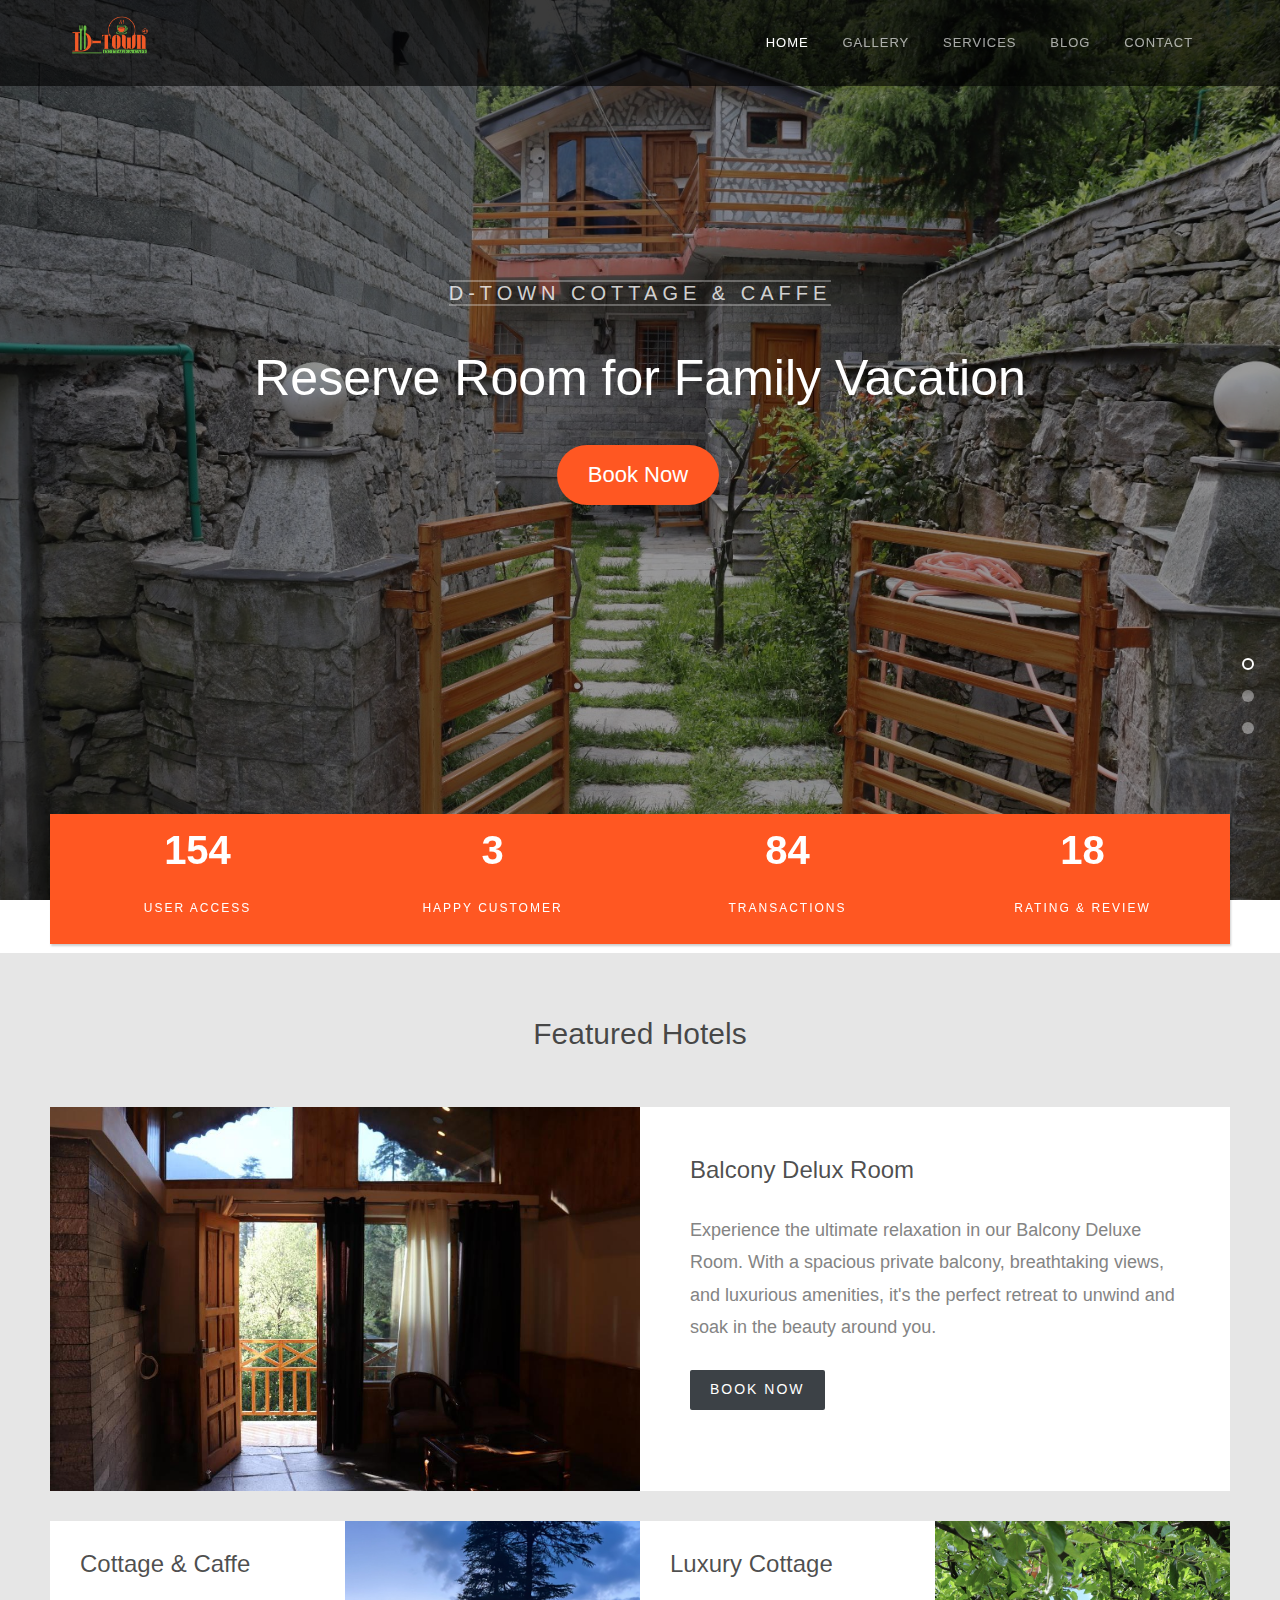
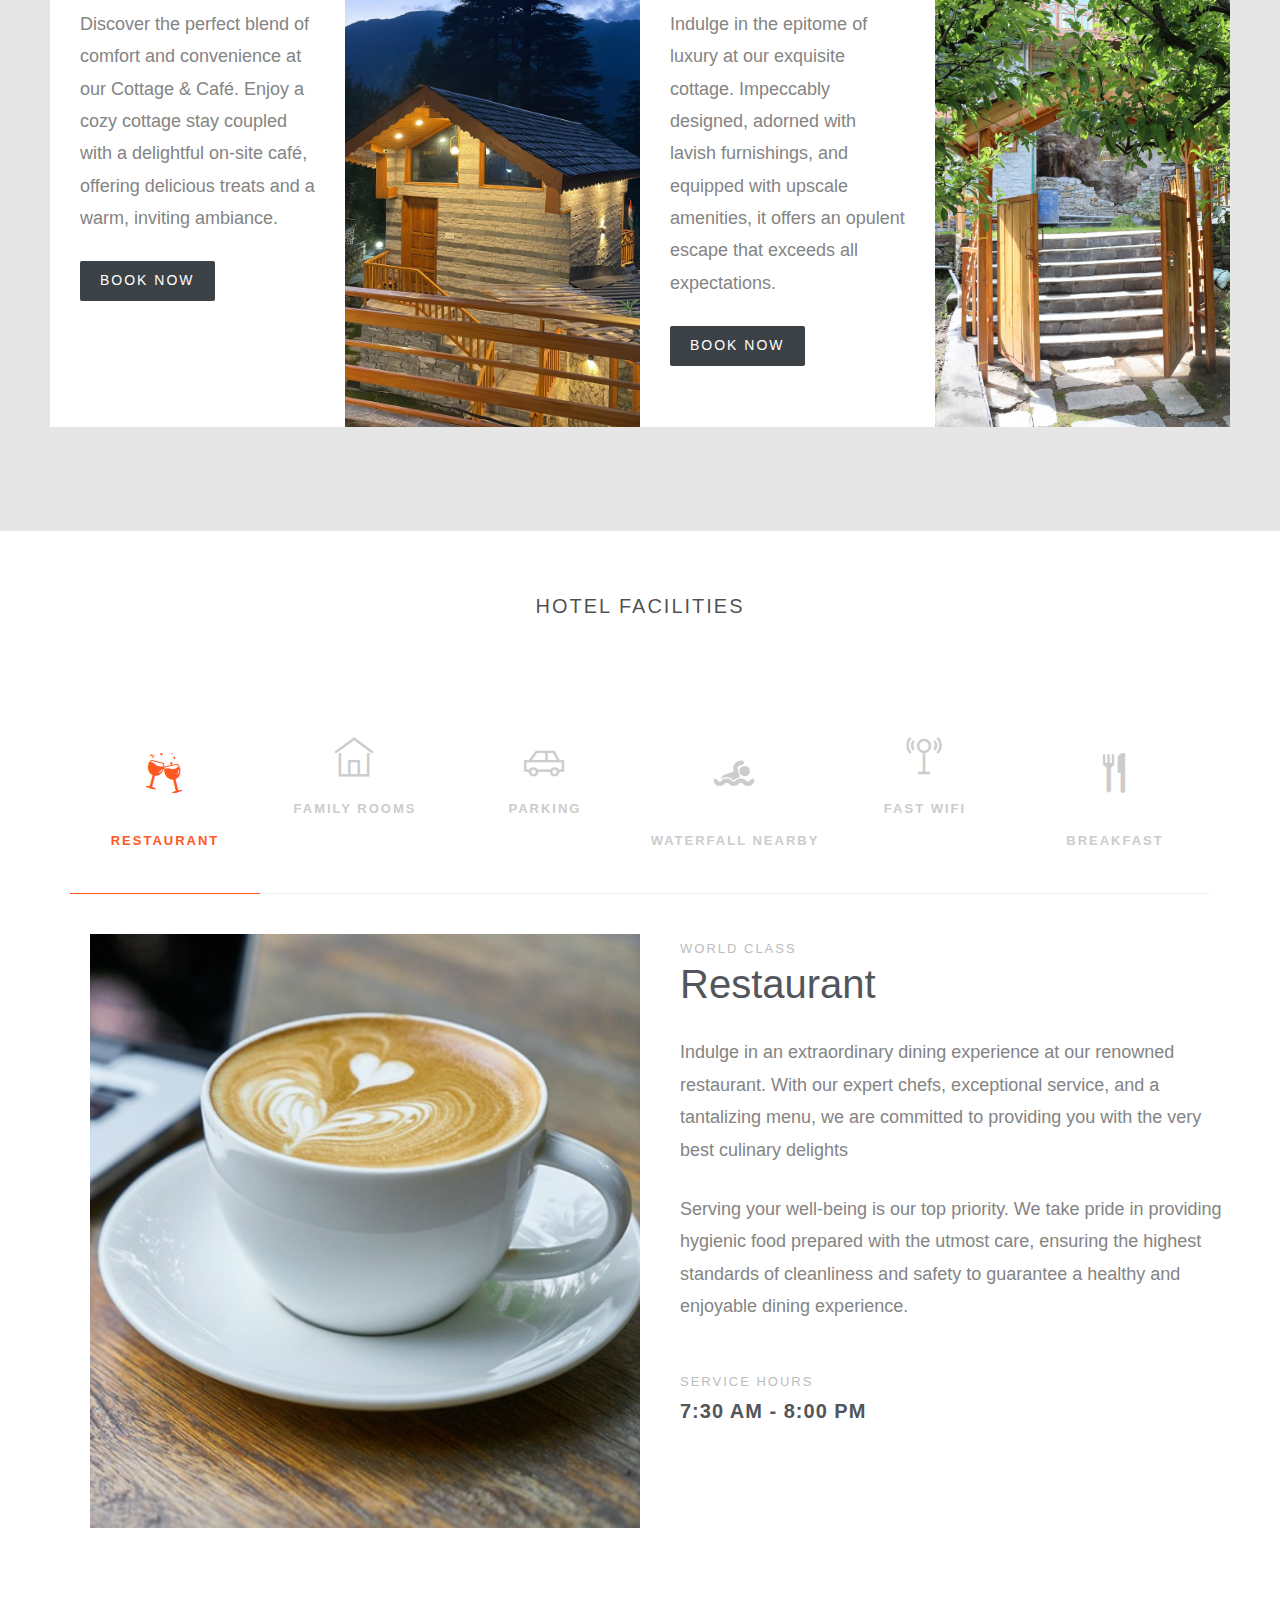
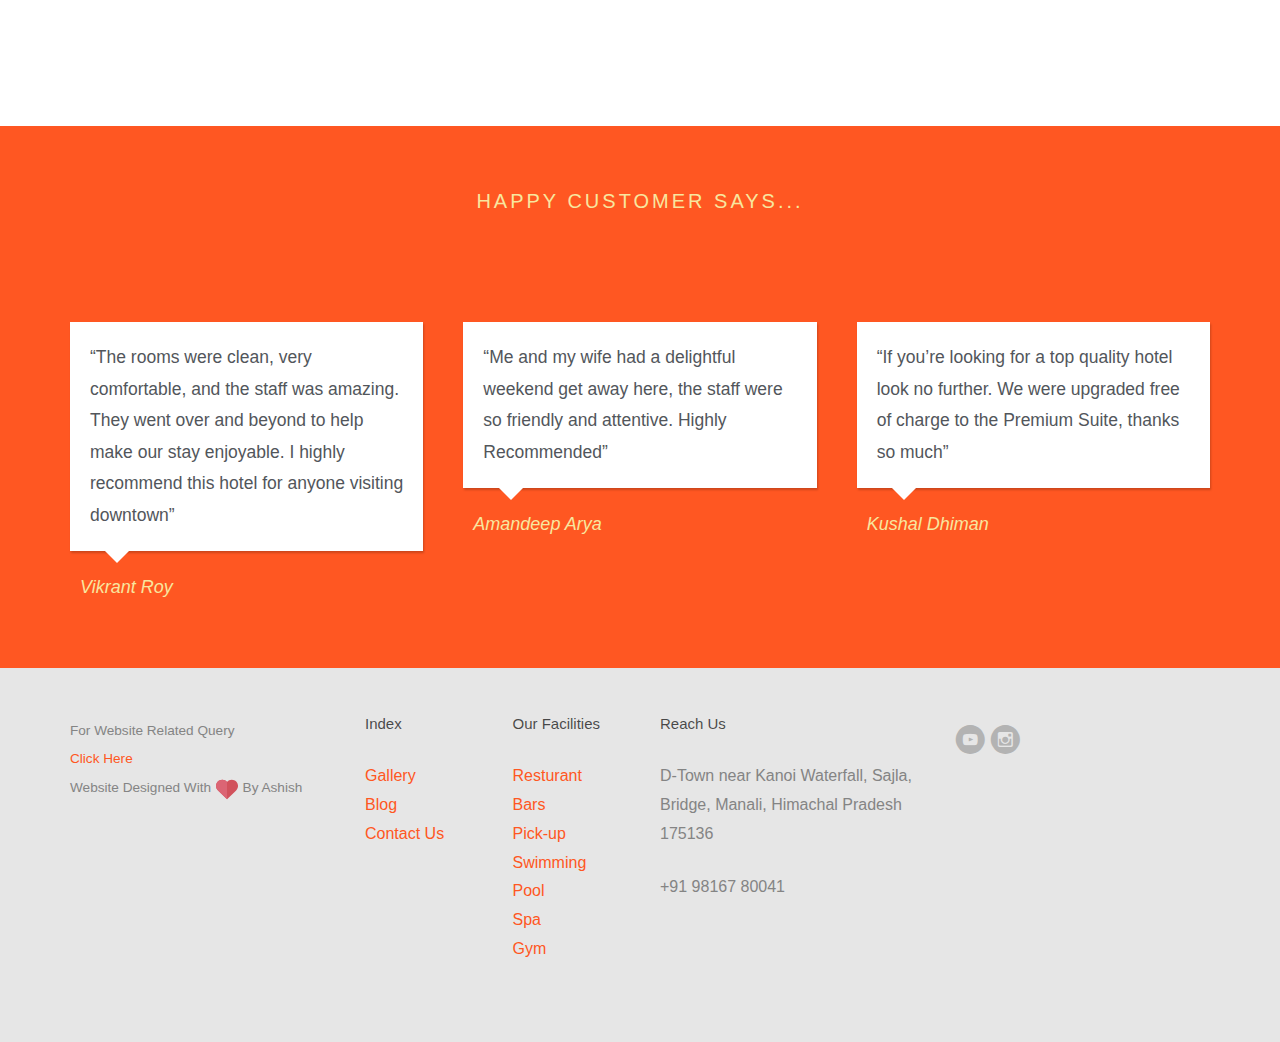
<file: index.html>
<!DOCTYPE html>
<!--[if lt IE 7]>      <html class="no-js lt-ie9 lt-ie8 lt-ie7"> <![endif]-->
<!--[if IE 7]>         <html class="no-js lt-ie9 lt-ie8"> <![endif]-->
<!--[if IE 8]>         <html class="no-js lt-ie9"> <![endif]-->
<!--[if gt IE 8]><!--> <html class="no-js"> <!--<![endif]-->
	<head>
	<meta charset="utf-8">
	<meta http-equiv="X-UA-Compatible" content="IE=edge">
	<title>D-Town Best Cottage & Caffe in Himachal Pradesh</title>
	<meta name="viewport" content="width=device-width, initial-scale=1">
	<meta name="description" content="Best Cottage & Caffe in Himachal Pradesh />
	<meta name="keywords" content="D-Town, Cottage & Caffe, Caffe, cottage, Resturant, property, Vacation" />
	<meta name="author" content="D-Town" />


	<meta property="og:title" content=""/>
	<meta property="og:image" content=""/>
	<meta property="og:url" content=""/>
	<meta property="og:site_name" content=""/>
	<meta property="og:description" content=""/>
	<meta name="twitter:title" content="" />
	<meta name="twitter:image" content="" />
	<meta name="twitter:url" content="" />
	<meta name="twitter:card" content="" />

	<!-- Place favicon.ico and apple-touch-icon.png in the root directory -->
	<link rel="shortcut icon" href="favicon.png">
	<!-- <link href='https://fonts.googleapis.com/css?family=Lato:400,100,100italic,300,300italic,400italic,700italic,900,700,900italic' rel='stylesheet' type='text/css'> -->

	<!-- Stylesheets -->
	<!-- Dropdown Menu -->
	<link rel="stylesheet" href="css/superfish.css">
	<!-- Owl Slider -->
	<!-- <link rel="stylesheet" href="css/owl.carousel.css"> -->
	<!-- <link rel="stylesheet" href="css/owl.theme.default.min.css"> -->
	<!-- Date Picker -->
	<link rel="stylesheet" href="css/bootstrap-datepicker.min.css">
	<!-- CS Select -->
	<link rel="stylesheet" href="css/cs-select.css">
	<link rel="stylesheet" href="css/cs-skin-border.css">

	<!-- Themify Icons -->
	<link rel="stylesheet" href="css/themify-icons.css">
	<!-- Flat Icon -->
	<link rel="stylesheet" href="css/flaticon.css">
	<!-- Icomoon -->
	<link rel="stylesheet" href="css/icomoon.css">
	<!-- Flexslider  -->
	<link rel="stylesheet" href="css/flexslider.css">
	
	<!-- Style -->
	<link rel="stylesheet" href="css/style.css">
	<link rel="stylesheet" href="css/dtownmainstyle.css">

	<!-- Modernizr JS -->
	<script src="js/modernizr-2.6.2.min.js"></script>
	<!-- FOR IE9 below -->
	<!--[if lt IE 9]>
	<script src="js/respond.min.js"></script>
	<![endif]-->

</head>
<body>
	<div id="fh5co-wrapper">
	<div id="fh5co-page">
	<div id="fh5co-header">
		<header id="fh5co-header-section">
			<div class="container">
				<div class="nav-header" >
					<a href="#" class="js-fh5co-nav-toggle fh5co-nav-toggle"><i></i></a>
					<a href="index.html"><img style="height: 50px; margin-top: 10px;" src="images/logo.png" alt=""></a>
					<nav id="fh5co-menu-wrap" role="navigation">
						<ul class="sf-menu" id="fh5co-primary-menu">
							<li><a class="active" href="index.html">Home</a></li>
							<li><a href="gallery.html">Gallery</a></li>
							<li><a href="services.html">Services</a></li>
							<li><a href="blog.html">Blog</a></li>
							<li><a href="contact.html">Contact</a></li>
						</ul>
					</nav>
				</div>
			</div>
		</header>
		
	</div>
	<!-- end:fh5co-header -->
	<aside id="fh5co-hero" class="js-fullheight">
		<div class="flexslider js-fullheight">
			<ul class="slides">
		   	<li style="background-image: url(images/slider1.jpeg);">
		   		<div class="overlay-gradient"></div>
		   		<div class="container">
		   			<div class="col-md-12 col-md-offset-0 text-center slider-text">
		   				<div class="slider-text-inner js-fullheight">
		   					<div class="desc">
		   						<p><span>D-town Cottage & Caffe</span></p>
		   						<h2>Reserve Room for Family Vacation</h2>
			   					<p>
			   						<a href="https://www.booking.com/hotel/in/d-town.en-gb.html" class="btn btn-primary btn-lg">Book Now</a>
			   					</p>
		   					</div>
		   				</div>
		   			</div>
		   		</div>
		   	</li>
		   	<li style="background-image: url(images/slider2.jpeg);">
		   		<div class="overlay-gradient"></div>
		   		<div class="container">
		   			<div class="col-md-12 col-md-offset-0 text-center slider-text">
		   				<div class="slider-text-inner js-fullheight">
		   					<div class="desc">
		   						<p><span>D-town Cottage & Caffe</span></p>
		   						<h2>Make Your Vacation Comfortable</h2>
			   					<p>
			   						<a href="https://www.booking.com/hotel/in/d-town.en-gb.html" class="btn btn-primary btn-lg">Book Now</a>
			   					</p>
		   					</div>
		   				</div>
		   			</div>
		   		</div>
		   	</li>
		   	<li style="background-image: url(images/slider3.jpeg);">
		   		<div class="overlay-gradient"></div>
		   		<div class="container">
		   			<div class="col-md-12 col-md-offset-0 text-center slider-text">
		   				<div class="slider-text-inner js-fullheight">
		   					<div class="desc">
		   						<p><span>D-town Cottage & Caffe</span></p>
		   						<h2>A Best Place To Enjoy Your Life</h2>
			   					<p>
			   						<a href="https://www.booking.com/hotel/in/d-town.en-gb.html" class="btn btn-primary btn-lg">Book Now</a>
			   					</p>
		   					</div>
		   				</div>
		   			</div>
		   		</div>
		   	</li>
		   	
		  	</ul>
	  	</div>
	</aside>
	
		<div class="container">
			<div class="row">
				<div id="availability">
					<div id="fh5co-counter-section" class="fh5co-counters">
						<div class="container">
							<div class="row">
								<div class="col-md-3 text-center">
									<span class="fh5co-counter js-counter" data-from="0" data-to="1026" data-speed="5000" data-refresh-interval="50"></span>
									<span class="fh5co-counter-label">User Access</span>
								</div>
								<div class="col-md-3 text-center">
									<span class="fh5co-counter js-counter" data-from="0" data-to="20" data-speed="5000" data-refresh-interval="50"></span>
									<span class="fh5co-counter-label">Happy Customer</span>
								</div>
								<div class="col-md-3 text-center">
									<span class="fh5co-counter js-counter" data-from="0" data-to="562" data-speed="5000" data-refresh-interval="50"></span>
									<span class="fh5co-counter-label">Transactions</span>
								</div>
								<div class="col-md-3 text-center">
									<span class="fh5co-counter js-counter" data-from="0" data-to="121" data-speed="5000" data-refresh-interval="50"></span>
									<span class="fh5co-counter-label">Rating &amp; Review</span>
								</div>
							</div>
						</div>
					</div>
				</div>
			</div>
		</div>

	
	

	<div id="featured-hotel" class="fh5co-bg-color">
		<div class="container">
	
					
						<h2 class="text-center" style="margin-bottom: 5%;">Featured Hotels</h2>
					
			

			<div class="row">
				<div class="feature-full-1col">
					<div class="image" style="background-image: url(gallery/balcony.jpg);">
						<div class="descrip text-center">
							<p><small>For as low as</small><span>3500/night</span></p>
						</div>
					</div>
					<div class="desc">
						<h3>Balcony Delux Room</h3>
						<p>Experience the ultimate relaxation in our Balcony Deluxe Room. With a spacious private balcony, breathtaking views, and luxurious amenities, it's the perfect retreat to unwind and soak in the beauty around you.</p><p><a href="https://www.booking.com/hotel/in/d-town.en-gb.html" class="btn btn-primary btn-luxe-primary">Book Now <i class="ti-angle-right"></i></a></p>
					</div>
				</div>

				<div class="feature-full-2col">
					<div class="f-hotel">
						<div class="image" style="background-image: url(gallery/5.jpeg);">
							<div class="descrip text-center">
								<p><small>For as low as</small><span>3600/night</span></p>
							</div>
						</div>
						<div class="desc">
							<h3>Cottage & Caffe</h3>
							<p>Discover the perfect blend of comfort and convenience at our Cottage & Café. Enjoy a cozy cottage stay coupled with a delightful on-site café, offering delicious treats and a warm, inviting ambiance. </p>
							<p><a href="https://www.booking.com/hotel/in/d-town.en-gb.html" class="btn btn-primary btn-luxe-primary">Book Now <i class="ti-angle-right"></i></a></p>
						</div>
					</div>
					<div class="f-hotel">
						<div class="image" style="background-image: url(gallery/20.jpeg);">
							<div class="descrip text-center">
								<p><small>For as low as</small><span>3500/night</span></p>
							</div>
						</div>
						<div class="desc">
							<h3>Luxury Cottage</h3>
						<p>Indulge in the epitome of luxury at our exquisite cottage. Impeccably designed, adorned with lavish furnishings, and equipped with upscale amenities, it offers an opulent escape that exceeds all expectations.</p>	<p><a href="https://www.booking.com/hotel/in/d-town.en-gb.html" class="btn btn-primary btn-luxe-primary">Book Now <i class="ti-angle-right"></i></a></p>
						</div>
					</div>
				</div>
			</div>

		</div>
	</div>

	<div id="hotel-facilities">
		<div class="container">
			<div class="row">
				<div class="col-md-12">
					<div class="section-title text-center">
						<h2>Hotel Facilities</h2>
					</div>
				</div>
			</div>

			<div id="tabs">
				<nav class="tabs-nav">
					<a href="#" class="active" data-tab="tab1">
						<i class="flaticon-cup icon"></i>
						<span>Restaurant</span>
					</a>
					<a href="#" data-tab="tab2">
						<i class="ti-home icon"></i>
						<span>Family rooms</span>
					</a>
					<a href="#" data-tab="tab3">
					
						<i class="ti-car icon"></i>
						<span>Parking</span>
					</a>
					<a href="#" data-tab="tab4">
						
						<i class="flaticon-swimming icon"></i>
						<span>Waterfall Nearby</span>
					</a>
					<a href="#" data-tab="tab5">
						
						<i class="ti-signal icon"></i>
						<span>Fast WiFi</span>
					</a>
					<a href="#" data-tab="tab6">
						
						<i class="flaticon-restaurant icon"></i>
						<span>Breakfast</span>
					</a>
				</nav>
				<div class="tab-content-container">
					<div class="tab-content active show" data-tab-content="tab1">
						<div class="container">
							<div class="row">
								<div class="col-md-6">
									<img src="images/cafe.jpg" class="img-responsive" alt="Image">
								</div>
								<div class="col-md-6">
									<span class="super-heading-sm">World Class</span>
									<h3 class="heading">Restaurant</h3>
									<p>Indulge in an extraordinary dining experience at our renowned restaurant. With our expert chefs, exceptional service, and a tantalizing menu, we are committed to providing you with the very best culinary delights</p>
									<p>Serving your well-being is our top priority. We take pride in providing hygienic food prepared with the utmost care, ensuring the highest standards of cleanliness and safety to guarantee a healthy and enjoyable dining experience.</p><p class="service-hour">
										<span>Service Hours</span>
										<strong>7:30 AM - 8:00 PM</strong>
									</p>
								</div>
							</div>
						</div>
					</div>
					<div class="tab-content" data-tab-content="tab2">
						<div class="container">
							<div class="row">
								<div class="col-md-6">
									<img src="gallery/4.jpeg" class="img-responsive" alt="Image">
								</div>
								<div class="col-md-6">
									<span class="super-heading-sm">World Class</span>
									<h3 class="heading">Family rooms</h3>
									<p>Create cherished family memories in our exceptional family rooms. Thoughtfully designed with ample space, cozy ambiance, and family-friendly amenities, we provide the perfect haven for you and your loved ones to relax and bond.</p>
									<p>Rest assured in our meticulously maintained rooms, where hygiene is our utmost priority. With thorough cleaning protocols, fresh linens, and sanitized spaces, we provide a safe and hygienic environment for your peace of mind.</p>
									<p class="service-hour">
										<span>Service Hours</span>
										<strong>24 Hours</strong>
									</p>
								</div>
							</div>
						</div>
					</div>
					<div class="tab-content" data-tab-content="tab3">
						<div class="container">
							<div class="row">
								<div class="col-md-6">
									<img src="gallery/0.jpeg" class="img-responsive" alt="Image">
								</div>
								<div class="col-md-6">
									<span class="super-heading-sm">Free</span>
									<h3 class="heading">Parking</h3>
									<p>Leave your parking worries behind with our complimentary and convenient parking facilities. Whether you arrive by car or rental, our secure and ample parking spaces ensure a hassle-free experience, allowing you to focus on enjoying your stay to the fullest.</p>
									<p class="service-hour">
										<span>Service Hours</span>
										<strong>7:30 AM - 8:00 PM</strong>
									</p>
								</div>
							</div>
						</div>
					</div>
					<div class="tab-content" data-tab-content="tab4">
						<div class="container">
							<div class="row">
								<div class="col-md-6">
									<img src="gallery/8.jpeg" class="img-responsive" alt="Image">
								</div>
								<div class="col-md-6">
									<span class="super-heading-sm">Nearby</span>
									<h3 class="heading">Waterfall</h3>
									<p>Discover nature's captivating beauty with a stunning waterfall located just a stone's throw away from our doorstep. Immerse yourself in its cascading waters, surrounded by lush greenery, and let the serene sounds and breathtaking views transport you to a world of tranquility and awe-inspiring natural wonders.</p>
									<p class="service-hour">
										<span>Service Hours</span>
										<strong>7:30 AM - 8:00 PM</strong>
									</p>
								</div>
							</div>
						</div>
					</div>
					<div class="tab-content" data-tab-content="tab5">
						<div class="container">
							<div class="row">
								<div class="col-md-6">
									<img src="images/wifi.jpg" class="img-responsive" alt="Image">
								</div>
								<div class="col-md-6">
									<span class="super-heading-sm">Stay Connected</span>
									<h3 class="heading">Fast WiFi</h3>
									<p>Stay connected effortlessly with our complimentary high-speed WiFi. Whether for work or leisure, enjoy seamless internet access throughout your stay, keeping you connected and allowing you to make the most of your time with us.</p>
									<p>Experience uninterrupted connectivity with our complimentary 24-hour high-speed WiFi. Whether day or night, stay connected effortlessly and enjoy seamless internet access, ensuring you're always connected during your stay with us.</p>
									<p class="service-hour">
										<span>Service Hours</span>
										<strong>24 Hours</strong>
									</p>
								</div>
							</div>
						</div>
					</div>
					<div class="tab-content" data-tab-content="tab6">
						<div class="container">
							<div class="row">
								<div class="col-md-6">
									<img src="images/breakfast.jpg" class="img-responsive" alt="Image">
								</div>
								<div class="col-md-6">
									<span class="super-heading-sm">Hygienic</span>
									<h3 class="heading">Breakfast</h3>
									<p>Start your day with a delicious and hygienic breakfast, on us! Our complimentary breakfast offers a wide selection of freshly prepared, nutritious options, served in a clean and sanitized environment. Enjoy a worry-free dining experience as we prioritize your health and well-being while satisfying your taste buds.</p><p class="service-hour">
										<span>Service Hours</span>
										<strong>6:00 AM - 9:00 AM</strong>
									</p>
								</div>
							</div>
						</div>
					</div>
				</div>
			</div>
		</div>
	</div>

	<div id="testimonial">
		<div class="container">
			<div class="row">
				<div class="col-md-12">
					<div class="section-title text-center">
						<h2>Happy Customer Says...</h2>
					</div>
				</div>
			</div>
			<div class="row">
				<div class="col-md-4">
					<div class="testimony">
						<blockquote>
							&ldquo;The rooms were clean, very comfortable, and the staff was amazing. They went over and beyond to help make our stay enjoyable. I highly recommend this hotel for anyone visiting downtown&rdquo;
						</blockquote>
						<p class="author"><cite>Vikrant Roy</cite></p>
					</div>
				</div>
				<div class="col-md-4">
					<div class="testimony">
						<blockquote>
							&ldquo;Me and my wife had a delightful weekend get away here, the staff were so friendly and attentive. Highly Recommended&rdquo;
						</blockquote>
						<p class="author"><cite>Amandeep Arya</cite></p>
					</div>
				</div>
				<div class="col-md-4">
					<div class="testimony">
						<blockquote>
							&ldquo;If you’re looking for a top quality hotel look no further. We were upgraded free of charge to the Premium Suite, thanks so much&rdquo;
						</blockquote>
						<p class="author"><cite>Kushal Dhiman</cite></p>
					</div>
				</div>
			</div>
		</div>
	</div>


	
	<footer id="footer" class="fh5co-bg-color" style="padding: 3em;">
		<div class="container">
			<div class="row">
				<div class="col-md-3">
					<div class="copyright">
						<p><small>For Website Related Query <br><a href=https://wa.me/919805354180?text="">Click Here</a> <br>
							Website Designed With <img style="max-width: 24px;" src="images/love.svg" alt="love">
						</i> By Ashish</small></p></div>
				</div>
				<div class="col-md-6">
					<div class="row">
						<div class="col-md-3">
							<h3>Index</h3>
							<ul class="link">
								<li><a href="gallery.html">Gallery</a></li>
								<li><a href="blog.html">Blog</a></li>
								<li><a href="contact.html">Contact Us</a></li>
							</ul>
						</div>
						<div class="col-md-3">
							<h3>Our Facilities</h3>
							<ul class="link">
								<li><a>Resturant</a></li>
								<li><a>Bars</a></li>
								<li><a>Pick-up</a></li>
								<li><a>Swimming Pool</a></li>
								<li><a>Spa</a></li>
								<li><a>Gym</a></li>
							</ul>
						</div>
						<div class="col-md-6">
							<h3>Reach Us</h3>
							<p>D-Town near Kanoi Waterfall, Sajla, Bridge, Manali, Himachal Pradesh 175136</p>
							<p>+91 98167 80041</p>
						</div>
					</div>
				</div>
				<div class="col-md-3">
					<ul class="social-icons">
						<li>
							<a href="#"><i class="icon-youtube-with-circle"></i></a>
					
						<a href="#"><i class="icon-instagram-with-circle"></i></a>
						</li>
					</ul>
				</div>
			</div>
		</div>
	</footer>

	</div>
	<!-- END fh5co-page -->

	</div>
	<!-- END fh5co-wrapper -->
	
	<!-- Javascripts -->
	<script src="js/jquery-2.1.4.min.js"></script>
	<!-- Dropdown Menu -->
	<script src="js/hoverIntent.js"></script>
	<script src="js/superfish.js"></script>
	<!-- Bootstrap -->
	<script src="js/bootstrap.min.js"></script>
	<!-- Waypoints -->
	<script src="js/jquery.waypoints.min.js"></script>
	<!-- Counters -->
	<script src="js/jquery.countTo.js"></script>
	<!-- Stellar Parallax -->
	<script src="js/jquery.stellar.min.js"></script>
	<!-- Owl Slider -->
	<!-- // <script src="js/owl.carousel.min.js"></script> -->
	<!-- Date Picker -->
	<script src="js/bootstrap-datepicker.min.js"></script>
	<!-- CS Select -->
	<script src="js/classie.js"></script>
	<script src="js/selectFx.js"></script>
	<!-- Flexslider -->
	<script src="js/jquery.flexslider-min.js"></script>

	<script src="js/custom.js"></script>

</body>
</html>
</file>
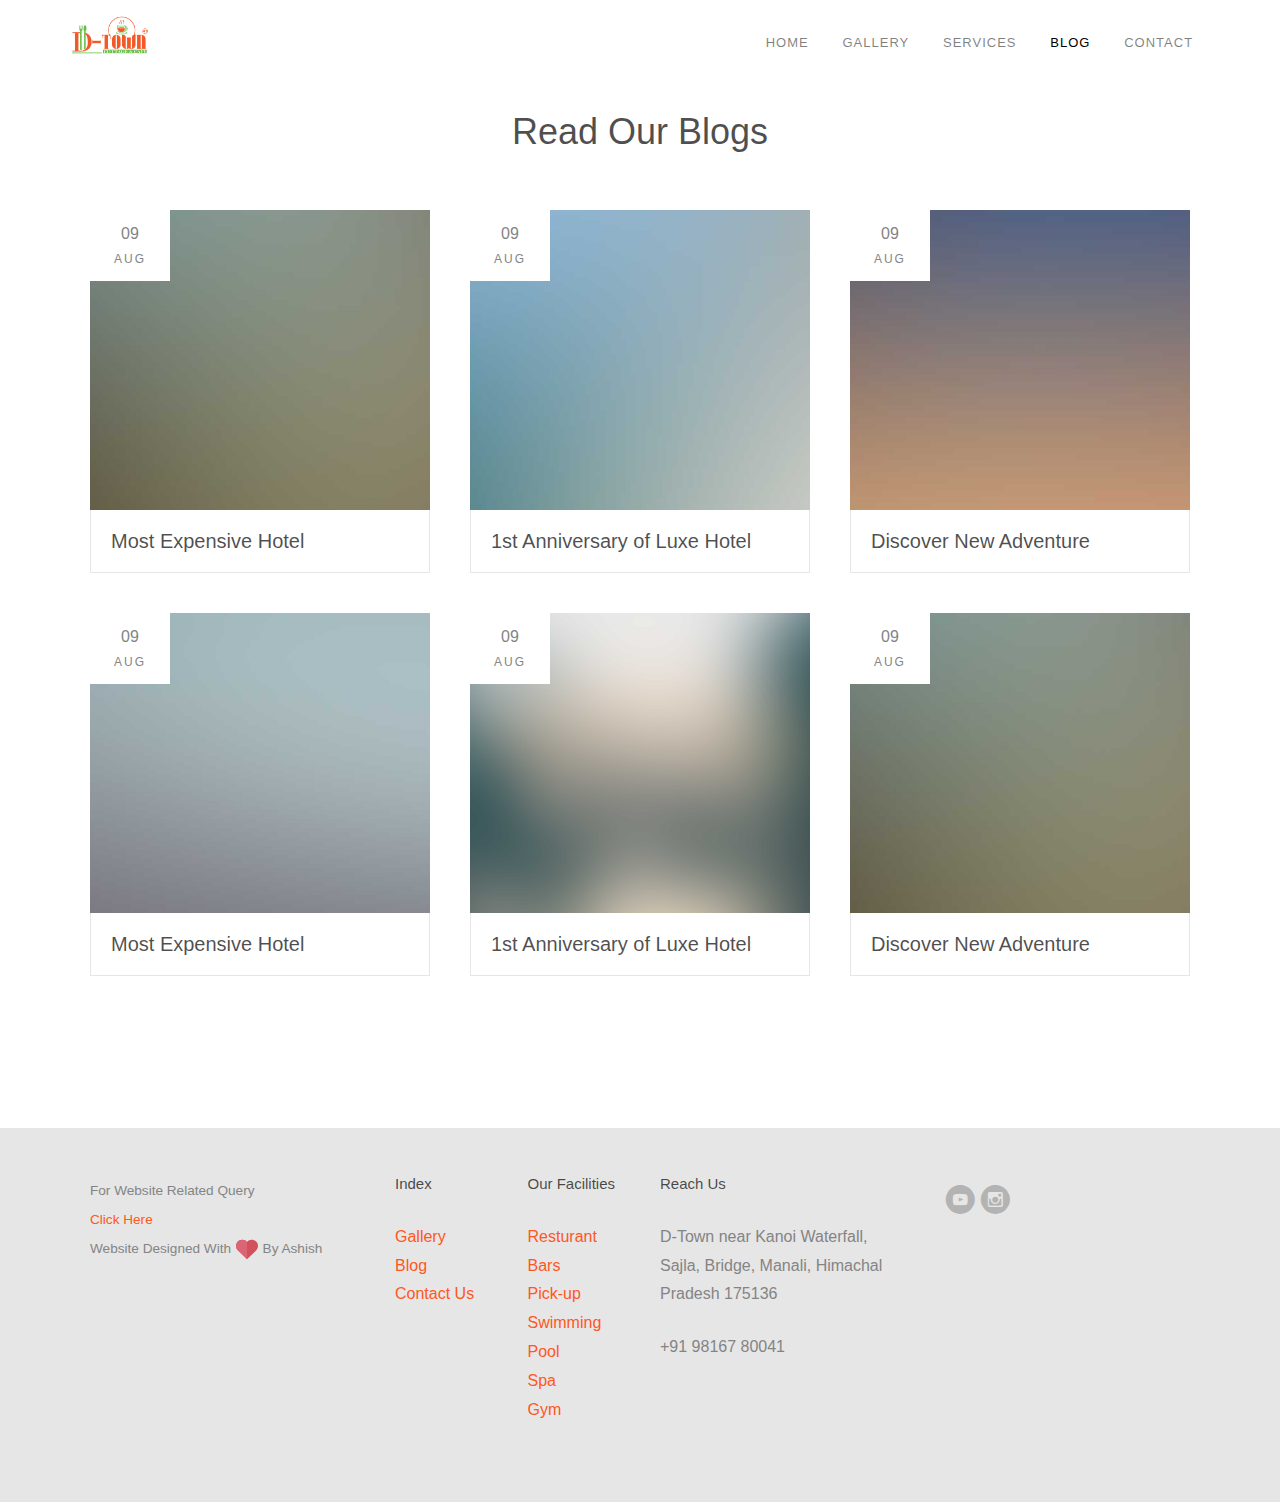
<file: blog.html>
<!DOCTYPE html>
<!--[if lt IE 7]>      <html class="no-js lt-ie9 lt-ie8 lt-ie7"> <![endif]-->
<!--[if IE 7]>         <html class="no-js lt-ie9 lt-ie8"> <![endif]-->
<!--[if IE 8]>         <html class="no-js lt-ie9"> <![endif]-->
<!--[if gt IE 8]><!--> <html class="no-js"> <!--<![endif]-->
	<head>
	<meta charset="utf-8">
	<meta http-equiv="X-UA-Compatible" content="IE=edge">
	<title>D-Town Best Cottage & Caffe in Himachal Pradesh</title>
	<meta name="viewport" content="width=device-width, initial-scale=1">
	<meta name="description" content="Best Cottage & Caffe in Himachal Pradesh />
	<meta name="keywords" content="D-Town, Cottage & Caffe, Caffe, cottage, Resturant, property, Vacation" />
	<meta name="author" content="D-Town" />

	<meta property="og:title" content=""/>
	<meta property="og:image" content=""/>
	<meta property="og:url" content=""/>
	<meta property="og:site_name" content=""/>
	<meta property="og:description" content=""/>
	<meta name="twitter:title" content="" />
	<meta name="twitter:image" content="" />
	<meta name="twitter:url" content="" />
	<meta name="twitter:card" content="" />

	<!-- Place favicon.ico and apple-touch-icon.png in the root directory -->
	<link rel="shortcut icon" href="favicon.png">
	<!-- <link href='https://fonts.googleapis.com/css?family=Lato:400,100,100italic,300,300italic,400italic,700italic,900,700,900italic' rel='stylesheet' type='text/css'> -->

	<!-- Stylesheets -->
	<!-- Dropdown Menu -->
	<link rel="stylesheet" href="css/superfish.css">
	<!-- Owl Slider -->
	<!-- <link rel="stylesheet" href="css/owl.carousel.css"> -->
	<!-- <link rel="stylesheet" href="css/owl.theme.default.min.css"> -->
	<!-- Date Picker -->
	<link rel="stylesheet" href="css/bootstrap-datepicker.min.css">
	<!-- CS Select -->
	<link rel="stylesheet" href="css/cs-select.css">
	<link rel="stylesheet" href="css/cs-skin-border.css">

	<!-- Themify Icons -->
	<link rel="stylesheet" href="css/themify-icons.css">
	<!-- Flat Icon -->
	<link rel="stylesheet" href="css/flaticon.css">
	<!-- Icomoon -->
	<link rel="stylesheet" href="css/icomoon.css">
	<!-- Flexslider  -->
	<link rel="stylesheet" href="css/flexslider.css">
	
	<!-- Style -->
	<link rel="stylesheet" href="css/style.css">
	<link rel="stylesheet" href="css/dtownstyle.css">
	<!-- Modernizr JS -->
	<script src="js/modernizr-2.6.2.min.js"></script>
	<!-- FOR IE9 below -->
	<!--[if lt IE 9]>
	<script src="js/respond.min.js"></script>
	<![endif]-->

</head>
<body>
	<div id="fh5co-wrapper">
	<div id="fh5co-page">
	<div id="fh5co-header">
		<header id="fh5co-header-section">
			<div class="container">
				<div class="nav-header">
					<a href="#" class="js-fh5co-nav-toggle fh5co-nav-toggle"><i></i></a>
					<a href="index.html"><img style="height: 50px; margin-top: 10px;" src="images/logo.png" alt=""></a>
					<nav id="fh5co-menu-wrap" role="navigation">
						<ul class="sf-menu" id="fh5co-primary-menu">
							<li><a  href="index.html">Home</a></li>
							<li>
								<a href="gallery.html">Gallery</a>
								
							</li>
							<li><a href="services.html">Services</a></li>
							<li><a class="active" href="blog.html">Blog</a></li>
							<li><a  href="contact.html">Contact</a></li>
						</ul>
					</nav>
				</div>
			</div>
		</header>
		
	</div>



	<div id="fh5co-blog-section">
		<div class="container">
			<div class="row">
				<div class="col-md-12 col-md-offset-0 col-sm-12 col-sm-offset-0 col-xs-12 col-xs-offset-0 text-center">
					<div >
						<h1 class="text-center">Read Our Blogs</h1>
						<br>
					</div>
				</div>
			</div>
		</div>
		<div class="container">
			<div class="row">
				<div class="col-md-4">
					<div class="blog-grid" style="background-image: url(images/image-1.jpg);">
						<div class="date text-center">
							<span>09</span>
							<small>Aug</small>
						</div>
					</div>
					<div class="desc">
						<h3><a href="#">Most Expensive Hotel</a></h3>
					</div>
				</div>
				<div class="col-md-4">
					<div class="blog-grid" style="background-image: url(images/image-2.jpg);">
						<div class="date text-center">
							<span>09</span>
							<small>Aug</small>
						</div>
					</div>
					<div class="desc">
						<h3><a href="#">1st Anniversary of Luxe Hotel</a></h3>
					</div>
				</div>
				<div class="col-md-4">
					<div class="blog-grid" style="background-image: url(images/image-3.jpg);">
						<div class="date text-center">
							<span>09</span>
							<small>Aug</small>
						</div>
					</div>
					<div class="desc">
						<h3><a href="#">Discover New Adventure</a></h3>
					</div>
				</div>
				<div class="col-md-4">
					<div class="blog-grid" style="background-image: url(images/image-4.jpg);">
						<div class="date text-center">
							<span>09</span>
							<small>Aug</small>
						</div>
					</div>
					<div class="desc">
						<h3><a href="#">Most Expensive Hotel</a></h3>
					</div>
				</div>
				<div class="col-md-4">
					<div class="blog-grid" style="background-image: url(images/image-5.jpg);">
						<div class="date text-center">
							<span>09</span>
							<small>Aug</small>
						</div>
					</div>
					<div class="desc">
						<h3><a href="#">1st Anniversary of Luxe Hotel</a></h3>
					</div>
				</div>
				<div class="col-md-4">
					<div class="blog-grid" style="background-image: url(images/image-6.jpg);">
						<div class="date text-center">
							<span>09</span>
							<small>Aug</small>
						</div>
					</div>
					<div class="desc">
						<h3><a href="#">Discover New Adventure</a></h3>
					</div>
				</div>
			</div>
		</div>
	</div>

	<footer id="footer" class="fh5co-bg-color" style="padding: 3em;">
		<div class="container">
			<div class="row">
				<div class="col-md-3">
					<div class="copyright">
						<p><small>For Website Related Query <br><a href=https://wa.me/919805354180?text="">Click Here</a> <br>
							Website Designed With <img style="max-width: 24px;" src="images/love.svg" alt="love">
						</i> By Ashish</small></p></div>
				</div>
				<div class="col-md-6">
					<div class="row">
						<div class="col-md-3">
							<h3>Index</h3>
							<ul class="link">
								<li><a href="gallery.html">Gallery</a></li>
								<li><a href="blog.html">Blog</a></li>
								<li><a href="contact.html">Contact Us</a></li>
							</ul>
						</div>
						<div class="col-md-3">
							<h3>Our Facilities</h3>
							<ul class="link">
								<li><a>Resturant</a></li>
								<li><a>Bars</a></li>
								<li><a>Pick-up</a></li>
								<li><a>Swimming Pool</a></li>
								<li><a>Spa</a></li>
								<li><a>Gym</a></li>
							</ul>
						</div>
						<div class="col-md-6">
							<h3>Reach Us</h3>
							<p>D-Town near Kanoi Waterfall, Sajla, Bridge, Manali, Himachal Pradesh 175136</p>
							<p>+91 98167 80041</p>
						</div>
					</div>
				</div>
				<div class="col-md-3">
					<ul class="social-icons">
						<li>
							<a href="#"><i class="icon-youtube-with-circle"></i></a>
					
						<a href="#"><i class="icon-instagram-with-circle"></i></a>
						</li>
					</ul>
				</div>
			</div>
		</div>
	</footer>

	</div>
	<!-- END fh5co-page -->

	</div>
	<!-- END fh5co-wrapper -->
	
	<!-- Javascripts -->
	<script src="js/jquery-2.1.4.min.js"></script>
	<!-- Dropdown Menu -->
	<script src="js/hoverIntent.js"></script>
	<script src="js/superfish.js"></script>
	<!-- Bootstrap -->
	<script src="js/bootstrap.min.js"></script>
	<!-- Waypoints -->
	<script src="js/jquery.waypoints.min.js"></script>
	<!-- Counters -->
	<script src="js/jquery.countTo.js"></script>
	<!-- Stellar Parallax -->
	<script src="js/jquery.stellar.min.js"></script>
	<!-- Owl Slider -->
	<!-- // <script src="js/owl.carousel.min.js"></script> -->
	<!-- Date Picker -->
	<script src="js/bootstrap-datepicker.min.js"></script>
	<!-- CS Select -->
	<script src="js/classie.js"></script>
	<script src="js/selectFx.js"></script>
	<!-- Flexslider -->
	<script src="js/jquery.flexslider-min.js"></script>

	<script src="js/custom.js"></script>

</body>
</html>
</file>
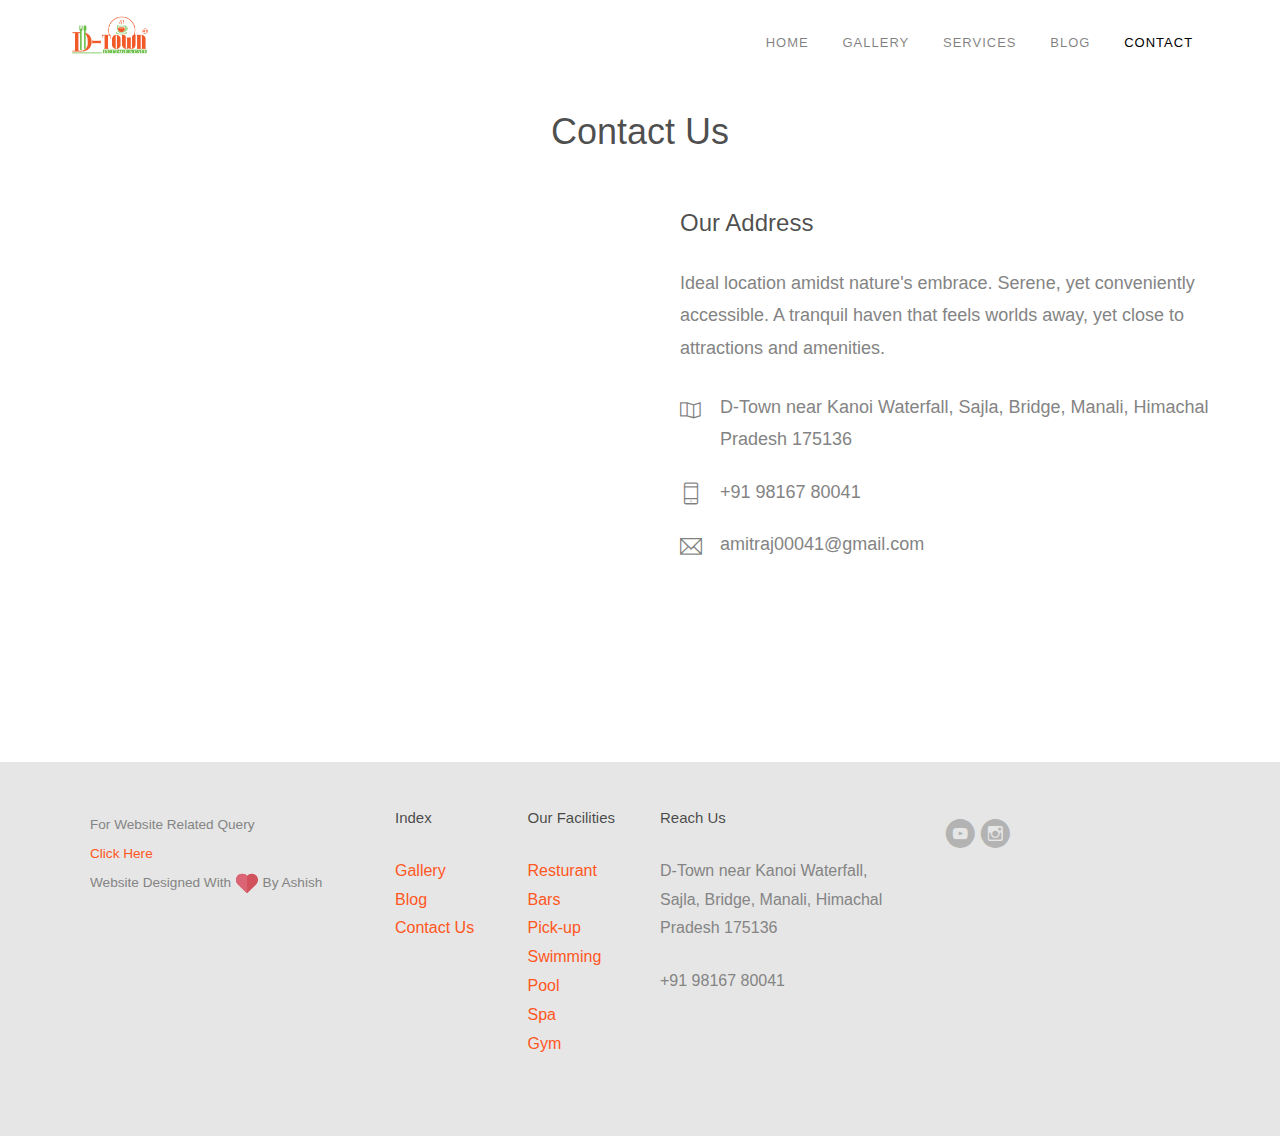
<file: contact.html>
<!DOCTYPE html>
<!--[if lt IE 7]>      <html class="no-js lt-ie9 lt-ie8 lt-ie7"> <![endif]-->
<!--[if IE 7]>         <html class="no-js lt-ie9 lt-ie8"> <![endif]-->
<!--[if IE 8]>         <html class="no-js lt-ie9"> <![endif]-->
<!--[if gt IE 8]><!--> <html class="no-js"> <!--<![endif]-->
<head>
	<meta charset="utf-8">
	<meta http-equiv="X-UA-Compatible" content="IE=edge">
	<title>D-Town Best Cottage & Caffe in Himachal Pradesh</title>
	<meta name="viewport" content="width=device-width, initial-scale=1">
	<meta name="description" content="Best Cottage & Caffe in Himachal Pradesh />
	<meta name="keywords" content="D-Town, Cottage & Caffe, Caffe, cottage, Resturant, property, Vacation" />
	<meta name="author" content="D-Town" />

	<meta property="og:title" content=""/>
	<meta property="og:image" content=""/>
	<meta property="og:url" content=""/>
	<meta property="og:site_name" content=""/>
	<meta property="og:description" content=""/>
	<meta name="twitter:title" content="" />
	<meta name="twitter:image" content="" />
	<meta name="twitter:url" content="" />
	<meta name="twitter:card" content="" />

	<!-- Place favicon.ico and apple-touch-icon.png in the root directory -->
	<link rel="shortcut icon" href="favicon.png">
	<!-- <link href='https://fonts.googleapis.com/css?family=Lato:400,100,100italic,300,300italic,400italic,700italic,900,700,900italic' rel='stylesheet' type='text/css'> -->

	<!-- Stylesheets -->
	<!-- Dropdown Menu -->
	<link rel="stylesheet" href="css/superfish.css">
	<!-- Owl Slider -->
	<!-- <link rel="stylesheet" href="css/owl.carousel.css"> -->
	<!-- <link rel="stylesheet" href="css/owl.theme.default.min.css"> -->
	<!-- Date Picker -->
	<link rel="stylesheet" href="css/bootstrap-datepicker.min.css">
	<!-- CS Select -->
	<link rel="stylesheet" href="css/cs-select.css">
	<link rel="stylesheet" href="css/cs-skin-border.css">

	<!-- Themify Icons -->
	<link rel="stylesheet" href="css/themify-icons.css">
	<!-- Flat Icon -->
	<link rel="stylesheet" href="css/flaticon.css">
	<!-- Icomoon -->
	<link rel="stylesheet" href="css/icomoon.css">
	<!-- Flexslider  -->
	<link rel="stylesheet" href="css/flexslider.css">
	
	<!-- Style -->
	
	<link rel="stylesheet" href="css/style.css">
	<link rel="stylesheet" href="css/dtownstyle.css">

	<!-- Modernizr JS -->
	<script src="js/modernizr-2.6.2.min.js"></script>
	<!-- FOR IE9 below -->
	<!--[if lt IE 9]>
	<script src="js/respond.min.js"></script>
	<![endif]-->

</head>
<body>
	<div id="fh5co-wrapper">
	<div id="fh5co-page">
	<div id="fh5co-header">
		<header id="fh5co-header-section">
			<div class="container">
				<div class="nav-header">
					<a href="#" class="js-fh5co-nav-toggle fh5co-nav-toggle"><i></i></a>
					<a href="index.html"><img style="height: 50px; margin-top: 10px;" src="images/logo.png" alt=""></a>
					<nav id="fh5co-menu-wrap" role="navigation">
						<ul class="sf-menu" id="fh5co-primary-menu">
							<li><a  href="index.html">Home</a></li>
							<li>
								<a href="gallery.html">Gallery</a>
								
							</li>
							<li><a href="services.html">Services</a></li>
							<li><a href="blog.html">Blog</a></li>
							<li><a class="active" href="contact.html">Contact</a></li>
						</ul>
					</nav>
				</div>
			</div>
		</header>
		
	</div>


	<div id="fh5co-contact-section">
		<div class="container">
			<div class="row">
				<div class="col-md-12 col-md-offset-0 col-sm-12 col-sm-offset-0 col-xs-12 col-xs-offset-0 text-center">
					<div >
						<h1 class="text-center">Contact Us</h1>
						<br>
					</div>
				</div>
			</div>
		</div>
		<div class="row">
			<div class="col-md-6">
				<div id="map" class="fh5co-map">
					<iframe src="https://www.google.com/maps/embed?pb=!1m18!1m12!1m3!1d3377.0543083445677!2d77.19384897460331!3d32.17581021446941!2m3!1f0!2f0!3f0!3m2!1i1024!2i768!4f13.1!3m3!1m2!1s0x3904633e99949119%3A0x38fa3ef5ee08fc55!2sD-Town%20Cottage%20%26%20Caffe!5e0!3m2!1sen!2sin!4v1688648037323!5m2!1sen!2sin" width="100%" height="100%" style="border:0;" allowfullscreen="" loading="lazy" referrerpolicy="no-referrer-when-downgrade"></iframe></div>
			</div>
			<div class="col-md-6">
				<div class="col-md-12">
					<h3>Our Address</h3>
					<p>Ideal location amidst nature's embrace. Serene, yet conveniently accessible. A tranquil haven that feels worlds away, yet close to attractions and amenities.</p>
					<ul class="contact-info">
						<li><i class="ti-map"></i>D-Town near Kanoi Waterfall, Sajla, Bridge, Manali, Himachal Pradesh 175136</li>
						<li><i class="ti-mobile"></i>+91 98167 80041</li>
						<li><i class="ti-email"></i>amitraj00041@gmail.com</li>
					</ul>
				</div>
			</div>
		</div>
	</div>
	

	<footer id="footer" class="fh5co-bg-color" style="padding: 3em;">
		<div class="container">
			<div class="row">
				<div class="col-md-3">
					<div class="copyright">
						<p><small>For Website Related Query <br><a href=https://wa.me/919805354180?text="">Click Here</a> <br>
							Website Designed With <img style="max-width: 24px;" src="images/love.svg" alt="love">
						</i> By Ashish</small></p></div>
				</div>
				<div class="col-md-6">
					<div class="row">
						<div class="col-md-3">
							<h3>Index</h3>
							<ul class="link">
								<li><a href="gallery.html">Gallery</a></li>
								<li><a href="blog.html">Blog</a></li>
								<li><a href="contact.html">Contact Us</a></li>
							</ul>
						</div>
						<div class="col-md-3">
							<h3>Our Facilities</h3>
							<ul class="link">
								<li><a>Resturant</a></li>
								<li><a>Bars</a></li>
								<li><a>Pick-up</a></li>
								<li><a>Swimming Pool</a></li>
								<li><a>Spa</a></li>
								<li><a>Gym</a></li>
							</ul>
						</div>
						<div class="col-md-6">
							<h3>Reach Us</h3>
							<p>D-Town near Kanoi Waterfall, Sajla, Bridge, Manali, Himachal Pradesh 175136</p>
							<p>+91 98167 80041</p>
						</div>
					</div>
				</div>
				<div class="col-md-3">
					<ul class="social-icons">
						<li>
							<a href="#"><i class="icon-youtube-with-circle"></i></a>
					
						<a href="#"><i class="icon-instagram-with-circle"></i></a>
						</li>
					</ul>
				</div>
			</div>
		</div>
	</footer>

	</div>
	<!-- END fh5co-page -->

	</div>
	<!-- END fh5co-wrapper -->
	
	<!-- Javascripts -->
	<script src="js/jquery-2.1.4.min.js"></script>
	<!-- Dropdown Menu -->
	<script src="js/hoverIntent.js"></script>
	<script src="js/superfish.js"></script>
	<!-- Bootstrap -->
	<script src="js/bootstrap.min.js"></script>
	<!-- Waypoints -->
	<script src="js/jquery.waypoints.min.js"></script>
	<!-- Counters -->
	<script src="js/jquery.countTo.js"></script>
	<!-- Stellar Parallax -->
	<script src="js/jquery.stellar.min.js"></script>
	<!-- Owl Slider -->
	<!-- // <script src="js/owl.carousel.min.js"></script> -->
	<!-- Date Picker -->
	<script src="js/bootstrap-datepicker.min.js"></script>
	<!-- CS Select -->
	<script src="js/classie.js"></script>
	<script src="js/selectFx.js"></script>
	<!-- Flexslider -->
	<script src="js/jquery.flexslider-min.js"></script>
	
	<script src="js/custom.js"></script>

</body>
</html>
</file>
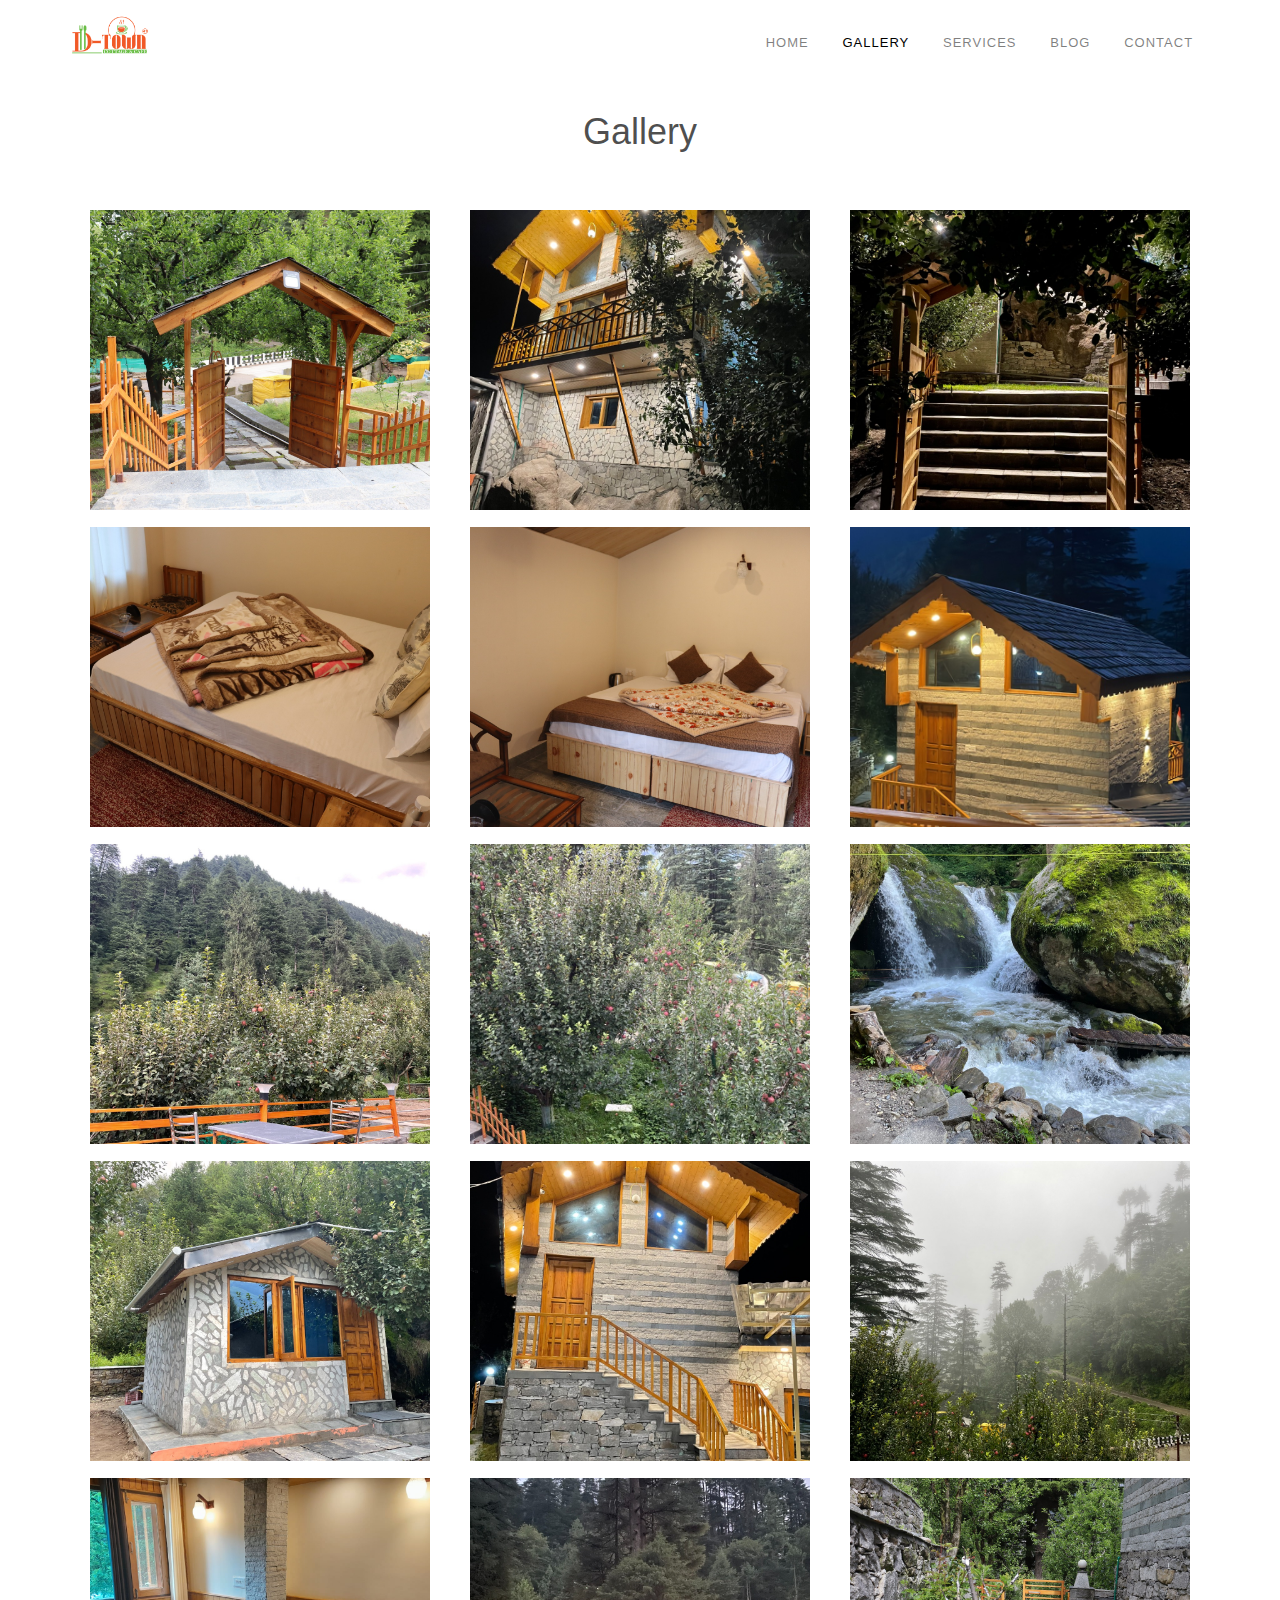
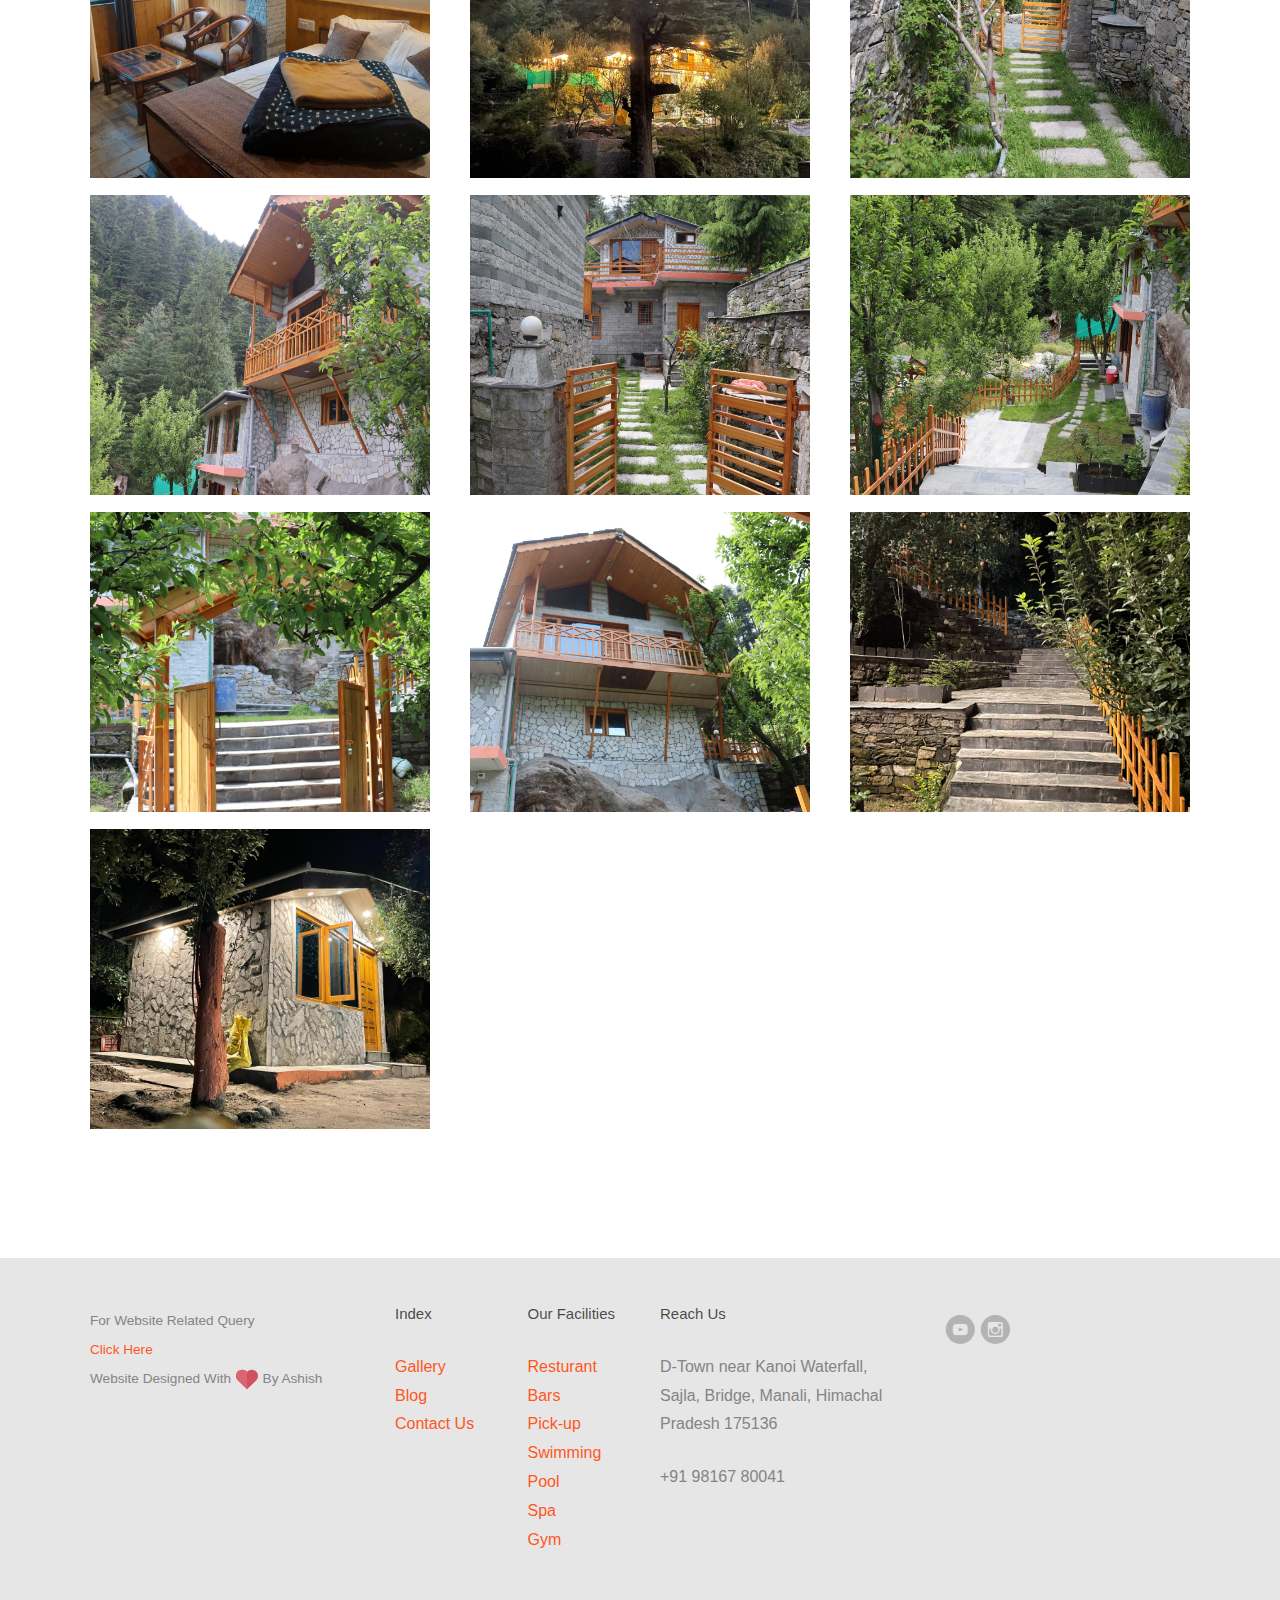
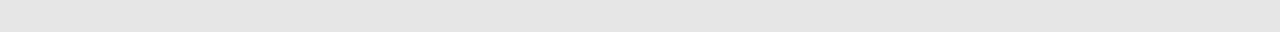
<file: gallery.html>
<!DOCTYPE html>
<!--[if lt IE 7]>      <html class="no-js lt-ie9 lt-ie8 lt-ie7"> <![endif]-->
<!--[if IE 7]>         <html class="no-js lt-ie9 lt-ie8"> <![endif]-->
<!--[if IE 8]>         <html class="no-js lt-ie9"> <![endif]-->
<!--[if gt IE 8]><!--> <html class="no-js"> <!--<![endif]-->
	<head>
	<meta charset="utf-8">
	<meta http-equiv="X-UA-Compatible" content="IE=edge">
	<title>D-Town Best Cottage & Caffe in Himachal Pradesh</title>
	<meta name="viewport" content="width=device-width, initial-scale=1">
	<meta name="description" content="Best Cottage & Caffe in Himachal Pradesh />
	<meta name="keywords" content="D-Town, Cottage & Caffe, Caffe, cottage, Resturant, property, Vacation" />
	<meta name="author" content="D-Town" />

	<meta property="og:title" content=""/>
	<meta property="og:image" content=""/>
	<meta property="og:url" content=""/>
	<meta property="og:site_name" content=""/>
	<meta property="og:description" content=""/>
	<meta name="twitter:title" content="" />
	<meta name="twitter:image" content="" />
	<meta name="twitter:url" content="" />
	<meta name="twitter:card" content="" />

	<!-- Place favicon.ico and apple-touch-icon.png in the root directory -->
	<link rel="shortcut icon" href="favicon.png">
	<!-- <link href='https://fonts.googleapis.com/css?family=Lato:400,100,100italic,300,300italic,400italic,700italic,900,700,900italic' rel='stylesheet' type='text/css'> -->

	<!-- Stylesheets -->
	<!-- Dropdown Menu -->
	<link rel="stylesheet" href="css/superfish.css">
	<!-- Owl Slider -->
	<!-- <link rel="stylesheet" href="css/owl.carousel.css"> -->
	<!-- <link rel="stylesheet" href="css/owl.theme.default.min.css"> -->
	<!-- Date Picker -->
	<link rel="stylesheet" href="css/bootstrap-datepicker.min.css">
	<!-- CS Select -->
	<link rel="stylesheet" href="css/cs-select.css">
	<link rel="stylesheet" href="css/cs-skin-border.css">

	<!-- Themify Icons -->
	<link rel="stylesheet" href="css/themify-icons.css">
	<!-- Flat Icon -->
	<link rel="stylesheet" href="css/flaticon.css">
	<!-- Icomoon -->
	<link rel="stylesheet" href="css/icomoon.css">
	<!-- Flexslider  -->
	<link rel="stylesheet" href="css/flexslider.css">
	
	<!-- Style -->
	<link rel="stylesheet" href="css/style.css">
	<link rel="stylesheet" href="css/dtownstyle.css">


	<!-- Modernizr JS -->
	<script src="js/modernizr-2.6.2.min.js"></script>
	<!-- FOR IE9 below -->
	<!--[if lt IE 9]>
	<script src="js/respond.min.js"></script>
	<![endif]-->

</head>
<body>
	<div id="fh5co-wrapper">
	<div id="fh5co-page">
	<div id="fh5co-header">
		<header id="fh5co-header-section">
			<div class="container">
				<div class="nav-header">
					<a href="#" class="js-fh5co-nav-toggle fh5co-nav-toggle"><i></i></a>
					<a href="index.html"><img style="height: 50px; margin-top: 10px;" src="images/logo.png" alt=""></a>
					<nav id="fh5co-menu-wrap" role="navigation">
						<ul class="sf-menu" id="fh5co-primary-menu">
							<li><a  href="index.html">Home</a></li>
							<li>
								<a class="active" href="gallery.html">Gallery</a>
								
							</li>
							<li><a href="services.html">Services</a></li>
							<li><a href="blog.html">Blog</a></li>
							<li><a href="contact.html">Contact</a></li>
						</ul>
					</nav>
				</div>
			</div>
		</header>
		
	</div>
	

	<div id="fh5co-hotel-section">
		<div class="container">
			<div class="row">
				<div class="col-md-12 col-md-offset-0 col-sm-12 col-sm-offset-0 col-xs-12 col-xs-offset-0 text-center">
					<div >
						<h1 class="text-center">Gallery</h1>
						<br>
					</div>
				</div>
			</div>
		</div>
		<div class="container">
			<div class="row">

				<div class="col-md-4">
					<div class="hotel-content">
						<div class="hotel-grid" style="background-image: url(gallery/0.jpeg); margin-bottom: 5%;">
							<div class="price"><small>Dated</small><span>29 Jul 23</span></div>
							<a class="book-now text-center" href="gallery/0.jpeg" alt="Image description" target="_blank"><i class="ti-image"></i> View Full</a>
						</div>
					</div>
				</div>
				<div class="col-md-4">
					<div class="hotel-content">
						<div class="hotel-grid" style="background-image: url(gallery/1.jpeg); margin-bottom: 5%;">
							<div class="price"><small>Dated</small><span>29 Jul 23</span></div>
							<a class="book-now text-center" href="gallery/1.jpeg" alt="Image description" target="_blank"><i class="ti-image"></i> View Full</a>
						</div>
					</div>
				</div>
				<div class="col-md-4">
					<div class="hotel-content">
						<div class="hotel-grid" style="background-image: url(gallery/2.jpeg); margin-bottom: 5%;">
							<div class="price"><small>Dated</small><span>29 Jul 23</span></div>
							<a class="book-now text-center" href="gallery/2.jpeg" alt="Image description" target="_blank"><i class="ti-image"></i> View Full</a>
						</div>
					</div>
				</div>
				<div class="col-md-4">
					<div class="hotel-content">
						<div class="hotel-grid" style="background-image: url(gallery/3.jpeg); margin-bottom: 5%;">
							<div class="price"><small>Dated</small><span>29 Jul 23</span></div>
							<a class="book-now text-center" href="gallery/3.jpeg" alt="Image description" target="_blank"><i class="ti-image"></i> View Full</a>
						</div>
					</div>
				</div>
				<div class="col-md-4">
					<div class="hotel-content">
						<div class="hotel-grid" style="background-image: url(gallery/4.jpeg); margin-bottom: 5%;">
							<div class="price"><small>Dated</small><span>29 Jul 23</span></div>
							<a class="book-now text-center" href="gallery/4.jpeg" alt="Image description" target="_blank"><i class="ti-image"></i> View Full</a>
						</div>
					</div>
				</div>
				<div class="col-md-4">
					<div class="hotel-content">
						<div class="hotel-grid" style="background-image: url(gallery/5.jpeg); margin-bottom: 5%;">
							<div class="price"><small>Dated</small><span>29 Jul 23</span></div>
							<a class="book-now text-center" href="gallery/5.jpeg" alt="Image description" target="_blank"><i class="ti-image"></i> View Full</a>
						</div>
					</div>
				</div>
				<div class="col-md-4">
					<div class="hotel-content">
						<div class="hotel-grid" style="background-image: url(gallery/6.jpeg); margin-bottom: 5%;">
							<div class="price"><small>Dated</small><span>29 Jul 23</span></div>
							<a class="book-now text-center" href="gallery/6.jpeg" alt="Image description" target="_blank"><i class="ti-image"></i> View Full</a>
						</div>
					</div>
				</div>
				<div class="col-md-4">
					<div class="hotel-content">
						<div class="hotel-grid" style="background-image: url(gallery/7.jpeg); margin-bottom: 5%;">
							<div class="price"><small>Dated</small><span>29 Jul 23</span></div>
							<a class="book-now text-center" href="gallery/7.jpeg" alt="Image description" target="_blank"><i class="ti-image"></i> View Full</a>
						</div>
					</div>
				</div>
				<div class="col-md-4">
					<div class="hotel-content">
						<div class="hotel-grid" style="background-image: url(gallery/8.jpeg); margin-bottom: 5%;">
							<div class="price"><small>Dated</small><span>29 Jul 23</span></div>
							<a class="book-now text-center" href="gallery/9.jpeg" alt="Image description" target="_blank"><i class="ti-image"></i> View Full</a>
						</div>
					</div>
				</div>
				<div class="col-md-4">
					<div class="hotel-content">
						<div class="hotel-grid" style="background-image: url(gallery/10.jpeg); margin-bottom: 5%;">
							<div class="price"><small>Dated</small><span>29 Jul 23</span></div>
							<a class="book-now text-center" href="gallery/10.jpeg" alt="Image description" target="_blank"><i class="ti-image"></i> View Full</a>
						</div>
					</div>
				</div>
				<div class="col-md-4">
					<div class="hotel-content">
						<div class="hotel-grid" style="background-image: url(gallery/11.jpeg); margin-bottom: 5%;">
							<div class="price"><small>Dated</small><span>29 Jul 23</span></div>
							<a class="book-now text-center" href="gallery/11.jpeg" alt="Image description" target="_blank"><i class="ti-image"></i> View Full</a>
						</div>
					</div>
				</div>
				<div class="col-md-4">
					<div class="hotel-content">
						<div class="hotel-grid" style="background-image: url(gallery/12.jpeg); margin-bottom: 5%;">
							<div class="price"><small>Dated</small><span>29 Jul 23</span></div>
							<a class="book-now text-center" href="gallery/12.jpeg" alt="Image description" target="_blank"><i class="ti-image"></i> View Full</a>
						</div>
					</div>
				</div>
				<div class="col-md-4">
					<div class="hotel-content">
						<div class="hotel-grid" style="background-image: url(gallery/13.jpeg); margin-bottom: 5%;">
							<div class="price"><small>Dated</small><span>29 Jul 23</span></div>
							<a class="book-now text-center" href="gallery/13.jpeg" alt="Image description" target="_blank"><i class="ti-image"></i> View Full</a>
						</div>
					</div>
				</div>
				<div class="col-md-4">
					<div class="hotel-content">
						<div class="hotel-grid" style="background-image: url(gallery/14.jpeg); margin-bottom: 5%;">
							<div class="price"><small>Dated</small><span>29 Jul 23</span></div>
							<a class="book-now text-center" href="gallery/14.jpeg" alt="Image description" target="_blank"><i class="ti-image"></i> View Full</a>
						</div>
					</div>
				</div>
				<div class="col-md-4">
					<div class="hotel-content">
						<div class="hotel-grid" style="background-image: url(gallery/15.jpeg); margin-bottom: 5%;">
							<div class="price"><small>Dated</small><span>29 Jul 23</span></div>
							<a class="book-now text-center" href="gallery/15.jpeg" alt="Image description" target="_blank"><i class="ti-image"></i> View Full</a>
						</div>
					</div>
				</div>
				<div class="col-md-4">
					<div class="hotel-content">
						<div class="hotel-grid" style="background-image: url(gallery/16.jpeg); margin-bottom: 5%;">
							<div class="price"><small>Dated</small><span>29 Jul 23</span></div>
							<a class="book-now text-center" href="gallery/16.jpeg" alt="Image description" target="_blank"><i class="ti-image"></i> View Full</a>
						</div>
					</div>
				</div>
				<div class="col-md-4">
					<div class="hotel-content">
						<div class="hotel-grid" style="background-image: url(gallery/17.jpeg); margin-bottom: 5%;">
							<div class="price"><small>Dated</small><span>29 Jul 23</span></div>
							<a class="book-now text-center" href="gallery/17.jpeg" alt="Image description" target="_blank"><i class="ti-image"></i> View Full</a>
						</div>
					</div>
				</div>
				<div class="col-md-4">
					<div class="hotel-content">
						<div class="hotel-grid" style="background-image: url(gallery/19.jpeg); margin-bottom: 5%;">
							<div class="price"><small>Dated</small><span>29 Jul 23</span></div>
							<a class="book-now text-center" href="gallery/19.jpeg" alt="Image description" target="_blank"><i class="ti-image"></i> View Full</a>
						</div>
					</div>
				</div>
				<div class="col-md-4">
					<div class="hotel-content">
						<div class="hotel-grid" style="background-image: url(gallery/20.jpeg); margin-bottom: 5%;">
							<div class="price"><small>Dated</small><span>29 Jul 23</span></div>
							<a class="book-now text-center" href="gallery/20.jpeg" alt="Image description" target="_blank"><i class="ti-image"></i> View Full</a>
						</div>
					</div>
				</div>
				<div class="col-md-4">
					<div class="hotel-content">
						<div class="hotel-grid" style="background-image: url(gallery/21.jpeg); margin-bottom: 5%;">
							<div class="price"><small>Dated</small><span>29 Jul 23</span></div>
							<a class="book-now text-center" href="gallery/21.jpeg" alt="Image description" target="_blank"><i class="ti-image"></i> View Full</a>
						</div>
					</div>
				</div>
				<div class="col-md-4">
					<div class="hotel-content">
						<div class="hotel-grid" style="background-image: url(gallery/22.jpeg); margin-bottom: 5%;">
							<div class="price"><small>Dated</small><span>29 Jul 23</span></div>
							<a class="book-now text-center" href="gallery/22.jpeg" alt="Image description" target="_blank"><i class="ti-image"></i> View Full</a>
						</div>
					</div>
				</div>
				<div class="col-md-4">
					<div class="hotel-content">
						<div class="hotel-grid" style="background-image: url(gallery/23.jpeg); margin-bottom: 5%;">
							<div class="price"><small>Dated</small><span>29 Jul 23</span></div>
							<a class="book-now text-center" href="gallery/23.jpeg" alt="Image description" target="_blank"><i class="ti-image"></i> View Full</a>
						</div>
					</div>
				</div>

			</div>
		</div>
	</div>
	




	<footer id="footer" class="fh5co-bg-color" style="padding: 3em;">
		<div class="container">
			<div class="row">
				<div class="col-md-3">
					<div class="copyright">
						<p><small>For Website Related Query <br><a href=https://wa.me/919805354180?text="">Click Here</a> <br>
							Website Designed With <img style="max-width: 24px;" src="images/love.svg" alt="love">
						</i> By Ashish</small></p></div>
				</div>
				<div class="col-md-6">
					<div class="row">
						<div class="col-md-3">
							<h3>Index</h3>
							<ul class="link">
								<li><a href="gallery.html">Gallery</a></li>
								<li><a href="blog.html">Blog</a></li>
								<li><a href="contact.html">Contact Us</a></li>
							</ul>
						</div>
						<div class="col-md-3">
							<h3>Our Facilities</h3>
							<ul class="link">
								<li><a>Resturant</a></li>
								<li><a>Bars</a></li>
								<li><a>Pick-up</a></li>
								<li><a>Swimming Pool</a></li>
								<li><a>Spa</a></li>
								<li><a>Gym</a></li>
							</ul>
						</div>
						<div class="col-md-6">
							<h3>Reach Us</h3>
							<p>D-Town near Kanoi Waterfall, Sajla, Bridge, Manali, Himachal Pradesh 175136</p>
							<p>+91 98167 80041</p>
						</div>
					</div>
				</div>
				<div class="col-md-3">
					<ul class="social-icons">
						<li>
							<a href="#"><i class="icon-youtube-with-circle"></i></a>
					
						<a href="#"><i class="icon-instagram-with-circle"></i></a>
						</li>
					</ul>
				</div>
			</div>
		</div>
	</footer>

	</div>
	<!-- END fh5co-page -->

	</div>
	<!-- END fh5co-wrapper -->
	
	<!-- Javascripts -->
	<script src="js/jquery-2.1.4.min.js"></script>
	<!-- Dropdown Menu -->
	<script src="js/hoverIntent.js"></script>
	<script src="js/superfish.js"></script>
	<!-- Bootstrap -->
	<script src="js/bootstrap.min.js"></script>
	<!-- Waypoints -->
	<script src="js/jquery.waypoints.min.js"></script>
	<!-- Counters -->
	<script src="js/jquery.countTo.js"></script>
	<!-- Stellar Parallax -->
	<script src="js/jquery.stellar.min.js"></script>
	<!-- Owl Slider -->
	<!-- // <script src="js/owl.carousel.min.js"></script> -->
	<!-- Date Picker -->
	<script src="js/bootstrap-datepicker.min.js"></script>
	<!-- CS Select -->
	<script src="js/classie.js"></script>
	<script src="js/selectFx.js"></script>
	<!-- Flexslider -->
	<script src="js/jquery.flexslider-min.js"></script>

	<script src="js/custom.js"></script>

</body>
</html>
</file>
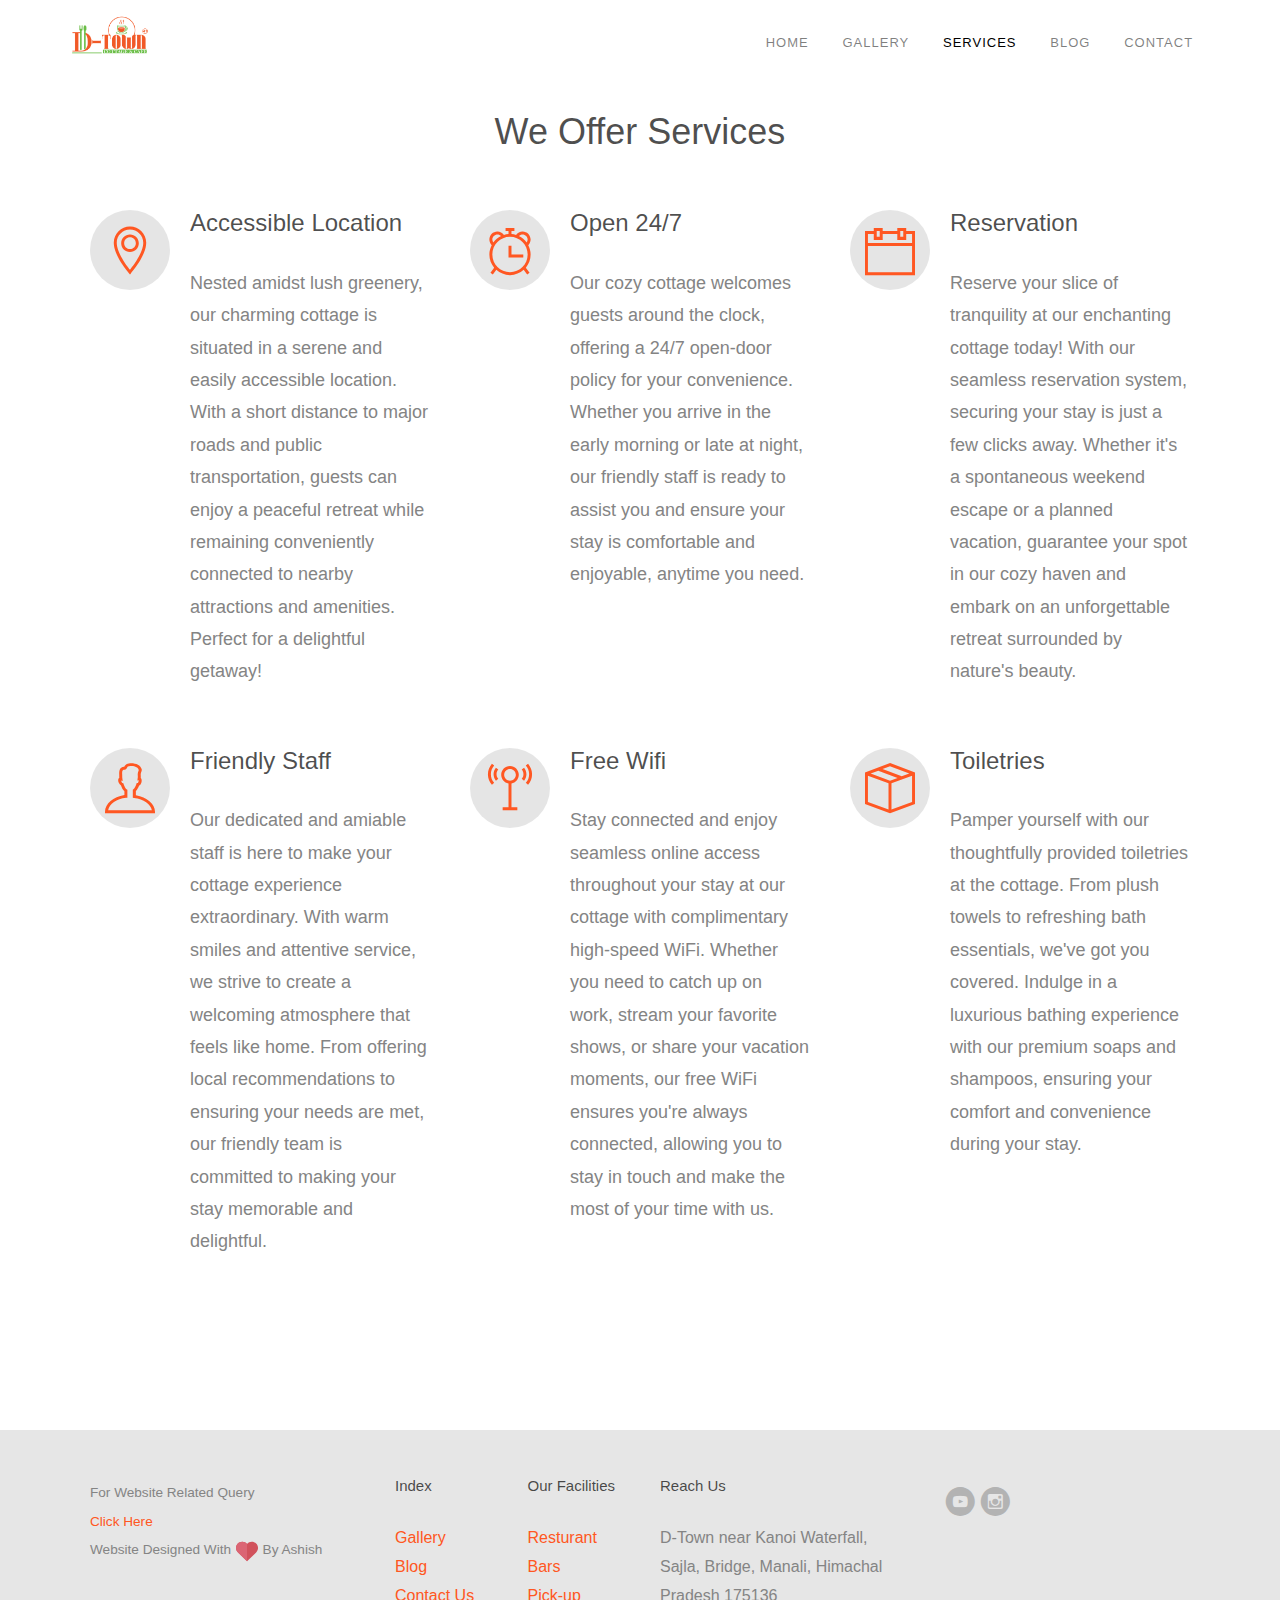
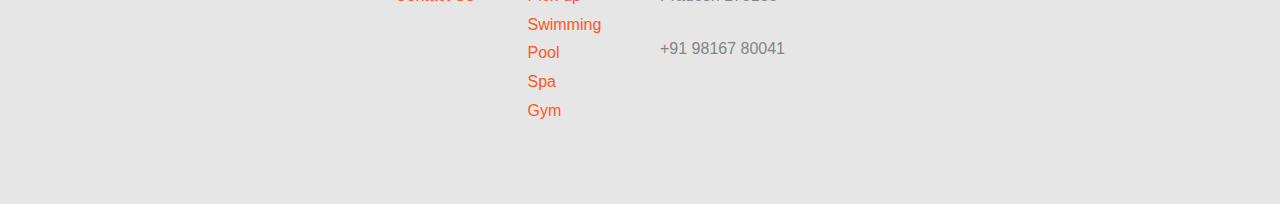
<file: services.html>
<!DOCTYPE html>
<!--[if lt IE 7]>      <html class="no-js lt-ie9 lt-ie8 lt-ie7"> <![endif]-->
<!--[if IE 7]>         <html class="no-js lt-ie9 lt-ie8"> <![endif]-->
<!--[if IE 8]>         <html class="no-js lt-ie9"> <![endif]-->
<!--[if gt IE 8]><!--> <html class="no-js"> <!--<![endif]-->
<head>
	<meta charset="utf-8">
	<meta http-equiv="X-UA-Compatible" content="IE=edge">
	<title>D-Town Best Cottage & Caffe in Himachal Pradesh</title>
	<meta name="viewport" content="width=device-width, initial-scale=1">
	<meta name="description" content="Best Cottage & Caffe in Himachal Pradesh />
	<meta name="keywords" content="D-Town, Cottage & Caffe, Caffe, cottage, Resturant, property, Vacation" />
	<meta name="author" content="D-Town" />

	<meta property="og:title" content=""/>
	<meta property="og:image" content=""/>
	<meta property="og:url" content=""/>
	<meta property="og:site_name" content=""/>
	<meta property="og:description" content=""/>
	<meta name="twitter:title" content="" />
	<meta name="twitter:image" content="" />
	<meta name="twitter:url" content="" />
	<meta name="twitter:card" content="" />

	<!-- Place favicon.ico and apple-touch-icon.png in the root directory -->
	<link rel="shortcut icon" href="favicon.png">
	<!-- <link href='https://fonts.googleapis.com/css?family=Lato:400,100,100italic,300,300italic,400italic,700italic,900,700,900italic' rel='stylesheet' type='text/css'> -->

	<!-- Stylesheets -->
	<!-- Dropdown Menu -->
	<link rel="stylesheet" href="css/superfish.css">
	<!-- Owl Slider -->
	<!-- <link rel="stylesheet" href="css/owl.carousel.css"> -->
	<!-- <link rel="stylesheet" href="css/owl.theme.default.min.css"> -->
	<!-- Date Picker -->
	<link rel="stylesheet" href="css/bootstrap-datepicker.min.css">
	<!-- CS Select -->
	<link rel="stylesheet" href="css/cs-select.css">
	<link rel="stylesheet" href="css/cs-skin-border.css">

	<!-- Themify Icons -->
	<link rel="stylesheet" href="css/themify-icons.css">
	<!-- Flat Icon -->
	<link rel="stylesheet" href="css/flaticon.css">
	<!-- Icomoon -->
	<link rel="stylesheet" href="css/icomoon.css">
	<!-- Flexslider  -->
	<link rel="stylesheet" href="css/flexslider.css">
	
	<!-- Style -->
	<link rel="stylesheet" href="css/style.css">
	<link rel="stylesheet" href="css/dtownstyle.css">


	<!-- Modernizr JS -->
	<script src="js/modernizr-2.6.2.min.js"></script>
	<!-- FOR IE9 below -->
	<!--[if lt IE 9]>
	<script src="js/respond.min.js"></script>
	<![endif]-->

</head>
<body>
	<div id="fh5co-wrapper">
	<div id="fh5co-page">
	<div id="fh5co-header">
		<header id="fh5co-header-section">
			<div class="container">
				<div class="nav-header">
					<a href="#" class="js-fh5co-nav-toggle fh5co-nav-toggle"><i></i></a>
					<a href="index.html"><img style="height: 50px; margin-top: 10px;" src="images/logo.png" alt=""></a>
					<nav id="fh5co-menu-wrap" role="navigation">
						<ul class="sf-menu" id="fh5co-primary-menu">
							<li><a  href="index.html">Home</a></li>
							<li>
								<a href="gallery.html">Gallery</a>
								
							</li>
							<li><a class="active" href="services.html">Services</a></li>
							<li><a href="blog.html">Blog</a></li>
							<li><a  href="contact.html">Contact</a></li>
						</ul>
					</nav>
				</div>
			</div>
		</header>
		
	</div>
	


	<div id="fh5co-services-section">
		<div class="container">
			<div class="row">
				<div class="col-md-12 col-md-offset-0 col-sm-12 col-sm-offset-0 col-xs-12 col-xs-offset-0 text-center">
					<div >
						<h1 class="text-center">We Offer Services</h1>
						<br>
					</div>
				</div>
			</div>
		</div>
		<div class="container">
			<div class="row">
				<div class="col-md-4">
					<div class="services">
						<span><i class="ti-location-pin"></i></span>
						<div class="desc">
							<h3>Accessible Location</h3>
							<p>Nested amidst lush greenery, our charming cottage is situated in a serene and easily accessible location. With a short distance to major roads and public transportation, guests can enjoy a peaceful retreat while remaining conveniently connected to nearby attractions and amenities. Perfect for a delightful getaway!</p></div>
					</div>
				</div>
				<div class="col-md-4">
					<div class="services">
						<span><i class="ti-alarm-clock"></i></span>
						<div class="desc">
							<h3>Open 24/7</h3>
							<p>Our cozy cottage welcomes guests around the clock, offering a 24/7 open-door policy for your convenience. Whether you arrive in the early morning or late at night, our friendly staff is ready to assist you and ensure your stay is comfortable and enjoyable, anytime you need.</p></div>
					</div>
				</div>
				<div class="col-md-4">
					<div class="services">
						<span><i class="ti-calendar"></i></span>
						<div class="desc">
							<h3>Reservation</h3>
							<p>Reserve your slice of tranquility at our enchanting cottage today! With our seamless reservation system, securing your stay is just a few clicks away. Whether it's a spontaneous weekend escape or a planned vacation, guarantee your spot in our cozy haven and embark on an unforgettable retreat surrounded by nature's beauty.</p></div>
					</div>
				</div>
				<div class="col-md-4">
					<div class="services">
						<span><i class="ti-user"></i></span>
						<div class="desc">
							<h3>Friendly Staff</h3>
						<p>Our dedicated and amiable staff is here to make your cottage experience extraordinary. With warm smiles and attentive service, we strive to create a welcoming atmosphere that feels like home. From offering local recommendations to ensuring your needs are met, our friendly team is committed to making your stay memorable and delightful.</p></div>
					</div>
				</div>
				<div class="col-md-4">
					<div class="services">
						<span><i class="ti-signal"></i></span>
						<div class="desc">
							<h3>Free Wifi</h3>
							<p>Stay connected and enjoy seamless online access throughout your stay at our cottage with complimentary high-speed WiFi. Whether you need to catch up on work, stream your favorite shows, or share your vacation moments, our free WiFi ensures you're always connected, allowing you to stay in touch and make the most of your time with us.</p></div>
					</div>
				</div>
				<div class="col-md-4">
					<div class="services">
						<span><i class="ti-package"></i></span>
						<div class="desc">
							<h3>Toiletries</h3>
						<p>Pamper yourself with our thoughtfully provided toiletries at the cottage. From plush towels to refreshing bath essentials, we've got you covered. Indulge in a luxurious bathing experience with our premium soaps and shampoos, ensuring your comfort and convenience during your stay.</p></div>
					</div>
				</div>
			</div>
		</div>
	</div>

	<footer id="footer" class="fh5co-bg-color" style="padding: 3em;">
		<div class="container">
			<div class="row">
				<div class="col-md-3">
					<div class="copyright">
						<p><small>For Website Related Query <br><a href=https://wa.me/919805354180?text="">Click Here</a> <br>
							Website Designed With <img style="max-width: 24px;" src="images/love.svg" alt="love">
						</i> By Ashish</small></p></div>
				</div>
				<div class="col-md-6">
					<div class="row">
						<div class="col-md-3">
							<h3>Index</h3>
							<ul class="link">
								<li><a href="gallery.html">Gallery</a></li>
								<li><a href="blog.html">Blog</a></li>
								<li><a href="contact.html">Contact Us</a></li>
							</ul>
						</div>
						<div class="col-md-3">
							<h3>Our Facilities</h3>
							<ul class="link">
								<li><a>Resturant</a></li>
								<li><a>Bars</a></li>
								<li><a>Pick-up</a></li>
								<li><a>Swimming Pool</a></li>
								<li><a>Spa</a></li>
								<li><a>Gym</a></li>
							</ul>
						</div>
						<div class="col-md-6">
							<h3>Reach Us</h3>
							<p>D-Town near Kanoi Waterfall, Sajla, Bridge, Manali, Himachal Pradesh 175136</p>
							<p>+91 98167 80041</p>
						</div>
					</div>
				</div>
				<div class="col-md-3">
					<ul class="social-icons">
						<li>
							<a href="#"><i class="icon-youtube-with-circle"></i></a>
					
						<a href="#"><i class="icon-instagram-with-circle"></i></a>
						</li>
					</ul>
				</div>
			</div>
		</div>
	</footer>

	</div>
	<!-- END fh5co-page -->

	</div>
	<!-- END fh5co-wrapper -->
	
	<!-- Javascripts -->
	<script src="js/jquery-2.1.4.min.js"></script>
	<!-- Dropdown Menu -->
	<script src="js/hoverIntent.js"></script>
	<script src="js/superfish.js"></script>
	<!-- Bootstrap -->
	<script src="js/bootstrap.min.js"></script>
	<!-- Waypoints -->
	<script src="js/jquery.waypoints.min.js"></script>
	<!-- Counters -->
	<script src="js/jquery.countTo.js"></script>
	<!-- Stellar Parallax -->
	<script src="js/jquery.stellar.min.js"></script>
	<!-- Owl Slider -->
	<!-- // <script src="js/owl.carousel.min.js"></script> -->
	<!-- Date Picker -->
	<script src="js/bootstrap-datepicker.min.js"></script>
	<!-- CS Select -->
	<script src="js/classie.js"></script>
	<script src="js/selectFx.js"></script>
	<!-- Flexslider -->
	<script src="js/jquery.flexslider-min.js"></script>

	<script src="js/custom.js"></script>

</body>
</html>
</file>
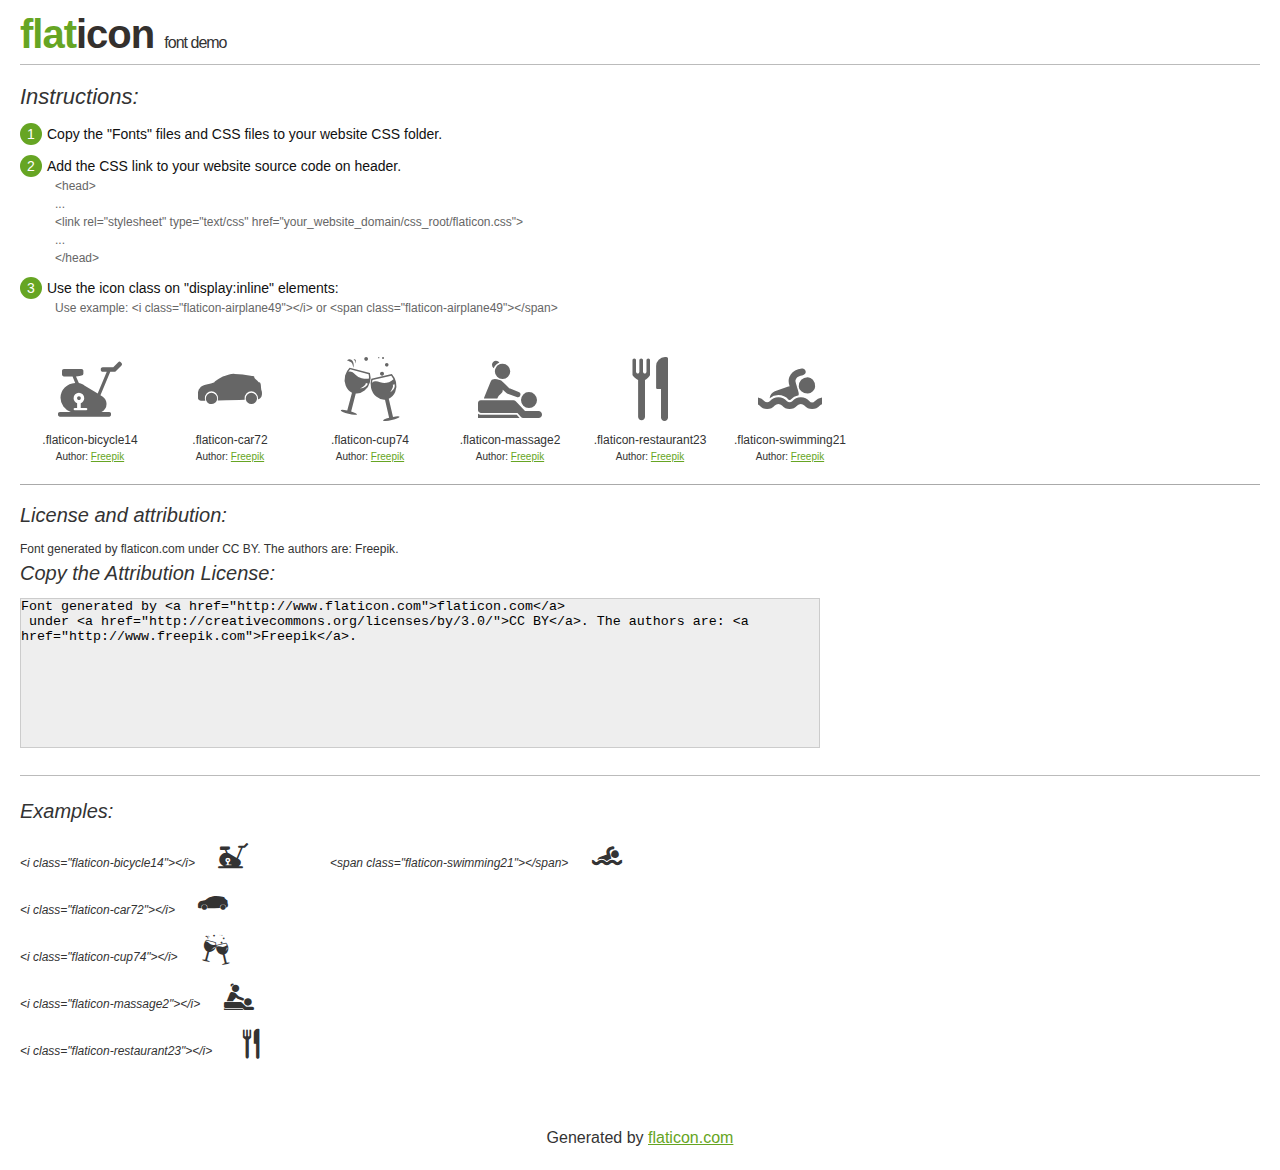
<file: fonts/flaticon/flaticon.html>
<!DOCTYPE html>
<html>

<head>
    <title>Flaticon WebFont</title>
    <link rel="stylesheet" type="text/css" href="flaticon.css">
    <meta charset="UTF-8">
    <style>
    body {
        font-family: sans-serif;
        line-height: 1.5;
        font-size: 16px;
        padding: 20px;
        color:#333;
    }
    * {
        -moz-box-sizing: border-box;
        -webkit-box-sizing: border-box;
        box-sizing: border-box;
        margin: 0;
        padding: 0;
    }
    [class^="flaticon-"]:before, [class*=" flaticon-"]:before, [class^="flaticon-"]:after, [class*=" flaticon-"]:after {
        font-family: Flaticon;
        font-size: 30px;
        font-style: normal;
        margin-left: 20px;
        color: #333;
    }
    .image p {
		font-size: 12px;
		margin: 0px;
		clear: none;
		width: 300px;
		line-height: 40px;
	}
    .text {
        float: left;
        font-size:14px;
        margin-top: 15px;
    }
    .text ul {
        margin-left:0px;
        color:#111;
        margin-bottom:20px;
    }
    .text .ex {
        font-size:12px;
        color:#666;
        margin-left:35px;
        display:block;
    }
    .text ul li {
        margin-top:10px;
        list-style:none;
    }
    .num {
        background:#66A523;
        color:#fff;
        border-radius:20px;
        padding:1px;
        display:inline-block;
        width:22px;
        height:22px;
        text-align:center;
        margin-right: 5px;
    }
    .text ul strong {
        font-weight:normal;
        color:#000;
    }
    .image {
        width: 280px;
        float: left;
        margin-bottom: 15px;
        margin-right: 30px;
    }
    #glyphs {
        clear: both;
    }
    .image p:nth-child(even) i {
        clear: none;
    }
    .glyph {
        display: inline-block;
        width: 120px;
        margin: 10px;
        text-align: center;
        vertical-align: top;
        background: #FFF;
    }
    .glyph .glyph-icon {
        padding: 10px;
        display: block;
        font-family:"Flaticon";
        font-size: 64px;
        line-height: 1;
    }
    .glyph .glyph-icon:before {
        font-size: 64px;
        color: #666;
        margin-left: 0;
    }
    .class-name {
        font-size: 12px;
    }
    .author-name {
		font-size: 10px;
	}
	a{
		color: #66A523;
	}
    .instructions {
        font-style:italic;
        font-size:22px;
        margin-bottom:10px;
    }
    .iconsuse {
        font-size:22px;
        font-style:italic;
        padding-top:20px;
        margin-top:20px;
        border-top:1px solid #bbb;
    }
    .usetitle {
        margin-bottom: 10px;
        font-size: 20px;
        font-style: italic;
    }
    .class-name:last-child {
        font-size: 10px;
        color:#888;
    }
    .class-name:last-child a {
        font-size: 10px;
        color:#555;
    }
    .class-name:last-child a:hover {
        color:#66A523;
    }
    .glyph > input {
        display: block;
        width: 100px;
        margin: 5px auto;
        text-align: center;
        font-size: 12px;
        cursor: text;
    }
    .glyph > input.icon-input {
        font-family:"Flaticon";
        font-size: 16px;
        margin-bottom: 10px;
    }
    h1.logo {
        font-size: 40px;
        letter-spacing: -1px;
        margin-top: -16px;
        text-transform: lowercase;
        border-bottom:1px solid #bbb;
    }
    h1.logo strong {
        font-size: 16px;
        font-family:sans-serif;
        font-weight:normal;
        color:#333;
    }
    h1.logo a {
        color:#34302d;
        text-decoration: none;
    }
    h1.logo a span {
        color:#66A523;
    }
    #footer {
        padding-top:40px;
        clear:both;
        text-align:center;
    }
    #footer a {
        color:#66A523;
    }
    textarea {
		margin: 0px;
		width: 800px;
		height: 150px;
		border: 1px solid #CCC;
		resize: none;
		background: #EEE;
    }
    .author-link, .attrDiv a{
    	font-size: 12px;
    	color: #333;
    	text-decoration: none;
    }
    .external {
    	display: block;
    }
    .attrDiv {
		font-size: 12px;
	}
    .attribution {
        border-top: 1px solid #AAA;
        margin: 10px 0;
        padding-top: 15px;
    }
    </style>
</head>

<body>
    <header>
        <h1 class="logo">
            <a href="http://www.flaticon.com">
                <span>FLAT</span>ICON</a>
            <strong>Font Demo</strong>
        </h1>
    </header>

    <section class="demo">
        <div class="text">

            <div class="instructions">Instructions:</div>

            <ul>
                <li>
                    <p>
                        <span class="num">1</span>Copy the "Fonts" files and CSS files to your website CSS folder.
                </li>
                <li>
                    <p>
                        <span class="num">2</span>Add the CSS link to your website source code on header.
                        <br />
                        <span class="ex">&lt;head&gt;
                            <br/>...
                            <br/>&lt;link rel="stylesheet" type="text/css" href="your_website_domain/css_root/flaticon.css"&gt;
                            <br/>...
                            <br/>&lt;/head&gt;</span>
                </li>

                <li>
                    <p>
                        <span class="num">3</span>Use the icon class on "display:inline" elements:
                        <br />
                        <span class="ex">Use example: &lt;i class=&quot;flaticon-airplane49&quot;&gt;&lt;/i&gt; or &lt;span class=&quot;flaticon-airplane49&quot;&gt;&lt;/span&gt;</span>
                </li>
            </ul>
        </div>

    </section>

    <section id="glyphs"><div class="glyph">
		<div class="glyph-icon flaticon-bicycle14"></div>
		<div class="class-name">.flaticon-bicycle14</div><div class="author-name">Author: <a href="http://www.flaticon.com/free-icon/bicycle-of-gym-without-wheels_55175">Freepik</a></div></div><div class="glyph">
		<div class="glyph-icon flaticon-car72"></div>
		<div class="class-name">.flaticon-car72</div><div class="author-name">Author: <a href="http://www.flaticon.com/free-icon/car-black-side-silhouette_27003">Freepik</a></div></div><div class="glyph">
		<div class="glyph-icon flaticon-cup74"></div>
		<div class="class-name">.flaticon-cup74</div><div class="author-name">Author: <a href="http://www.flaticon.com/free-icon/cheers_11161">Freepik</a></div></div><div class="glyph">
		<div class="glyph-icon flaticon-massage2"></div>
		<div class="class-name">.flaticon-massage2</div><div class="author-name">Author: <a href="http://www.flaticon.com/free-icon/massage-spa-body-treatment_53781">Freepik</a></div></div><div class="glyph">
		<div class="glyph-icon flaticon-restaurant23"></div>
		<div class="class-name">.flaticon-restaurant23</div><div class="author-name">Author: <a href="http://www.flaticon.com/free-icon/restaurant-interface-symbol-of-fork-and-knife-couple_37481">Freepik</a></div></div><div class="glyph">
		<div class="glyph-icon flaticon-swimming21"></div>
		<div class="class-name">.flaticon-swimming21</div><div class="author-name">Author: <a href="http://www.flaticon.com/free-icon/swimming_50004">Freepik</a></div></div></section>

<section class="attribution">

	<div class="usetitle">License and attribution:</div><div class="attrDiv">Font generated by <a href="http://www.flaticon.com">flaticon.com</a>
 under <a href="http://creativecommons.org/licenses/by/3.0/">CC BY</a>. The authors are: <a href="http://www.freepik.com">Freepik</a>.</div><div class="usetitle">Copy the Attribution License:</div>

<textarea onclick="this.focus();this.select();">Font generated by &lt;a href=&quot;http://www.flaticon.com&quot;&gt;flaticon.com&lt;/a&gt;
 under &lt;a href=&quot;http://creativecommons.org/licenses/by/3.0/&quot;&gt;CC BY&lt;/a&gt;. The authors are: &lt;a href=&quot;http://www.freepik.com&quot;&gt;Freepik&lt;/a&gt;.</textarea>

</section>

<section class="iconsuse">
    	<div class="usetitle">Examples:</div>
		<div class="image"><p>&lt;i class=&quot;flaticon-bicycle14&quot;&gt;&lt;/i&gt; <i class="flaticon-bicycle14"></i></p><p>&lt;i class=&quot;flaticon-car72&quot;&gt;&lt;/i&gt; <i class="flaticon-car72"></i></p><p>&lt;i class=&quot;flaticon-cup74&quot;&gt;&lt;/i&gt; <i class="flaticon-cup74"></i></p><p>&lt;i class=&quot;flaticon-massage2&quot;&gt;&lt;/i&gt; <i class="flaticon-massage2"></i></p><p>&lt;i class=&quot;flaticon-restaurant23&quot;&gt;&lt;/i&gt; <i class="flaticon-restaurant23"></i></p></div><div class="image"><p>&lt;span class=&quot;flaticon-swimming21&quot;&gt;&lt;/span&gt; <span class="flaticon-swimming21"></span></p></div>
</section>
<div id="footer">
    <div>Generated by <a href="http://www.flaticon.com">flaticon.com</a>
    </div>
</div>
	</body>
</html>
</file>
<file: css/superfish.css>
/*** ESSENTIAL STYLES ***/
.sf-menu, .sf-menu * {
	margin: 0;
	padding: 0;
	list-style: none;
}
.sf-menu li {
	position: relative;
}
.sf-menu ul {
	position: absolute;
	display: none;
	top: 100%;
	left: 0;
	z-index: 99;
}
.sf-menu > li {
	float: left;
}
.sf-menu li:hover > ul,
.sf-menu li.sfHover > ul {
	display: block;
}

.sf-menu a {
	display: block;
	position: relative;
}
.sf-menu ul ul {
	top: 0;
	left: 100%;
}


/*** DEMO SKIN ***/
.sf-menu {
	float: left;
	margin-bottom: 1em;
}
.sf-menu ul {
	box-shadow: 2px 2px 6px rgba(0,0,0,.2);
	min-width: 12em; /* allow long menu items to determine submenu width */
	*width: 12em; /* no auto sub width for IE7, see white-space comment below */
}
.sf-menu a {
	border-left: 1px solid #fff;
	border-top: 1px solid #dFeEFF; /* fallback colour must use full shorthand */
	border-top: 1px solid rgba(255,255,255,.5);
	padding: .75em 1em;
	text-decoration: none;
	zoom: 1; /* IE7 */
}
.sf-menu a {
	color: #13a;
}
.sf-menu li {
	background: #BDD2FF;
	white-space: nowrap; /* no need for Supersubs plugin */
	*white-space: normal; /* ...unless you support IE7 (let it wrap) */
	-webkit-transition: background .2s;
	transition: background .2s;
}
.sf-menu ul li {
	background: #AABDE6;
}
.sf-menu ul ul li {
	background: #9AAEDB;
}
.sf-menu li:hover,
.sf-menu li.sfHover {
	background: #CFDEFF;
	/* only transition out, not in */
	-webkit-transition: none;
	transition: none;
}

/*** arrows (for all except IE7) **/
.sf-arrows .sf-with-ul {
	padding-right: 2.5em;
	*padding-right: 1em; /* no CSS arrows for IE7 (lack pseudo-elements) */
}
/* styling for both css and generated arrows */
.sf-arrows .sf-with-ul:after {
	content: '';
	position: absolute;
	top: 50%;
	right: 1em;
	margin-top: -3px;
	height: 0;
	width: 0;
	/* order of following 3 rules important for fallbacks to work */
	border: 5px solid transparent;
	border-top-color: #dFeEFF; /* edit this to suit design (no rgba in IE8) */
	border-top-color: rgba(255,255,255,.5);
}
.sf-arrows > li > .sf-with-ul:focus:after,
.sf-arrows > li:hover > .sf-with-ul:after,
.sf-arrows > .sfHover > .sf-with-ul:after {
	border-top-color: white; /* IE8 fallback colour */
}
/* styling for right-facing arrows */
.sf-arrows ul .sf-with-ul:after {
	margin-top: -5px;
	margin-right: -3px;
	border-color: transparent;
	border-left-color: #dFeEFF; /* edit this to suit design (no rgba in IE8) */
	border-left-color: rgba(255,255,255,.5);
}
.sf-arrows ul li > .sf-with-ul:focus:after,
.sf-arrows ul li:hover > .sf-with-ul:after,
.sf-arrows ul .sfHover > .sf-with-ul:after {
	border-left-color: white;
}
</file>
<file: css/cs-select.css>
/* Default custom select styles */
div.cs-select {
	display: inline-block;
	vertical-align: middle;
	position: relative;
	text-align: left;
	background: #fff;
	z-index: 100;
	width: 100%;
	max-width: 500px;
	-webkit-touch-callout: none;
	-webkit-user-select: none;
	-khtml-user-select: none;
	-moz-user-select: none;
	-ms-user-select: none;
	user-select: none;
}

div.cs-select:focus {
	outline: none; /* For better accessibility add a style for this in your skin */
}

.cs-select select {
	display: none;
}

.cs-select span {
	display: block;
	position: relative;
	cursor: pointer;
	padding: 1em;
	white-space: nowrap;
	overflow: hidden;
	text-overflow: ellipsis;
}

/* Placeholder and selected option */
.cs-select > span {
	padding-right: 3em;
}

.cs-select > span::after,
.cs-select .cs-selected span::after {
	speak: none;
	position: absolute;
	top: 50%;
	-webkit-transform: translateY(-50%);
	transform: translateY(-50%);
	-webkit-font-smoothing: antialiased;
	-moz-osx-font-smoothing: grayscale;
}

.cs-select > span::after {
	content: '\25BE';
	right: 1em;
}

.cs-select .cs-selected span::after {
	content: '\2713';
	margin-left: 1em;
}

.cs-select.cs-active > span::after {
	-webkit-transform: translateY(-50%) rotate(180deg);
	transform: translateY(-50%) rotate(180deg);
}

div.cs-active {
	z-index: 200;
}

/* Options */
.cs-select .cs-options {
	position: absolute;
	overflow: hidden;
	width: 100%;
	background: #fff;
	visibility: hidden;
}

.cs-select.cs-active .cs-options {
	visibility: visible;
}

.cs-select ul {
	list-style: none;
	margin: 0;
	padding: 5px 0;
	width: 100%;
	font-size: 16px;
}

.cs-select ul span {
	padding: 1em;
	color: #777;
}

.cs-select ul li.cs-focus span {
	background-color: #ddd;
}

/* Optgroup and optgroup label */
.cs-select li.cs-optgroup ul {
	padding-left: 1em;
}

.cs-select li.cs-optgroup > span {
	cursor: default;
}
</file>
<file: css/cs-skin-border.css>
@font-face {
	font-family: 'themify';
	src:url('../fonts/themify.eot?-fvbane');
	src:url('../fonts/themify.eot?#iefix-fvbane') format('embedded-opentype'),
		url('../fonts/themify.woff?-fvbane') format('woff'),
		url('../fonts/themify.ttf?-fvbane') format('truetype'),
		url('../fonts/themify.svg?-fvbane#themify') format('svg');
	font-weight: normal;
	font-style: normal;
}

div.cs-skin-border {
	background: transparent;
	font-size: 16px;
	font-weight: 700;
	max-width: 600px;
}

@media screen and (max-width: 30em) {
	div.cs-skin-border { font-size: 1em; }
}

.cs-skin-border > span {
	border: 5px solid #000;
	border-color: inherit;
	-webkit-transition: background 0.2s, border-color 0.2s;
	transition: background 0.2s, border-color 0.2s;
}

.cs-skin-border > span::after,
.cs-skin-border .cs-selected span::after {
	font-family: 'themify';
	content: "\e648";
}

.cs-skin-border ul span::after {
	content: '';
	opacity: 0;
}

.cs-skin-border .cs-selected span::after {
	/*content: "\e64b";*/
	content: "\e64c";
	color: #ddd9c9;
	font-size: 1.5em;
	opacity: 1;
	-webkit-transition: opacity 0.2s;
	transition: opacity 0.2s;
}

.cs-skin-border.cs-active > span {
	background: #fff;
	border-color: #fff;
	color: #db4118;
}

.cs-skin-border .cs-options {
	color: #db4118;
	font-size: 0.75em;
	opacity: 0;
	-webkit-transition: opacity 0.2s, visibility 0s 0.2s;
	transition: opacity 0.2s, visibility 0s 0.2s;
}

.cs-skin-border.cs-active .cs-options {
	opacity: 1;
	-webkit-transition: opacity 0.2s;
	transition: opacity 0.2s;
}

.cs-skin-border ul span {
	padding: 1em 2em;
	-webkit-backface-visibility: hidden;
	backface-visibility: hidden;
}

.cs-skin-border .cs-options li span:hover,
.cs-skin-border li.cs-focus span {
	background: #f5f3ec;
}
</file>
<file: css/themify-icons.css>
@font-face {
	font-family: 'themify';
	src:url('../fonts/themify/themify.eot?-fvbane');
	src:url('../fonts/themify/themify.eot?#iefix-fvbane') format('embedded-opentype'),
		url('../fonts/themify/themify.woff?-fvbane') format('woff'),
		url('../fonts/themify/themify.ttf?-fvbane') format('truetype'),
		url('../fonts/themify/themify.svg?-fvbane#themify') format('svg');
	font-weight: normal;
	font-style: normal;
}

[class^="ti-"], [class*=" ti-"] {
	font-family: 'themify';
	speak: none;
	font-style: normal;
	font-weight: normal;
	font-variant: normal;
	text-transform: none;
	line-height: 1;

	/* Better Font Rendering =========== */
	-webkit-font-smoothing: antialiased;
	-moz-osx-font-smoothing: grayscale;
}

.ti-wand:before {
	content: "\e600";
}
.ti-volume:before {
	content: "\e601";
}
.ti-user:before {
	content: "\e602";
}
.ti-unlock:before {
	content: "\e603";
}
.ti-unlink:before {
	content: "\e604";
}
.ti-trash:before {
	content: "\e605";
}
.ti-thought:before {
	content: "\e606";
}
.ti-target:before {
	content: "\e607";
}
.ti-tag:before {
	content: "\e608";
}
.ti-tablet:before {
	content: "\e609";
}
.ti-star:before {
	content: "\e60a";
}
.ti-spray:before {
	content: "\e60b";
}
.ti-signal:before {
	content: "\e60c";
}
.ti-shopping-cart:before {
	content: "\e60d";
}
.ti-shopping-cart-full:before {
	content: "\e60e";
}
.ti-settings:before {
	content: "\e60f";
}
.ti-search:before {
	content: "\e610";
}
.ti-zoom-in:before {
	content: "\e611";
}
.ti-zoom-out:before {
	content: "\e612";
}
.ti-cut:before {
	content: "\e613";
}
.ti-ruler:before {
	content: "\e614";
}
.ti-ruler-pencil:before {
	content: "\e615";
}
.ti-ruler-alt:before {
	content: "\e616";
}
.ti-bookmark:before {
	content: "\e617";
}
.ti-bookmark-alt:before {
	content: "\e618";
}
.ti-reload:before {
	content: "\e619";
}
.ti-plus:before {
	content: "\e61a";
}
.ti-pin:before {
	content: "\e61b";
}
.ti-pencil:before {
	content: "\e61c";
}
.ti-pencil-alt:before {
	content: "\e61d";
}
.ti-paint-roller:before {
	content: "\e61e";
}
.ti-paint-bucket:before {
	content: "\e61f";
}
.ti-na:before {
	content: "\e620";
}
.ti-mobile:before {
	content: "\e621";
}
.ti-minus:before {
	content: "\e622";
}
.ti-medall:before {
	content: "\e623";
}
.ti-medall-alt:before {
	content: "\e624";
}
.ti-marker:before {
	content: "\e625";
}
.ti-marker-alt:before {
	content: "\e626";
}
.ti-arrow-up:before {
	content: "\e627";
}
.ti-arrow-right:before {
	content: "\e628";
}
.ti-arrow-left:before {
	content: "\e629";
}
.ti-arrow-down:before {
	content: "\e62a";
}
.ti-lock:before {
	content: "\e62b";
}
.ti-location-arrow:before {
	content: "\e62c";
}
.ti-link:before {
	content: "\e62d";
}
.ti-layout:before {
	content: "\e62e";
}
.ti-layers:before {
	content: "\e62f";
}
.ti-layers-alt:before {
	content: "\e630";
}
.ti-key:before {
	content: "\e631";
}
.ti-import:before {
	content: "\e632";
}
.ti-image:before {
	content: "\e633";
}
.ti-heart:before {
	content: "\e634";
}
.ti-heart-broken:before {
	content: "\e635";
}
.ti-hand-stop:before {
	content: "\e636";
}
.ti-hand-open:before {
	content: "\e637";
}
.ti-hand-drag:before {
	content: "\e638";
}
.ti-folder:before {
	content: "\e639";
}
.ti-flag:before {
	content: "\e63a";
}
.ti-flag-alt:before {
	content: "\e63b";
}
.ti-flag-alt-2:before {
	content: "\e63c";
}
.ti-eye:before {
	content: "\e63d";
}
.ti-export:before {
	content: "\e63e";
}
.ti-exchange-vertical:before {
	content: "\e63f";
}
.ti-desktop:before {
	content: "\e640";
}
.ti-cup:before {
	content: "\e641";
}
.ti-crown:before {
	content: "\e642";
}
.ti-comments:before {
	content: "\e643";
}
.ti-comment:before {
	content: "\e644";
}
.ti-comment-alt:before {
	content: "\e645";
}
.ti-close:before {
	content: "\e646";
}
.ti-clip:before {
	content: "\e647";
}
.ti-angle-up:before {
	content: "\e648";
}
.ti-angle-right:before {
	content: "\e649";
}
.ti-angle-left:before {
	content: "\e64a";
}
.ti-angle-down:before {
	content: "\e64b";
}
.ti-check:before {
	content: "\e64c";
}
.ti-check-box:before {
	content: "\e64d";
}
.ti-camera:before {
	content: "\e64e";
}
.ti-announcement:before {
	content: "\e64f";
}
.ti-brush:before {
	content: "\e650";
}
.ti-briefcase:before {
	content: "\e651";
}
.ti-bolt:before {
	content: "\e652";
}
.ti-bolt-alt:before {
	content: "\e653";
}
.ti-blackboard:before {
	content: "\e654";
}
.ti-bag:before {
	content: "\e655";
}
.ti-move:before {
	content: "\e656";
}
.ti-arrows-vertical:before {
	content: "\e657";
}
.ti-arrows-horizontal:before {
	content: "\e658";
}
.ti-fullscreen:before {
	content: "\e659";
}
.ti-arrow-top-right:before {
	content: "\e65a";
}
.ti-arrow-top-left:before {
	content: "\e65b";
}
.ti-arrow-circle-up:before {
	content: "\e65c";
}
.ti-arrow-circle-right:before {
	content: "\e65d";
}
.ti-arrow-circle-left:before {
	content: "\e65e";
}
.ti-arrow-circle-down:before {
	content: "\e65f";
}
.ti-angle-double-up:before {
	content: "\e660";
}
.ti-angle-double-right:before {
	content: "\e661";
}
.ti-angle-double-left:before {
	content: "\e662";
}
.ti-angle-double-down:before {
	content: "\e663";
}
.ti-zip:before {
	content: "\e664";
}
.ti-world:before {
	content: "\e665";
}
.ti-wheelchair:before {
	content: "\e666";
}
.ti-view-list:before {
	content: "\e667";
}
.ti-view-list-alt:before {
	content: "\e668";
}
.ti-view-grid:before {
	content: "\e669";
}
.ti-uppercase:before {
	content: "\e66a";
}
.ti-upload:before {
	content: "\e66b";
}
.ti-underline:before {
	content: "\e66c";
}
.ti-truck:before {
	content: "\e66d";
}
.ti-timer:before {
	content: "\e66e";
}
.ti-ticket:before {
	content: "\e66f";
}
.ti-thumb-up:before {
	content: "\e670";
}
.ti-thumb-down:before {
	content: "\e671";
}
.ti-text:before {
	content: "\e672";
}
.ti-stats-up:before {
	content: "\e673";
}
.ti-stats-down:before {
	content: "\e674";
}
.ti-split-v:before {
	content: "\e675";
}
.ti-split-h:before {
	content: "\e676";
}
.ti-smallcap:before {
	content: "\e677";
}
.ti-shine:before {
	content: "\e678";
}
.ti-shift-right:before {
	content: "\e679";
}
.ti-shift-left:before {
	content: "\e67a";
}
.ti-shield:before {
	content: "\e67b";
}
.ti-notepad:before {
	content: "\e67c";
}
.ti-server:before {
	content: "\e67d";
}
.ti-quote-right:before {
	content: "\e67e";
}
.ti-quote-left:before {
	content: "\e67f";
}
.ti-pulse:before {
	content: "\e680";
}
.ti-printer:before {
	content: "\e681";
}
.ti-power-off:before {
	content: "\e682";
}
.ti-plug:before {
	content: "\e683";
}
.ti-pie-chart:before {
	content: "\e684";
}
.ti-paragraph:before {
	content: "\e685";
}
.ti-panel:before {
	content: "\e686";
}
.ti-package:before {
	content: "\e687";
}
.ti-music:before {
	content: "\e688";
}
.ti-music-alt:before {
	content: "\e689";
}
.ti-mouse:before {
	content: "\e68a";
}
.ti-mouse-alt:before {
	content: "\e68b";
}
.ti-money:before {
	content: "\e68c";
}
.ti-microphone:before {
	content: "\e68d";
}
.ti-menu:before {
	content: "\e68e";
}
.ti-menu-alt:before {
	content: "\e68f";
}
.ti-map:before {
	content: "\e690";
}
.ti-map-alt:before {
	content: "\e691";
}
.ti-loop:before {
	content: "\e692";
}
.ti-location-pin:before {
	content: "\e693";
}
.ti-list:before {
	content: "\e694";
}
.ti-light-bulb:before {
	content: "\e695";
}
.ti-Italic:before {
	content: "\e696";
}
.ti-info:before {
	content: "\e697";
}
.ti-infinite:before {
	content: "\e698";
}
.ti-id-badge:before {
	content: "\e699";
}
.ti-hummer:before {
	content: "\e69a";
}
.ti-home:before {
	content: "\e69b";
}
.ti-help:before {
	content: "\e69c";
}
.ti-headphone:before {
	content: "\e69d";
}
.ti-harddrives:before {
	content: "\e69e";
}
.ti-harddrive:before {
	content: "\e69f";
}
.ti-gift:before {
	content: "\e6a0";
}
.ti-game:before {
	content: "\e6a1";
}
.ti-filter:before {
	content: "\e6a2";
}
.ti-files:before {
	content: "\e6a3";
}
.ti-file:before {
	content: "\e6a4";
}
.ti-eraser:before {
	content: "\e6a5";
}
.ti-envelope:before {
	content: "\e6a6";
}
.ti-download:before {
	content: "\e6a7";
}
.ti-direction:before {
	content: "\e6a8";
}
.ti-direction-alt:before {
	content: "\e6a9";
}
.ti-dashboard:before {
	content: "\e6aa";
}
.ti-control-stop:before {
	content: "\e6ab";
}
.ti-control-shuffle:before {
	content: "\e6ac";
}
.ti-control-play:before {
	content: "\e6ad";
}
.ti-control-pause:before {
	content: "\e6ae";
}
.ti-control-forward:before {
	content: "\e6af";
}
.ti-control-backward:before {
	content: "\e6b0";
}
.ti-cloud:before {
	content: "\e6b1";
}
.ti-cloud-up:before {
	content: "\e6b2";
}
.ti-cloud-down:before {
	content: "\e6b3";
}
.ti-clipboard:before {
	content: "\e6b4";
}
.ti-car:before {
	content: "\e6b5";
}
.ti-calendar:before {
	content: "\e6b6";
}
.ti-book:before {
	content: "\e6b7";
}
.ti-bell:before {
	content: "\e6b8";
}
.ti-basketball:before {
	content: "\e6b9";
}
.ti-bar-chart:before {
	content: "\e6ba";
}
.ti-bar-chart-alt:before {
	content: "\e6bb";
}
.ti-back-right:before {
	content: "\e6bc";
}
.ti-back-left:before {
	content: "\e6bd";
}
.ti-arrows-corner:before {
	content: "\e6be";
}
.ti-archive:before {
	content: "\e6bf";
}
.ti-anchor:before {
	content: "\e6c0";
}
.ti-align-right:before {
	content: "\e6c1";
}
.ti-align-left:before {
	content: "\e6c2";
}
.ti-align-justify:before {
	content: "\e6c3";
}
.ti-align-center:before {
	content: "\e6c4";
}
.ti-alert:before {
	content: "\e6c5";
}
.ti-alarm-clock:before {
	content: "\e6c6";
}
.ti-agenda:before {
	content: "\e6c7";
}
.ti-write:before {
	content: "\e6c8";
}
.ti-window:before {
	content: "\e6c9";
}
.ti-widgetized:before {
	content: "\e6ca";
}
.ti-widget:before {
	content: "\e6cb";
}
.ti-widget-alt:before {
	content: "\e6cc";
}
.ti-wallet:before {
	content: "\e6cd";
}
.ti-video-clapper:before {
	content: "\e6ce";
}
.ti-video-camera:before {
	content: "\e6cf";
}
.ti-vector:before {
	content: "\e6d0";
}
.ti-themify-logo:before {
	content: "\e6d1";
}
.ti-themify-favicon:before {
	content: "\e6d2";
}
.ti-themify-favicon-alt:before {
	content: "\e6d3";
}
.ti-support:before {
	content: "\e6d4";
}
.ti-stamp:before {
	content: "\e6d5";
}
.ti-split-v-alt:before {
	content: "\e6d6";
}
.ti-slice:before {
	content: "\e6d7";
}
.ti-shortcode:before {
	content: "\e6d8";
}
.ti-shift-right-alt:before {
	content: "\e6d9";
}
.ti-shift-left-alt:before {
	content: "\e6da";
}
.ti-ruler-alt-2:before {
	content: "\e6db";
}
.ti-receipt:before {
	content: "\e6dc";
}
.ti-pin2:before {
	content: "\e6dd";
}
.ti-pin-alt:before {
	content: "\e6de";
}
.ti-pencil-alt2:before {
	content: "\e6df";
}
.ti-palette:before {
	content: "\e6e0";
}
.ti-more:before {
	content: "\e6e1";
}
.ti-more-alt:before {
	content: "\e6e2";
}
.ti-microphone-alt:before {
	content: "\e6e3";
}
.ti-magnet:before {
	content: "\e6e4";
}
.ti-line-double:before {
	content: "\e6e5";
}
.ti-line-dotted:before {
	content: "\e6e6";
}
.ti-line-dashed:before {
	content: "\e6e7";
}
.ti-layout-width-full:before {
	content: "\e6e8";
}
.ti-layout-width-default:before {
	content: "\e6e9";
}
.ti-layout-width-default-alt:before {
	content: "\e6ea";
}
.ti-layout-tab:before {
	content: "\e6eb";
}
.ti-layout-tab-window:before {
	content: "\e6ec";
}
.ti-layout-tab-v:before {
	content: "\e6ed";
}
.ti-layout-tab-min:before {
	content: "\e6ee";
}
.ti-layout-slider:before {
	content: "\e6ef";
}
.ti-layout-slider-alt:before {
	content: "\e6f0";
}
.ti-layout-sidebar-right:before {
	content: "\e6f1";
}
.ti-layout-sidebar-none:before {
	content: "\e6f2";
}
.ti-layout-sidebar-left:before {
	content: "\e6f3";
}
.ti-layout-placeholder:before {
	content: "\e6f4";
}
.ti-layout-menu:before {
	content: "\e6f5";
}
.ti-layout-menu-v:before {
	content: "\e6f6";
}
.ti-layout-menu-separated:before {
	content: "\e6f7";
}
.ti-layout-menu-full:before {
	content: "\e6f8";
}
.ti-layout-media-right-alt:before {
	content: "\e6f9";
}
.ti-layout-media-right:before {
	content: "\e6fa";
}
.ti-layout-media-overlay:before {
	content: "\e6fb";
}
.ti-layout-media-overlay-alt:before {
	content: "\e6fc";
}
.ti-layout-media-overlay-alt-2:before {
	content: "\e6fd";
}
.ti-layout-media-left-alt:before {
	content: "\e6fe";
}
.ti-layout-media-left:before {
	content: "\e6ff";
}
.ti-layout-media-center-alt:before {
	content: "\e700";
}
.ti-layout-media-center:before {
	content: "\e701";
}
.ti-layout-list-thumb:before {
	content: "\e702";
}
.ti-layout-list-thumb-alt:before {
	content: "\e703";
}
.ti-layout-list-post:before {
	content: "\e704";
}
.ti-layout-list-large-image:before {
	content: "\e705";
}
.ti-layout-line-solid:before {
	content: "\e706";
}
.ti-layout-grid4:before {
	content: "\e707";
}
.ti-layout-grid3:before {
	content: "\e708";
}
.ti-layout-grid2:before {
	content: "\e709";
}
.ti-layout-grid2-thumb:before {
	content: "\e70a";
}
.ti-layout-cta-right:before {
	content: "\e70b";
}
.ti-layout-cta-left:before {
	content: "\e70c";
}
.ti-layout-cta-center:before {
	content: "\e70d";
}
.ti-layout-cta-btn-right:before {
	content: "\e70e";
}
.ti-layout-cta-btn-left:before {
	content: "\e70f";
}
.ti-layout-column4:before {
	content: "\e710";
}
.ti-layout-column3:before {
	content: "\e711";
}
.ti-layout-column2:before {
	content: "\e712";
}
.ti-layout-accordion-separated:before {
	content: "\e713";
}
.ti-layout-accordion-merged:before {
	content: "\e714";
}
.ti-layout-accordion-list:before {
	content: "\e715";
}
.ti-ink-pen:before {
	content: "\e716";
}
.ti-info-alt:before {
	content: "\e717";
}
.ti-help-alt:before {
	content: "\e718";
}
.ti-headphone-alt:before {
	content: "\e719";
}
.ti-hand-point-up:before {
	content: "\e71a";
}
.ti-hand-point-right:before {
	content: "\e71b";
}
.ti-hand-point-left:before {
	content: "\e71c";
}
.ti-hand-point-down:before {
	content: "\e71d";
}
.ti-gallery:before {
	content: "\e71e";
}
.ti-face-smile:before {
	content: "\e71f";
}
.ti-face-sad:before {
	content: "\e720";
}
.ti-credit-card:before {
	content: "\e721";
}
.ti-control-skip-forward:before {
	content: "\e722";
}
.ti-control-skip-backward:before {
	content: "\e723";
}
.ti-control-record:before {
	content: "\e724";
}
.ti-control-eject:before {
	content: "\e725";
}
.ti-comments-smiley:before {
	content: "\e726";
}
.ti-brush-alt:before {
	content: "\e727";
}
.ti-youtube:before {
	content: "\e728";
}
.ti-vimeo:before {
	content: "\e729";
}
.ti-twitter:before {
	content: "\e72a";
}
.ti-time:before {
	content: "\e72b";
}
.ti-tumblr:before {
	content: "\e72c";
}
.ti-skype:before {
	content: "\e72d";
}
.ti-share:before {
	content: "\e72e";
}
.ti-share-alt:before {
	content: "\e72f";
}
.ti-rocket:before {
	content: "\e730";
}
.ti-pinterest:before {
	content: "\e731";
}
.ti-new-window:before {
	content: "\e732";
}
.ti-microsoft:before {
	content: "\e733";
}
.ti-list-ol:before {
	content: "\e734";
}
.ti-linkedin:before {
	content: "\e735";
}
.ti-layout-sidebar-2:before {
	content: "\e736";
}
.ti-layout-grid4-alt:before {
	content: "\e737";
}
.ti-layout-grid3-alt:before {
	content: "\e738";
}
.ti-layout-grid2-alt:before {
	content: "\e739";
}
.ti-layout-column4-alt:before {
	content: "\e73a";
}
.ti-layout-column3-alt:before {
	content: "\e73b";
}
.ti-layout-column2-alt:before {
	content: "\e73c";
}
.ti-instagram:before {
	content: "\e73d";
}
.ti-google:before {
	content: "\e73e";
}
.ti-github:before {
	content: "\e73f";
}
.ti-flickr:before {
	content: "\e740";
}
.ti-facebook:before {
	content: "\e741";
}
.ti-dropbox:before {
	content: "\e742";
}
.ti-dribbble:before {
	content: "\e743";
}
.ti-apple:before {
	content: "\e744";
}
.ti-android:before {
	content: "\e745";
}
.ti-save:before {
	content: "\e746";
}
.ti-save-alt:before {
	content: "\e747";
}
.ti-yahoo:before {
	content: "\e748";
}
.ti-wordpress:before {
	content: "\e749";
}
.ti-vimeo-alt:before {
	content: "\e74a";
}
.ti-twitter-alt:before {
	content: "\e74b";
}
.ti-tumblr-alt:before {
	content: "\e74c";
}
.ti-trello:before {
	content: "\e74d";
}
.ti-stack-overflow:before {
	content: "\e74e";
}
.ti-soundcloud:before {
	content: "\e74f";
}
.ti-sharethis:before {
	content: "\e750";
}
.ti-sharethis-alt:before {
	content: "\e751";
}
.ti-reddit:before {
	content: "\e752";
}
.ti-pinterest-alt:before {
	content: "\e753";
}
.ti-microsoft-alt:before {
	content: "\e754";
}
.ti-linux:before {
	content: "\e755";
}
.ti-jsfiddle:before {
	content: "\e756";
}
.ti-joomla:before {
	content: "\e757";
}
.ti-html5:before {
	content: "\e758";
}
.ti-flickr-alt:before {
	content: "\e759";
}
.ti-email:before {
	content: "\e75a";
}
.ti-drupal:before {
	content: "\e75b";
}
.ti-dropbox-alt:before {
	content: "\e75c";
}
.ti-css3:before {
	content: "\e75d";
}
.ti-rss:before {
	content: "\e75e";
}
.ti-rss-alt:before {
	content: "\e75f";
}
</file>
<file: css/flaticon.css>
@font-face {
	font-family: "Flaticon";
	src: url("../fonts/flaticon/flaticon.eot");
	src: url("../fonts/flaticon/flaticon.eot#iefix") format("embedded-opentype"),
	url("../fonts/flaticon/flaticon.woff") format("woff"),
	url("../fonts/flaticon/flaticon.ttf") format("truetype"),
	url("../fonts/flaticon/flaticon.svg") format("svg");
	font-weight: normal;
	font-style: normal;
}
[class^="flaticon-"]:before, [class*=" flaticon-"]:before,
[class^="flaticon-"]:after, [class*=" flaticon-"]:after {   
	font-family: Flaticon;
        font-size: 20px;
font-style: normal;
margin-left: 0px;
}.flaticon-bicycle:before {
	content: "\e000";
}
.flaticon-car:before {
	content: "\e001";
}
.flaticon-cup:before {
	content: "\e002";
}
.flaticon-massage:before {
	content: "\e003";
}
.flaticon-restaurant:before {
	content: "\e004";
}
.flaticon-swimming:before {
	content: "\e005";
}
</file>
<file: css/icomoon.css>
@font-face {
	font-family: 'icomoon';
	src:url('../fonts/icomoon/icomoon.eot?2iyeok');
	src:url('../fonts/icomoon/icomoon.eot?2iyeok#iefix') format('embedded-opentype'),
		url('../fonts/icomoon/icomoon.ttf?2iyeok') format('truetype'),
		url('../fonts/icomoon/icomoon.woff?2iyeok') format('woff'),
		url('../fonts/icomoon/icomoon.svg?2iyeok#icomoon') format('svg');
	font-weight: normal;
	font-style: normal;
}

[class^="icon-"], [class*=" icon-"] {
	font-family: 'icomoon';
	speak: none;
	font-style: normal;
	font-weight: normal;
	font-variant: normal;
	text-transform: none;
	line-height: 1;

	/* Better Font Rendering =========== */
	-webkit-font-smoothing: antialiased;
	-moz-osx-font-smoothing: grayscale;
}

.icon-add-to-list:before {
	content: "\e900";
}
.icon-classic-computer:before {
	content: "\e901";
}
.icon-controller-fast-backward:before {
	content: "\e902";
}
.icon-creative-commons-attribution:before {
	content: "\e903";
}
.icon-creative-commons-noderivs:before {
	content: "\e904";
}
.icon-creative-commons-noncommercial-eu:before {
	content: "\e905";
}
.icon-creative-commons-noncommercial-us:before {
	content: "\e906";
}
.icon-creative-commons-public-domain:before {
	content: "\e907";
}
.icon-creative-commons-remix:before {
	content: "\e908";
}
.icon-creative-commons-share:before {
	content: "\e909";
}
.icon-creative-commons-sharealike:before {
	content: "\e90a";
}
.icon-creative-commons:before {
	content: "\e90b";
}
.icon-document-landscape:before {
	content: "\e90c";
}
.icon-remove-user:before {
	content: "\e90d";
}
.icon-warning:before {
	content: "\e90e";
}
.icon-arrow-bold-down:before {
	content: "\e90f";
}
.icon-arrow-bold-left:before {
	content: "\e910";
}
.icon-arrow-bold-right:before {
	content: "\e911";
}
.icon-arrow-bold-up:before {
	content: "\e912";
}
.icon-arrow-down:before {
	content: "\e913";
}
.icon-arrow-left:before {
	content: "\e914";
}
.icon-arrow-long-down:before {
	content: "\e915";
}
.icon-arrow-long-left:before {
	content: "\e916";
}
.icon-arrow-long-right:before {
	content: "\e917";
}
.icon-arrow-long-up:before {
	content: "\e918";
}
.icon-arrow-right:before {
	content: "\e919";
}
.icon-arrow-up:before {
	content: "\e91a";
}
.icon-arrow-with-circle-down:before {
	content: "\e91b";
}
.icon-arrow-with-circle-left:before {
	content: "\e91c";
}
.icon-arrow-with-circle-right:before {
	content: "\e91d";
}
.icon-arrow-with-circle-up:before {
	content: "\e91e";
}
.icon-bookmark:before {
	content: "\e91f";
}
.icon-bookmarks:before {
	content: "\e920";
}
.icon-chevron-down:before {
	content: "\e921";
}
.icon-chevron-left:before {
	content: "\e922";
}
.icon-chevron-right:before {
	content: "\e923";
}
.icon-chevron-small-down:before {
	content: "\e924";
}
.icon-chevron-small-left:before {
	content: "\e925";
}
.icon-chevron-small-right:before {
	content: "\e926";
}
.icon-chevron-small-up:before {
	content: "\e927";
}
.icon-chevron-thin-down:before {
	content: "\e928";
}
.icon-chevron-thin-left:before {
	content: "\e929";
}
.icon-chevron-thin-right:before {
	content: "\e92a";
}
.icon-chevron-thin-up:before {
	content: "\e92b";
}
.icon-chevron-up:before {
	content: "\e92c";
}
.icon-chevron-with-circle-down:before {
	content: "\e92d";
}
.icon-chevron-with-circle-left:before {
	content: "\e92e";
}
.icon-chevron-with-circle-right:before {
	content: "\e92f";
}
.icon-chevron-with-circle-up:before {
	content: "\e930";
}
.icon-cloud:before {
	content: "\e931";
}
.icon-controller-fast-forward:before {
	content: "\e932";
}
.icon-controller-jump-to-start:before {
	content: "\e933";
}
.icon-controller-next:before {
	content: "\e934";
}
.icon-controller-paus:before {
	content: "\e935";
}
.icon-controller-play:before {
	content: "\e936";
}
.icon-controller-record:before {
	content: "\e937";
}
.icon-controller-stop:before {
	content: "\e938";
}
.icon-controller-volume:before {
	content: "\e939";
}
.icon-dot-single:before {
	content: "\e93a";
}
.icon-dots-three-horizontal:before {
	content: "\e93b";
}
.icon-dots-three-vertical:before {
	content: "\e93c";
}
.icon-dots-two-horizontal:before {
	content: "\e93d";
}
.icon-dots-two-vertical:before {
	content: "\e93e";
}
.icon-download:before {
	content: "\e93f";
}
.icon-emoji-flirt:before {
	content: "\e940";
}
.icon-flow-branch:before {
	content: "\e941";
}
.icon-flow-cascade:before {
	content: "\e942";
}
.icon-flow-line:before {
	content: "\e943";
}
.icon-flow-parallel:before {
	content: "\e944";
}
.icon-flow-tree:before {
	content: "\e945";
}
.icon-install:before {
	content: "\e946";
}
.icon-layers:before {
	content: "\e947";
}
.icon-open-book:before {
	content: "\e948";
}
.icon-resize-100:before {
	content: "\e949";
}
.icon-resize-full-screen:before {
	content: "\e94a";
}
.icon-save:before {
	content: "\e94b";
}
.icon-select-arrows:before {
	content: "\e94c";
}
.icon-sound-mute:before {
	content: "\e94d";
}
.icon-sound:before {
	content: "\e94e";
}
.icon-trash:before {
	content: "\e94f";
}
.icon-triangle-down:before {
	content: "\e950";
}
.icon-triangle-left:before {
	content: "\e951";
}
.icon-triangle-right:before {
	content: "\e952";
}
.icon-triangle-up:before {
	content: "\e953";
}
.icon-uninstall:before {
	content: "\e954";
}
.icon-upload-to-cloud:before {
	content: "\e955";
}
.icon-upload:before {
	content: "\e956";
}
.icon-add-user:before {
	content: "\e957";
}
.icon-address:before {
	content: "\e958";
}
.icon-adjust:before {
	content: "\e959";
}
.icon-air:before {
	content: "\e95a";
}
.icon-aircraft-landing:before {
	content: "\e95b";
}
.icon-aircraft-take-off:before {
	content: "\e95c";
}
.icon-aircraft:before {
	content: "\e95d";
}
.icon-align-bottom:before {
	content: "\e95e";
}
.icon-align-horizontal-middle:before {
	content: "\e95f";
}
.icon-align-left:before {
	content: "\e960";
}
.icon-align-right:before {
	content: "\e961";
}
.icon-align-top:before {
	content: "\e962";
}
.icon-align-vertical-middle:before {
	content: "\e963";
}
.icon-archive:before {
	content: "\e964";
}
.icon-area-graph:before {
	content: "\e965";
}
.icon-attachment:before {
	content: "\e966";
}
.icon-awareness-ribbon:before {
	content: "\e967";
}
.icon-back-in-time:before {
	content: "\e968";
}
.icon-back:before {
	content: "\e969";
}
.icon-bar-graph:before {
	content: "\e96a";
}
.icon-battery:before {
	content: "\e96b";
}
.icon-beamed-note:before {
	content: "\e96c";
}
.icon-bell:before {
	content: "\e96d";
}
.icon-blackboard:before {
	content: "\e96e";
}
.icon-block:before {
	content: "\e96f";
}
.icon-book:before {
	content: "\e970";
}
.icon-bowl:before {
	content: "\e971";
}
.icon-box:before {
	content: "\e972";
}
.icon-briefcase:before {
	content: "\e973";
}
.icon-browser:before {
	content: "\e974";
}
.icon-brush:before {
	content: "\e975";
}
.icon-bucket:before {
	content: "\e976";
}
.icon-cake:before {
	content: "\e977";
}
.icon-calculator:before {
	content: "\e978";
}
.icon-calendar:before {
	content: "\e979";
}
.icon-camera:before {
	content: "\e97a";
}
.icon-ccw:before {
	content: "\e97b";
}
.icon-chat:before {
	content: "\e97c";
}
.icon-check:before {
	content: "\e97d";
}
.icon-circle-with-cross:before {
	content: "\e97e";
}
.icon-circle-with-minus:before {
	content: "\e97f";
}
.icon-circle-with-plus:before {
	content: "\e980";
}
.icon-circle:before {
	content: "\e981";
}
.icon-circular-graph:before {
	content: "\e982";
}
.icon-clapperboard:before {
	content: "\e983";
}
.icon-clipboard:before {
	content: "\e984";
}
.icon-clock:before {
	content: "\e985";
}
.icon-code:before {
	content: "\e986";
}
.icon-cog:before {
	content: "\e987";
}
.icon-colours:before {
	content: "\e988";
}
.icon-compass:before {
	content: "\e989";
}
.icon-copy:before {
	content: "\e98a";
}
.icon-credit-card:before {
	content: "\e98b";
}
.icon-credit:before {
	content: "\e98c";
}
.icon-cross:before {
	content: "\e98d";
}
.icon-cup:before {
	content: "\e98e";
}
.icon-cw:before {
	content: "\e98f";
}
.icon-cycle:before {
	content: "\e990";
}
.icon-database:before {
	content: "\e991";
}
.icon-dial-pad:before {
	content: "\e992";
}
.icon-direction:before {
	content: "\e993";
}
.icon-document:before {
	content: "\e994";
}
.icon-documents:before {
	content: "\e995";
}
.icon-drink:before {
	content: "\e996";
}
.icon-drive:before {
	content: "\e997";
}
.icon-drop:before {
	content: "\e998";
}
.icon-edit:before {
	content: "\e999";
}
.icon-email:before {
	content: "\e99a";
}
.icon-emoji-happy:before {
	content: "\e99b";
}
.icon-emoji-neutral:before {
	content: "\e99c";
}
.icon-emoji-sad:before {
	content: "\e99d";
}
.icon-erase:before {
	content: "\e99e";
}
.icon-eraser:before {
	content: "\e99f";
}
.icon-export:before {
	content: "\e9a0";
}
.icon-eye:before {
	content: "\e9a1";
}
.icon-feather:before {
	content: "\e9a2";
}
.icon-flag:before {
	content: "\e9a3";
}
.icon-flash:before {
	content: "\e9a4";
}
.icon-flashlight:before {
	content: "\e9a5";
}
.icon-flat-brush:before {
	content: "\e9a6";
}
.icon-folder-images:before {
	content: "\e9a7";
}
.icon-folder-music:before {
	content: "\e9a8";
}
.icon-folder-video:before {
	content: "\e9a9";
}
.icon-folder:before {
	content: "\e9aa";
}
.icon-forward:before {
	content: "\e9ab";
}
.icon-funnel:before {
	content: "\e9ac";
}
.icon-game-controller:before {
	content: "\e9ad";
}
.icon-gauge:before {
	content: "\e9ae";
}
.icon-globe:before {
	content: "\e9af";
}
.icon-graduation-cap:before {
	content: "\e9b0";
}
.icon-grid:before {
	content: "\e9b1";
}
.icon-hair-cross:before {
	content: "\e9b2";
}
.icon-hand:before {
	content: "\e9b3";
}
.icon-heart-outlined:before {
	content: "\e9b4";
}
.icon-heart:before {
	content: "\e9b5";
}
.icon-help-with-circle:before {
	content: "\e9b6";
}
.icon-help:before {
	content: "\e9b7";
}
.icon-home:before {
	content: "\e9b8";
}
.icon-hour-glass:before {
	content: "\e9b9";
}
.icon-image-inverted:before {
	content: "\e9ba";
}
.icon-image:before {
	content: "\e9bb";
}
.icon-images:before {
	content: "\e9bc";
}
.icon-inbox:before {
	content: "\e9bd";
}
.icon-infinity:before {
	content: "\e9be";
}
.icon-info-with-circle:before {
	content: "\e9bf";
}
.icon-info:before {
	content: "\e9c0";
}
.icon-key:before {
	content: "\e9c1";
}
.icon-keyboard:before {
	content: "\e9c2";
}
.icon-lab-flask:before {
	content: "\e9c3";
}
.icon-landline:before {
	content: "\e9c4";
}
.icon-language:before {
	content: "\e9c5";
}
.icon-laptop:before {
	content: "\e9c6";
}
.icon-leaf:before {
	content: "\e9c7";
}
.icon-level-down:before {
	content: "\e9c8";
}
.icon-level-up:before {
	content: "\e9c9";
}
.icon-lifebuoy:before {
	content: "\e9ca";
}
.icon-light-bulb:before {
	content: "\e9cb";
}
.icon-light-down:before {
	content: "\e9cc";
}
.icon-light-up:before {
	content: "\e9cd";
}
.icon-line-graph:before {
	content: "\e9ce";
}
.icon-link:before {
	content: "\e9cf";
}
.icon-list:before {
	content: "\e9d0";
}
.icon-location-pin:before {
	content: "\e9d1";
}
.icon-location:before {
	content: "\e9d2";
}
.icon-lock-open:before {
	content: "\e9d3";
}
.icon-lock:before {
	content: "\e9d4";
}
.icon-log-out:before {
	content: "\e9d5";
}
.icon-login:before {
	content: "\e9d6";
}
.icon-loop:before {
	content: "\e9d7";
}
.icon-magnet:before {
	content: "\e9d8";
}
.icon-magnifying-glass:before {
	content: "\e9d9";
}
.icon-mail:before {
	content: "\e9da";
}
.icon-man:before {
	content: "\e9db";
}
.icon-map:before {
	content: "\e9dc";
}
.icon-mask:before {
	content: "\e9dd";
}
.icon-medal:before {
	content: "\e9de";
}
.icon-megaphone:before {
	content: "\e9df";
}
.icon-menu:before {
	content: "\e9e0";
}
.icon-message:before {
	content: "\e9e1";
}
.icon-mic:before {
	content: "\e9e2";
}
.icon-minus:before {
	content: "\e9e3";
}
.icon-mobile:before {
	content: "\e9e4";
}
.icon-modern-mic:before {
	content: "\e9e5";
}
.icon-moon:before {
	content: "\e9e6";
}
.icon-mouse:before {
	content: "\e9e7";
}
.icon-music:before {
	content: "\e9e8";
}
.icon-network:before {
	content: "\e9e9";
}
.icon-new-message:before {
	content: "\e9ea";
}
.icon-new:before {
	content: "\e9eb";
}
.icon-news:before {
	content: "\e9ec";
}
.icon-note:before {
	content: "\e9ed";
}
.icon-notification:before {
	content: "\e9ee";
}
.icon-old-mobile:before {
	content: "\e9ef";
}
.icon-old-phone:before {
	content: "\e9f0";
}
.icon-palette:before {
	content: "\e9f1";
}
.icon-paper-plane:before {
	content: "\e9f2";
}
.icon-pencil:before {
	content: "\e9f3";
}
.icon-phone:before {
	content: "\e9f4";
}
.icon-pie-chart:before {
	content: "\e9f5";
}
.icon-pin:before {
	content: "\e9f6";
}
.icon-plus:before {
	content: "\e9f7";
}
.icon-popup:before {
	content: "\e9f8";
}
.icon-power-plug:before {
	content: "\e9f9";
}
.icon-price-ribbon:before {
	content: "\e9fa";
}
.icon-price-tag:before {
	content: "\e9fb";
}
.icon-print:before {
	content: "\e9fc";
}
.icon-progress-empty:before {
	content: "\e9fd";
}
.icon-progress-full:before {
	content: "\e9fe";
}
.icon-progress-one:before {
	content: "\e9ff";
}
.icon-progress-two:before {
	content: "\ea00";
}
.icon-publish:before {
	content: "\ea01";
}
.icon-quote:before {
	content: "\ea02";
}
.icon-radio:before {
	content: "\ea03";
}
.icon-reply-all:before {
	content: "\ea04";
}
.icon-reply:before {
	content: "\ea05";
}
.icon-retweet:before {
	content: "\ea06";
}
.icon-rocket:before {
	content: "\ea07";
}
.icon-round-brush:before {
	content: "\ea08";
}
.icon-rss:before {
	content: "\ea09";
}
.icon-ruler:before {
	content: "\ea0a";
}
.icon-scissors:before {
	content: "\ea0b";
}
.icon-share-alternitive:before {
	content: "\ea0c";
}
.icon-share:before {
	content: "\ea0d";
}
.icon-shareable:before {
	content: "\ea0e";
}
.icon-shield:before {
	content: "\ea0f";
}
.icon-shop:before {
	content: "\ea10";
}
.icon-shopping-bag:before {
	content: "\ea11";
}
.icon-shopping-basket:before {
	content: "\ea12";
}
.icon-shopping-cart:before {
	content: "\ea13";
}
.icon-shuffle:before {
	content: "\ea14";
}
.icon-signal:before {
	content: "\ea15";
}
.icon-sound-mix:before {
	content: "\ea16";
}
.icon-sports-club:before {
	content: "\ea17";
}
.icon-spreadsheet:before {
	content: "\ea18";
}
.icon-squared-cross:before {
	content: "\ea19";
}
.icon-squared-minus:before {
	content: "\ea1a";
}
.icon-squared-plus:before {
	content: "\ea1b";
}
.icon-star-outlined:before {
	content: "\ea1c";
}
.icon-star:before {
	content: "\ea1d";
}
.icon-stopwatch:before {
	content: "\ea1e";
}
.icon-suitcase:before {
	content: "\ea1f";
}
.icon-swap:before {
	content: "\ea20";
}
.icon-sweden:before {
	content: "\ea21";
}
.icon-switch:before {
	content: "\ea22";
}
.icon-tablet:before {
	content: "\ea23";
}
.icon-tag:before {
	content: "\ea24";
}
.icon-text-document-inverted:before {
	content: "\ea25";
}
.icon-text-document:before {
	content: "\ea26";
}
.icon-text:before {
	content: "\ea27";
}
.icon-thermometer:before {
	content: "\ea28";
}
.icon-thumbs-down:before {
	content: "\ea29";
}
.icon-thumbs-up:before {
	content: "\ea2a";
}
.icon-thunder-cloud:before {
	content: "\ea2b";
}
.icon-ticket:before {
	content: "\ea2c";
}
.icon-time-slot:before {
	content: "\ea2d";
}
.icon-tools:before {
	content: "\ea2e";
}
.icon-traffic-cone:before {
	content: "\ea2f";
}
.icon-tree:before {
	content: "\ea30";
}
.icon-trophy:before {
	content: "\ea31";
}
.icon-tv:before {
	content: "\ea32";
}
.icon-typing:before {
	content: "\ea33";
}
.icon-unread:before {
	content: "\ea34";
}
.icon-untag:before {
	content: "\ea35";
}
.icon-user:before {
	content: "\ea36";
}
.icon-users:before {
	content: "\ea37";
}
.icon-v-card:before {
	content: "\ea38";
}
.icon-video:before {
	content: "\ea39";
}
.icon-vinyl:before {
	content: "\ea3a";
}
.icon-voicemail:before {
	content: "\ea3b";
}
.icon-wallet:before {
	content: "\ea3c";
}
.icon-water:before {
	content: "\ea3d";
}
.icon-500px-with-circle:before {
	content: "\ea3e";
}
.icon-500px:before {
	content: "\ea3f";
}
.icon-basecamp:before {
	content: "\ea40";
}
.icon-behance:before {
	content: "\ea41";
}
.icon-creative-cloud:before {
	content: "\ea42";
}
.icon-dropbox:before {
	content: "\ea43";
}
.icon-evernote:before {
	content: "\ea44";
}
.icon-flattr:before {
	content: "\ea45";
}
.icon-foursquare:before {
	content: "\ea46";
}
.icon-google-drive:before {
	content: "\ea47";
}
.icon-google-hangouts:before {
	content: "\ea48";
}
.icon-grooveshark:before {
	content: "\ea49";
}
.icon-icloud:before {
	content: "\ea4a";
}
.icon-mixi:before {
	content: "\ea4b";
}
.icon-onedrive:before {
	content: "\ea4c";
}
.icon-paypal:before {
	content: "\ea4d";
}
.icon-picasa:before {
	content: "\ea4e";
}
.icon-qq:before {
	content: "\ea4f";
}
.icon-rdio-with-circle:before {
	content: "\ea50";
}
.icon-renren:before {
	content: "\ea51";
}
.icon-scribd:before {
	content: "\ea52";
}
.icon-sina-weibo:before {
	content: "\ea53";
}
.icon-skype-with-circle:before {
	content: "\ea54";
}
.icon-skype:before {
	content: "\ea55";
}
.icon-slideshare:before {
	content: "\ea56";
}
.icon-smashing:before {
	content: "\ea57";
}
.icon-soundcloud:before {
	content: "\ea58";
}
.icon-spotify-with-circle:before {
	content: "\ea59";
}
.icon-spotify:before {
	content: "\ea5a";
}
.icon-swarm:before {
	content: "\ea5b";
}
.icon-vine-with-circle:before {
	content: "\ea5c";
}
.icon-vine:before {
	content: "\ea5d";
}
.icon-vk-alternitive:before {
	content: "\ea5e";
}
.icon-vk-with-circle:before {
	content: "\ea5f";
}
.icon-vk:before {
	content: "\ea60";
}
.icon-xing-with-circle:before {
	content: "\ea61";
}
.icon-xing:before {
	content: "\ea62";
}
.icon-yelp:before {
	content: "\ea63";
}
.icon-dribbble-with-circle:before {
	content: "\ea64";
}
.icon-dribbble:before {
	content: "\ea65";
}
.icon-facebook-with-circle:before {
	content: "\ea66";
}
.icon-facebook:before {
	content: "\ea67";
}
.icon-flickr-with-circle:before {
	content: "\ea68";
}
.icon-flickr:before {
	content: "\ea69";
}
.icon-github-with-circle:before {
	content: "\ea6a";
}
.icon-github:before {
	content: "\ea6b";
}
.icon-google-with-circle:before {
	content: "\ea6c";
}
.icon-google:before {
	content: "\ea6d";
}
.icon-instagram-with-circle:before {
	content: "\ea6e";
}
.icon-instagram:before {
	content: "\ea6f";
}
.icon-lastfm-with-circle:before {
	content: "\ea70";
}
.icon-lastfm:before {
	content: "\ea71";
}
.icon-linkedin-with-circle:before {
	content: "\ea72";
}
.icon-linkedin:before {
	content: "\ea73";
}
.icon-pinterest-with-circle:before {
	content: "\ea74";
}
.icon-pinterest:before {
	content: "\ea75";
}
.icon-rdio:before {
	content: "\ea76";
}
.icon-stumbleupon-with-circle:before {
	content: "\ea77";
}
.icon-stumbleupon:before {
	content: "\ea78";
}
.icon-tumblr-with-circle:before {
	content: "\ea79";
}
.icon-tumblr:before {
	content: "\ea7a";
}
.icon-twitter-with-circle:before {
	content: "\ea7b";
}
.icon-twitter:before {
	content: "\ea7c";
}
.icon-vimeo-with-circle:before {
	content: "\ea7d";
}
.icon-vimeo:before {
	content: "\ea7e";
}
.icon-youtube-with-circle:before {
	content: "\ea7f";
}
.icon-youtube:before {
	content: "\ea80";
}
</file>
<file: css/style.css>
@charset "UTF-8";
@font-face {
  font-family: 'icomoon';
  src: url("../fonts/icomoon/icomoon.eot?srf3rx");
  src: url("../fonts/icomoon/icomoon.eot?srf3rx#iefix") format("embedded-opentype"), url("../fonts/icomoon/icomoon.ttf?srf3rx") format("truetype"), url("../fonts/icomoon/icomoon.woff?srf3rx") format("woff"), url("../fonts/icomoon/icomoon.svg?srf3rx#icomoon") format("svg");
  font-weight: normal;
  font-style: normal;
}
@font-face {
  font-family: 'themify';
  src: url("../fonts/themify/themify.eot?-fvbane");
  src: url("../fonts/themify/themify.eot?#iefix-fvbane") format("embedded-opentype"), url("../fonts/themify/themify.woff?-fvbane") format("woff"), url("../fonts/themify/themify.ttf?-fvbane") format("truetype"), url("../fonts/themify/themify.svg?-fvbane#themify") format("svg");
  font-weight: normal;
  font-style: normal;
}
/*!
 * Bootstrap v3.3.5 (http://getbootstrap.com)
 * Copyright 2011-2015 Twitter, Inc.
 * Licensed under MIT (https://github.com/twbs/bootstrap/blob/master/LICENSE)
 */
/*! normalize.css v3.0.3 | MIT License | github.com/necolas/normalize.css */
html {
  font-family: sans-serif;
  -ms-text-size-adjust: 100%;
  -webkit-text-size-adjust: 100%;
}

body {
  margin: 0;
}

article,
aside,
details,
figcaption,
figure,
footer,
header,
hgroup,
main,
menu,
nav,
section,
summary {
  display: block;
}

audio,
canvas,
progress,
video {
  display: inline-block;
  vertical-align: baseline;
}

audio:not([controls]) {
  display: none;
  height: 0;
}

[hidden],
template {
  display: none;
}

a {
  background-color: transparent;
}

a:active,
a:hover {
  outline: 0;
}

abbr[title] {
  border-bottom: 1px dotted;
}

b,
strong {
  font-weight: bold;
}

dfn {
  font-style: italic;
}

h1 {
  font-size: 2em;
  margin: 0.67em 0;
}

mark {
  background: #ff0;
  color: #000;
}

small {
  font-size: 80%;
}

sub,
sup {
  font-size: 75%;
  line-height: 0;
  position: relative;
  vertical-align: baseline;
}

sup {
  top: -0.5em;
}

sub {
  bottom: -0.25em;
}

img {
  border: 0;
}

svg:not(:root) {
  overflow: hidden;
}

figure {
  margin: 1em 40px;
}

hr {
  box-sizing: content-box;
  height: 0;
}

pre {
  overflow: auto;
}

code,
kbd,
pre,
samp {
  font-family: monospace, monospace;
  font-size: 1em;
}

button,
input,
optgroup,
select,
textarea {
  color: inherit;
  font: inherit;
  margin: 0;
}

button {
  overflow: visible;
}

button,
select {
  text-transform: none;
}

button,
html input[type="button"],
input[type="reset"],
input[type="submit"] {
  -webkit-appearance: button;
  cursor: pointer;
}

button[disabled],
html input[disabled] {
  cursor: default;
}

button::-moz-focus-inner,
input::-moz-focus-inner {
  border: 0;
  padding: 0;
}

input {
  line-height: normal;
}

input[type="checkbox"],
input[type="radio"] {
  box-sizing: border-box;
  padding: 0;
}

input[type="number"]::-webkit-inner-spin-button,
input[type="number"]::-webkit-outer-spin-button {
  height: auto;
}

input[type="search"] {
  -webkit-appearance: textfield;
  box-sizing: content-box;
}

input[type="search"]::-webkit-search-cancel-button,
input[type="search"]::-webkit-search-decoration {
  -webkit-appearance: none;
}

fieldset {
  border: 1px solid #c0c0c0;
  margin: 0 2px;
  padding: 0.35em 0.625em 0.75em;
}

legend {
  border: 0;
  padding: 0;
}

textarea {
  overflow: auto;
}

optgroup {
  font-weight: bold;
}

table {
  border-collapse: collapse;
  border-spacing: 0;
}

td,
th {
  padding: 0;
}

/*! Source: https://github.com/h5bp/html5-boilerplate/blob/master/src/css/main.css */
@media print {
  *,
  *:before,
  *:after {
    background: transparent !important;
    color: #000 !important;
    box-shadow: none !important;
    text-shadow: none !important;
  }

  a,
  a:visited {
    text-decoration: underline;
  }

  a[href]:after {
    content: " (" attr(href) ")";
  }

  abbr[title]:after {
    content: " (" attr(title) ")";
  }

  a[href^="#"]:after,
  a[href^="javascript:"]:after {
    content: "";
  }

  pre,
  blockquote {
    border: 1px solid #999;
    page-break-inside: avoid;
  }

  thead {
    display: table-header-group;
  }

  tr,
  img {
    page-break-inside: avoid;
  }

  img {
    max-width: 100% !important;
  }

  p,
  h2,
  h3 {
    orphans: 3;
    widows: 3;
  }

  h2,
  h3 {
    page-break-after: avoid;
  }

  .navbar {
    display: none;
  }

  .btn > .caret,
  .dropup > .btn > .caret {
    border-top-color: #000 !important;
  }

  .label {
    border: 1px solid #000;
  }

  .table {
    border-collapse: collapse !important;
  }
  .table td,
  .table th {
    background-color: #fff !important;
  }

  .table-bordered th,
  .table-bordered td {
    border: 1px solid #ddd !important;
  }
}
@font-face {
  font-family: 'Glyphicons Halflings';
  src: url("../fonts/bootstrap/glyphicons-halflings-regular.eot");
  src: url("../fonts/bootstrap/glyphicons-halflings-regular.eot?#iefix") format("embedded-opentype"), url("../fonts/bootstrap/glyphicons-halflings-regular.woff2") format("woff2"), url("../fonts/bootstrap/glyphicons-halflings-regular.woff") format("woff"), url("../fonts/bootstrap/glyphicons-halflings-regular.ttf") format("truetype"), url("../fonts/bootstrap/glyphicons-halflings-regular.svg#glyphicons_halflingsregular") format("svg");
}
.glyphicon {
  position: relative;
  top: 1px;
  display: inline-block;
  font-family: 'Glyphicons Halflings';
  font-style: normal;
  font-weight: normal;
  line-height: 1;
  -webkit-font-smoothing: antialiased;
  -moz-osx-font-smoothing: grayscale;
}

.glyphicon-asterisk:before {
  content: "\2a";
}

.glyphicon-plus:before {
  content: "\2b";
}

.glyphicon-euro:before,
.glyphicon-eur:before {
  content: "\20ac";
}

.glyphicon-minus:before {
  content: "\2212";
}

.glyphicon-cloud:before {
  content: "\2601";
}

.glyphicon-envelope:before {
  content: "\2709";
}

.glyphicon-pencil:before {
  content: "\270f";
}

.glyphicon-glass:before {
  content: "\e001";
}

.glyphicon-music:before {
  content: "\e002";
}

.glyphicon-search:before {
  content: "\e003";
}

.glyphicon-heart:before {
  content: "\e005";
}

.glyphicon-star:before {
  content: "\e006";
}

.glyphicon-star-empty:before {
  content: "\e007";
}

.glyphicon-user:before {
  content: "\e008";
}

.glyphicon-film:before {
  content: "\e009";
}

.glyphicon-th-large:before {
  content: "\e010";
}

.glyphicon-th:before {
  content: "\e011";
}

.glyphicon-th-list:before {
  content: "\e012";
}

.glyphicon-ok:before {
  content: "\e013";
}

.glyphicon-remove:before {
  content: "\e014";
}

.glyphicon-zoom-in:before {
  content: "\e015";
}

.glyphicon-zoom-out:before {
  content: "\e016";
}

.glyphicon-off:before {
  content: "\e017";
}

.glyphicon-signal:before {
  content: "\e018";
}

.glyphicon-cog:before {
  content: "\e019";
}

.glyphicon-trash:before {
  content: "\e020";
}

.glyphicon-home:before {
  content: "\e021";
}

.glyphicon-file:before {
  content: "\e022";
}

.glyphicon-time:before {
  content: "\e023";
}

.glyphicon-road:before {
  content: "\e024";
}

.glyphicon-download-alt:before {
  content: "\e025";
}

.glyphicon-download:before {
  content: "\e026";
}

.glyphicon-upload:before {
  content: "\e027";
}

.glyphicon-inbox:before {
  content: "\e028";
}

.glyphicon-play-circle:before {
  content: "\e029";
}

.glyphicon-repeat:before {
  content: "\e030";
}

.glyphicon-refresh:before {
  content: "\e031";
}

.glyphicon-list-alt:before {
  content: "\e032";
}

.glyphicon-lock:before {
  content: "\e033";
}

.glyphicon-flag:before {
  content: "\e034";
}

.glyphicon-headphones:before {
  content: "\e035";
}

.glyphicon-volume-off:before {
  content: "\e036";
}

.glyphicon-volume-down:before {
  content: "\e037";
}

.glyphicon-volume-up:before {
  content: "\e038";
}

.glyphicon-qrcode:before {
  content: "\e039";
}

.glyphicon-barcode:before {
  content: "\e040";
}

.glyphicon-tag:before {
  content: "\e041";
}

.glyphicon-tags:before {
  content: "\e042";
}

.glyphicon-book:before {
  content: "\e043";
}

.glyphicon-bookmark:before {
  content: "\e044";
}

.glyphicon-print:before {
  content: "\e045";
}

.glyphicon-camera:before {
  content: "\e046";
}

.glyphicon-font:before {
  content: "\e047";
}

.glyphicon-bold:before {
  content: "\e048";
}

.glyphicon-italic:before {
  content: "\e049";
}

.glyphicon-text-height:before {
  content: "\e050";
}

.glyphicon-text-width:before {
  content: "\e051";
}

.glyphicon-align-left:before {
  content: "\e052";
}

.glyphicon-align-center:before {
  content: "\e053";
}

.glyphicon-align-right:before {
  content: "\e054";
}

.glyphicon-align-justify:before {
  content: "\e055";
}

.glyphicon-list:before {
  content: "\e056";
}

.glyphicon-indent-left:before {
  content: "\e057";
}

.glyphicon-indent-right:before {
  content: "\e058";
}

.glyphicon-facetime-video:before {
  content: "\e059";
}

.glyphicon-picture:before {
  content: "\e060";
}

.glyphicon-map-marker:before {
  content: "\e062";
}

.glyphicon-adjust:before {
  content: "\e063";
}

.glyphicon-tint:before {
  content: "\e064";
}

.glyphicon-edit:before {
  content: "\e065";
}

.glyphicon-share:before {
  content: "\e066";
}

.glyphicon-check:before {
  content: "\e067";
}

.glyphicon-move:before {
  content: "\e068";
}

.glyphicon-step-backward:before {
  content: "\e069";
}

.glyphicon-fast-backward:before {
  content: "\e070";
}

.glyphicon-backward:before {
  content: "\e071";
}

.glyphicon-play:before {
  content: "\e072";
}

.glyphicon-pause:before {
  content: "\e073";
}

.glyphicon-stop:before {
  content: "\e074";
}

.glyphicon-forward:before {
  content: "\e075";
}

.glyphicon-fast-forward:before {
  content: "\e076";
}

.glyphicon-step-forward:before {
  content: "\e077";
}

.glyphicon-eject:before {
  content: "\e078";
}

.glyphicon-chevron-left:before {
  content: "\e079";
}

.glyphicon-chevron-right:before {
  content: "\e080";
}

.glyphicon-plus-sign:before {
  content: "\e081";
}

.glyphicon-minus-sign:before {
  content: "\e082";
}

.glyphicon-remove-sign:before {
  content: "\e083";
}

.glyphicon-ok-sign:before {
  content: "\e084";
}

.glyphicon-question-sign:before {
  content: "\e085";
}

.glyphicon-info-sign:before {
  content: "\e086";
}

.glyphicon-screenshot:before {
  content: "\e087";
}

.glyphicon-remove-circle:before {
  content: "\e088";
}

.glyphicon-ok-circle:before {
  content: "\e089";
}

.glyphicon-ban-circle:before {
  content: "\e090";
}

.glyphicon-arrow-left:before {
  content: "\e091";
}

.glyphicon-arrow-right:before {
  content: "\e092";
}

.glyphicon-arrow-up:before {
  content: "\e093";
}

.glyphicon-arrow-down:before {
  content: "\e094";
}

.glyphicon-share-alt:before {
  content: "\e095";
}

.glyphicon-resize-full:before {
  content: "\e096";
}

.glyphicon-resize-small:before {
  content: "\e097";
}

.glyphicon-exclamation-sign:before {
  content: "\e101";
}

.glyphicon-gift:before {
  content: "\e102";
}

.glyphicon-leaf:before {
  content: "\e103";
}

.glyphicon-fire:before {
  content: "\e104";
}

.glyphicon-eye-open:before {
  content: "\e105";
}

.glyphicon-eye-close:before {
  content: "\e106";
}

.glyphicon-warning-sign:before {
  content: "\e107";
}

.glyphicon-plane:before {
  content: "\e108";
}

.glyphicon-calendar:before {
  content: "\e109";
}

.glyphicon-random:before {
  content: "\e110";
}

.glyphicon-comment:before {
  content: "\e111";
}

.glyphicon-magnet:before {
  content: "\e112";
}

.glyphicon-chevron-up:before {
  content: "\e113";
}

.glyphicon-chevron-down:before {
  content: "\e114";
}

.glyphicon-retweet:before {
  content: "\e115";
}

.glyphicon-shopping-cart:before {
  content: "\e116";
}

.glyphicon-folder-close:before {
  content: "\e117";
}

.glyphicon-folder-open:before {
  content: "\e118";
}

.glyphicon-resize-vertical:before {
  content: "\e119";
}

.glyphicon-resize-horizontal:before {
  content: "\e120";
}

.glyphicon-hdd:before {
  content: "\e121";
}

.glyphicon-bullhorn:before {
  content: "\e122";
}

.glyphicon-bell:before {
  content: "\e123";
}

.glyphicon-certificate:before {
  content: "\e124";
}

.glyphicon-thumbs-up:before {
  content: "\e125";
}

.glyphicon-thumbs-down:before {
  content: "\e126";
}

.glyphicon-hand-right:before {
  content: "\e127";
}

.glyphicon-hand-left:before {
  content: "\e128";
}

.glyphicon-hand-up:before {
  content: "\e129";
}

.glyphicon-hand-down:before {
  content: "\e130";
}

.glyphicon-circle-arrow-right:before {
  content: "\e131";
}

.glyphicon-circle-arrow-left:before {
  content: "\e132";
}

.glyphicon-circle-arrow-up:before {
  content: "\e133";
}

.glyphicon-circle-arrow-down:before {
  content: "\e134";
}

.glyphicon-globe:before {
  content: "\e135";
}

.glyphicon-wrench:before {
  content: "\e136";
}

.glyphicon-tasks:before {
  content: "\e137";
}

.glyphicon-filter:before {
  content: "\e138";
}

.glyphicon-briefcase:before {
  content: "\e139";
}

.glyphicon-fullscreen:before {
  content: "\e140";
}

.glyphicon-dashboard:before {
  content: "\e141";
}

.glyphicon-paperclip:before {
  content: "\e142";
}

.glyphicon-heart-empty:before {
  content: "\e143";
}

.glyphicon-link:before {
  content: "\e144";
}

.glyphicon-phone:before {
  content: "\e145";
}

.glyphicon-pushpin:before {
  content: "\e146";
}

.glyphicon-usd:before {
  content: "\e148";
}

.glyphicon-gbp:before {
  content: "\e149";
}

.glyphicon-sort:before {
  content: "\e150";
}

.glyphicon-sort-by-alphabet:before {
  content: "\e151";
}

.glyphicon-sort-by-alphabet-alt:before {
  content: "\e152";
}

.glyphicon-sort-by-order:before {
  content: "\e153";
}

.glyphicon-sort-by-order-alt:before {
  content: "\e154";
}

.glyphicon-sort-by-attributes:before {
  content: "\e155";
}

.glyphicon-sort-by-attributes-alt:before {
  content: "\e156";
}

.glyphicon-unchecked:before {
  content: "\e157";
}

.glyphicon-expand:before {
  content: "\e158";
}

.glyphicon-collapse-down:before {
  content: "\e159";
}

.glyphicon-collapse-up:before {
  content: "\e160";
}

.glyphicon-log-in:before {
  content: "\e161";
}

.glyphicon-flash:before {
  content: "\e162";
}

.glyphicon-log-out:before {
  content: "\e163";
}

.glyphicon-new-window:before {
  content: "\e164";
}

.glyphicon-record:before {
  content: "\e165";
}

.glyphicon-save:before {
  content: "\e166";
}

.glyphicon-open:before {
  content: "\e167";
}

.glyphicon-saved:before {
  content: "\e168";
}

.glyphicon-import:before {
  content: "\e169";
}

.glyphicon-export:before {
  content: "\e170";
}

.glyphicon-send:before {
  content: "\e171";
}

.glyphicon-floppy-disk:before {
  content: "\e172";
}

.glyphicon-floppy-saved:before {
  content: "\e173";
}

.glyphicon-floppy-remove:before {
  content: "\e174";
}

.glyphicon-floppy-save:before {
  content: "\e175";
}

.glyphicon-floppy-open:before {
  content: "\e176";
}

.glyphicon-credit-card:before {
  content: "\e177";
}

.glyphicon-transfer:before {
  content: "\e178";
}

.glyphicon-cutlery:before {
  content: "\e179";
}

.glyphicon-header:before {
  content: "\e180";
}

.glyphicon-compressed:before {
  content: "\e181";
}

.glyphicon-earphone:before {
  content: "\e182";
}

.glyphicon-phone-alt:before {
  content: "\e183";
}

.glyphicon-tower:before {
  content: "\e184";
}

.glyphicon-stats:before {
  content: "\e185";
}

.glyphicon-sd-video:before {
  content: "\e186";
}

.glyphicon-hd-video:before {
  content: "\e187";
}

.glyphicon-subtitles:before {
  content: "\e188";
}

.glyphicon-sound-stereo:before {
  content: "\e189";
}

.glyphicon-sound-dolby:before {
  content: "\e190";
}

.glyphicon-sound-5-1:before {
  content: "\e191";
}

.glyphicon-sound-6-1:before {
  content: "\e192";
}

.glyphicon-sound-7-1:before {
  content: "\e193";
}

.glyphicon-copyright-mark:before {
  content: "\e194";
}

.glyphicon-registration-mark:before {
  content: "\e195";
}

.glyphicon-cloud-download:before {
  content: "\e197";
}

.glyphicon-cloud-upload:before {
  content: "\e198";
}

.glyphicon-tree-conifer:before {
  content: "\e199";
}

.glyphicon-tree-deciduous:before {
  content: "\e200";
}

.glyphicon-cd:before {
  content: "\e201";
}

.glyphicon-save-file:before {
  content: "\e202";
}

.glyphicon-open-file:before {
  content: "\e203";
}

.glyphicon-level-up:before {
  content: "\e204";
}

.glyphicon-copy:before {
  content: "\e205";
}

.glyphicon-paste:before {
  content: "\e206";
}

.glyphicon-alert:before {
  content: "\e209";
}

.glyphicon-equalizer:before {
  content: "\e210";
}

.glyphicon-king:before {
  content: "\e211";
}

.glyphicon-queen:before {
  content: "\e212";
}

.glyphicon-pawn:before {
  content: "\e213";
}

.glyphicon-bishop:before {
  content: "\e214";
}

.glyphicon-knight:before {
  content: "\e215";
}

.glyphicon-baby-formula:before {
  content: "\e216";
}

.glyphicon-tent:before {
  content: "\26fa";
}

.glyphicon-blackboard:before {
  content: "\e218";
}

.glyphicon-bed:before {
  content: "\e219";
}

.glyphicon-apple:before {
  content: "\f8ff";
}

.glyphicon-erase:before {
  content: "\e221";
}

.glyphicon-hourglass:before {
  content: "\231b";
}

.glyphicon-lamp:before {
  content: "\e223";
}

.glyphicon-duplicate:before {
  content: "\e224";
}

.glyphicon-piggy-bank:before {
  content: "\e225";
}

.glyphicon-scissors:before {
  content: "\e226";
}

.glyphicon-bitcoin:before {
  content: "\e227";
}

.glyphicon-btc:before {
  content: "\e227";
}

.glyphicon-xbt:before {
  content: "\e227";
}

.glyphicon-yen:before {
  content: "\00a5";
}

.glyphicon-jpy:before {
  content: "\00a5";
}

.glyphicon-ruble:before {
  content: "\20bd";
}

.glyphicon-rub:before {
  content: "\20bd";
}

.glyphicon-scale:before {
  content: "\e230";
}

.glyphicon-ice-lolly:before {
  content: "\e231";
}

.glyphicon-ice-lolly-tasted:before {
  content: "\e232";
}

.glyphicon-education:before {
  content: "\e233";
}

.glyphicon-option-horizontal:before {
  content: "\e234";
}

.glyphicon-option-vertical:before {
  content: "\e235";
}

.glyphicon-menu-hamburger:before {
  content: "\e236";
}

.glyphicon-modal-window:before {
  content: "\e237";
}

.glyphicon-oil:before {
  content: "\e238";
}

.glyphicon-grain:before {
  content: "\e239";
}

.glyphicon-sunglasses:before {
  content: "\e240";
}

.glyphicon-text-size:before {
  content: "\e241";
}

.glyphicon-text-color:before {
  content: "\e242";
}

.glyphicon-text-background:before {
  content: "\e243";
}

.glyphicon-object-align-top:before {
  content: "\e244";
}

.glyphicon-object-align-bottom:before {
  content: "\e245";
}

.glyphicon-object-align-horizontal:before {
  content: "\e246";
}

.glyphicon-object-align-left:before {
  content: "\e247";
}

.glyphicon-object-align-vertical:before {
  content: "\e248";
}

.glyphicon-object-align-right:before {
  content: "\e249";
}

.glyphicon-triangle-right:before {
  content: "\e250";
}

.glyphicon-triangle-left:before {
  content: "\e251";
}

.glyphicon-triangle-bottom:before {
  content: "\e252";
}

.glyphicon-triangle-top:before {
  content: "\e253";
}

.glyphicon-console:before {
  content: "\e254";
}

.glyphicon-superscript:before {
  content: "\e255";
}

.glyphicon-subscript:before {
  content: "\e256";
}

.glyphicon-menu-left:before {
  content: "\e257";
}

.glyphicon-menu-right:before {
  content: "\e258";
}

.glyphicon-menu-down:before {
  content: "\e259";
}

.glyphicon-menu-up:before {
  content: "\e260";
}

* {
  -webkit-box-sizing: border-box;
  -moz-box-sizing: border-box;
  box-sizing: border-box;
}

*:before,
*:after {
  -webkit-box-sizing: border-box;
  -moz-box-sizing: border-box;
  box-sizing: border-box;
}

html {
  font-size: 10px;
  -webkit-tap-highlight-color: transparent;
}

body {
  font-family: "Helvetica Neue", Helvetica, Arial, sans-serif;
  font-size: 14px;
  line-height: 1.42857;
  color: #333333;
  background-color: #fff;
}

input,
button,
select,
textarea {
  font-family: inherit;
  font-size: inherit;
  line-height: inherit;
}

a {
  color: #FF5722;
  text-decoration: none;
}
a:hover, a:focus {
  color: #d53300;
  text-decoration: underline;
}
a:focus {
  outline: thin dotted;
  outline: 5px auto -webkit-focus-ring-color;
  outline-offset: -2px;
}

figure {
  margin: 0;
}

img {
  vertical-align: middle;
}

.img-responsive {
  display: block;
  max-width: 100%;
  height: auto;
}

.img-rounded {
  border-radius: 6px;
}

.img-thumbnail {
  padding: 4px;
  line-height: 1.42857;
  background-color: #fff;
  border: 1px solid #ddd;
  border-radius: 4px;
  -webkit-transition: all 0.2s ease-in-out;
  -o-transition: all 0.2s ease-in-out;
  transition: all 0.2s ease-in-out;
  display: inline-block;
  max-width: 100%;
  height: auto;
}

.img-circle {
  border-radius: 50%;
}

hr {
  margin-top: 20px;
  margin-bottom: 20px;
  border: 0;
  border-top: 1px solid #eeeeee;
}

.sr-only {
  position: absolute;
  width: 1px;
  height: 1px;
  margin: -1px;
  padding: 0;
  overflow: hidden;
  clip: rect(0, 0, 0, 0);
  border: 0;
}

.sr-only-focusable:active, .sr-only-focusable:focus {
  position: static;
  width: auto;
  height: auto;
  margin: 0;
  overflow: visible;
  clip: auto;
}

[role="button"] {
  cursor: pointer;
}

h1, h2, h3, h4, h5, h6,
.h1, .h2, .h3, .h4, .h5, .h6 {
  font-family: inherit;
  font-weight: 500;
  line-height: 1.1;
  color: inherit;
}
h1 small,
h1 .small, h2 small,
h2 .small, h3 small,
h3 .small, h4 small,
h4 .small, h5 small,
h5 .small, h6 small,
h6 .small,
.h1 small,
.h1 .small, .h2 small,
.h2 .small, .h3 small,
.h3 .small, .h4 small,
.h4 .small, .h5 small,
.h5 .small, .h6 small,
.h6 .small {
  font-weight: normal;
  line-height: 1;
  color: #777777;
}

h1, .h1,
h2, .h2,
h3, .h3 {
  margin-top: 20px;
  margin-bottom: 10px;
}
h1 small,
h1 .small, .h1 small,
.h1 .small,
h2 small,
h2 .small, .h2 small,
.h2 .small,
h3 small,
h3 .small, .h3 small,
.h3 .small {
  font-size: 65%;
}

h4, .h4,
h5, .h5,
h6, .h6 {
  margin-top: 10px;
  margin-bottom: 10px;
}
h4 small,
h4 .small, .h4 small,
.h4 .small,
h5 small,
h5 .small, .h5 small,
.h5 .small,
h6 small,
h6 .small, .h6 small,
.h6 .small {
  font-size: 75%;
}

h1, .h1 {
  font-size: 36px;
}

h2, .h2 {
  font-size: 30px;
}

h3, .h3 {
  font-size: 24px;
}

h4, .h4 {
  font-size: 18px;
}

h5, .h5 {
  font-size: 14px;
}

h6, .h6 {
  font-size: 12px;
}

p {
  margin: 0 0 10px;
}

.lead {
  margin-bottom: 20px;
  font-size: 16px;
  font-weight: 300;
  line-height: 1.4;
}
@media (min-width: 768px) {
  .lead {
    font-size: 21px;
  }
}

small,
.small {
  font-size: 85%;
}

mark,
.mark {
  background-color: #fcf8e3;
  padding: .2em;
}

.text-left {
  text-align: left;
}

.text-right {
  text-align: right;
}

.text-center {
  text-align: center;
}

.text-justify {
  text-align: justify;
}

.text-nowrap {
  white-space: nowrap;
}

.text-lowercase {
  text-transform: lowercase;
}

.text-uppercase, .initialism {
  text-transform: uppercase;
}

.text-capitalize {
  text-transform: capitalize;
}

.text-muted {
  color: #777777;
}

.text-primary {
  color: #FF5722;
}

a.text-primary:hover,
a.text-primary:focus {
  color: #ee3900;
}

.text-success {
  color: #3c763d;
}

a.text-success:hover,
a.text-success:focus {
  color: #2b542c;
}

.text-info {
  color: #31708f;
}

a.text-info:hover,
a.text-info:focus {
  color: #245269;
}

.text-warning {
  color: #8a6d3b;
}

a.text-warning:hover,
a.text-warning:focus {
  color: #66512c;
}

.text-danger {
  color: #a94442;
}

a.text-danger:hover,
a.text-danger:focus {
  color: #843534;
}

.bg-primary {
  color: #fff;
}

.bg-primary {
  background-color: #FF5722;
}

a.bg-primary:hover,
a.bg-primary:focus {
  background-color: #ee3900;
}

.bg-success {
  background-color: #dff0d8;
}

a.bg-success:hover,
a.bg-success:focus {
  background-color: #c1e2b3;
}

.bg-info {
  background-color: #d9edf7;
}

a.bg-info:hover,
a.bg-info:focus {
  background-color: #afd9ee;
}

.bg-warning {
  background-color: #fcf8e3;
}

a.bg-warning:hover,
a.bg-warning:focus {
  background-color: #f7ecb5;
}

.bg-danger {
  background-color: #f2dede;
}

a.bg-danger:hover,
a.bg-danger:focus {
  background-color: #e4b9b9;
}

.page-header {
  padding-bottom: 9px;
  margin: 40px 0 20px;
  border-bottom: 1px solid #eeeeee;
}

ul,
ol {
  margin-top: 0;
  margin-bottom: 10px;
}
ul ul,
ul ol,
ol ul,
ol ol {
  margin-bottom: 0;
}

.list-unstyled {
  padding-left: 0;
  list-style: none;
}

.list-inline {
  padding-left: 0;
  list-style: none;
  margin-left: -5px;
}
.list-inline > li {
  display: inline-block;
  padding-left: 5px;
  padding-right: 5px;
}

dl {
  margin-top: 0;
  margin-bottom: 20px;
}

dt,
dd {
  line-height: 1.42857;
}

dt {
  font-weight: bold;
}

dd {
  margin-left: 0;
}

.dl-horizontal dd:before, .dl-horizontal dd:after {
  content: " ";
  display: table;
}
.dl-horizontal dd:after {
  clear: both;
}
@media (min-width: 768px) {
  .dl-horizontal dt {
    float: left;
    width: 160px;
    clear: left;
    text-align: right;
    overflow: hidden;
    text-overflow: ellipsis;
    white-space: nowrap;
  }
  .dl-horizontal dd {
    margin-left: 180px;
  }
}

abbr[title],
abbr[data-original-title] {
  cursor: help;
  border-bottom: 1px dotted #777777;
}

.initialism {
  font-size: 90%;
}

blockquote {
  padding: 10px 20px;
  margin: 0 0 20px;
  font-size: 17.5px;
  border-left: 5px solid #eeeeee;
}
blockquote p:last-child,
blockquote ul:last-child,
blockquote ol:last-child {
  margin-bottom: 0;
}
blockquote footer,
blockquote small,
blockquote .small {
  display: block;
  font-size: 80%;
  line-height: 1.42857;
  color: #777777;
}
blockquote footer:before,
blockquote small:before,
blockquote .small:before {
  content: '\2014 \00A0';
}

.blockquote-reverse,
blockquote.pull-right {
  padding-right: 15px;
  padding-left: 0;
  border-right: 5px solid #eeeeee;
  border-left: 0;
  text-align: right;
}
.blockquote-reverse footer:before,
.blockquote-reverse small:before,
.blockquote-reverse .small:before,
blockquote.pull-right footer:before,
blockquote.pull-right small:before,
blockquote.pull-right .small:before {
  content: '';
}
.blockquote-reverse footer:after,
.blockquote-reverse small:after,
.blockquote-reverse .small:after,
blockquote.pull-right footer:after,
blockquote.pull-right small:after,
blockquote.pull-right .small:after {
  content: '\00A0 \2014';
}

address {
  margin-bottom: 20px;
  font-style: normal;
  line-height: 1.42857;
}

code,
kbd,
pre,
samp {
  font-family: Menlo, Monaco, Consolas, "Courier New", monospace;
}

code {
  padding: 2px 4px;
  font-size: 90%;
  color: #c7254e;
  background-color: #f9f2f4;
  border-radius: 4px;
}

kbd {
  padding: 2px 4px;
  font-size: 90%;
  color: #fff;
  background-color: #333;
  border-radius: 3px;
  box-shadow: inset 0 -1px 0 rgba(0, 0, 0, 0.25);
}
kbd kbd {
  padding: 0;
  font-size: 100%;
  font-weight: bold;
  box-shadow: none;
}

pre {
  display: block;
  padding: 9.5px;
  margin: 0 0 10px;
  font-size: 13px;
  line-height: 1.42857;
  word-break: break-all;
  word-wrap: break-word;
  color: #333333;
  background-color: #f5f5f5;
  border: 1px solid #ccc;
  border-radius: 4px;
}
pre code {
  padding: 0;
  font-size: inherit;
  color: inherit;
  white-space: pre-wrap;
  background-color: transparent;
  border-radius: 0;
}

.pre-scrollable {
  max-height: 340px;
  overflow-y: scroll;
}

.container {
  margin-right: auto;
  margin-left: auto;
  padding-left: 20px;
  padding-right: 20px;
}
.container:before, .container:after {
  content: " ";
  display: table;
}
.container:after {
  clear: both;
}
@media (min-width: 768px) {
  .container {
    width: 760px;
  }
}
@media (min-width: 992px) {
  .container {
    width: 980px;
  }
}
@media (min-width: 1200px) {
  .container {
    width: 1180px;
  }
}

.container-fluid {
  margin-right: auto;
  margin-left: auto;
  padding-left: 20px;
  padding-right: 20px;
}
.container-fluid:before, .container-fluid:after {
  content: " ";
  display: table;
}
.container-fluid:after {
  clear: both;
}

.row {
  margin-left: -20px;
  margin-right: -20px;
}
.row:before, .row:after {
  content: " ";
  display: table;
}
.row:after {
  clear: both;
}

.col-xs-1, .col-sm-1, .col-md-1, .col-lg-1, .col-xs-2, .col-sm-2, .col-md-2, .col-lg-2, .col-xs-3, .col-sm-3, .col-md-3, .col-lg-3, .col-xs-4, .col-sm-4, .col-md-4, .col-lg-4, .col-xs-5, .col-sm-5, .col-md-5, .col-lg-5, .col-xs-6, .col-sm-6, .col-md-6, .col-lg-6, .col-xs-7, .col-sm-7, .col-md-7, .col-lg-7, .col-xs-8, .col-sm-8, .col-md-8, .col-lg-8, .col-xs-9, .col-sm-9, .col-md-9, .col-lg-9, .col-xs-10, .col-sm-10, .col-md-10, .col-lg-10, .col-xs-11, .col-sm-11, .col-md-11, .col-lg-11, .col-xs-12, .col-sm-12, .col-md-12, .col-lg-12 {
  position: relative;
  min-height: 1px;
  padding-left: 20px;
  padding-right: 20px;
}

.col-xs-1, .col-xs-2, .col-xs-3, .col-xs-4, .col-xs-5, .col-xs-6, .col-xs-7, .col-xs-8, .col-xs-9, .col-xs-10, .col-xs-11, .col-xs-12 {
  float: left;
}

.col-xs-1 {
  width: 8.33333%;
}

.col-xs-2 {
  width: 16.66667%;
}

.col-xs-3 {
  width: 25%;
}

.col-xs-4 {
  width: 33.33333%;
}

.col-xs-5 {
  width: 41.66667%;
}

.col-xs-6 {
  width: 50%;
}

.col-xs-7 {
  width: 58.33333%;
}

.col-xs-8 {
  width: 66.66667%;
}

.col-xs-9 {
  width: 75%;
}

.col-xs-10 {
  width: 83.33333%;
}

.col-xs-11 {
  width: 91.66667%;
}

.col-xs-12 {
  width: 100%;
}

.col-xs-pull-0 {
  right: auto;
}

.col-xs-pull-1 {
  right: 8.33333%;
}

.col-xs-pull-2 {
  right: 16.66667%;
}

.col-xs-pull-3 {
  right: 25%;
}

.col-xs-pull-4 {
  right: 33.33333%;
}

.col-xs-pull-5 {
  right: 41.66667%;
}

.col-xs-pull-6 {
  right: 50%;
}

.col-xs-pull-7 {
  right: 58.33333%;
}

.col-xs-pull-8 {
  right: 66.66667%;
}

.col-xs-pull-9 {
  right: 75%;
}

.col-xs-pull-10 {
  right: 83.33333%;
}

.col-xs-pull-11 {
  right: 91.66667%;
}

.col-xs-pull-12 {
  right: 100%;
}

.col-xs-push-0 {
  left: auto;
}

.col-xs-push-1 {
  left: 8.33333%;
}

.col-xs-push-2 {
  left: 16.66667%;
}

.col-xs-push-3 {
  left: 25%;
}

.col-xs-push-4 {
  left: 33.33333%;
}

.col-xs-push-5 {
  left: 41.66667%;
}

.col-xs-push-6 {
  left: 50%;
}

.col-xs-push-7 {
  left: 58.33333%;
}

.col-xs-push-8 {
  left: 66.66667%;
}

.col-xs-push-9 {
  left: 75%;
}

.col-xs-push-10 {
  left: 83.33333%;
}

.col-xs-push-11 {
  left: 91.66667%;
}

.col-xs-push-12 {
  left: 100%;
}

.col-xs-offset-0 {
  margin-left: 0%;
}

.col-xs-offset-1 {
  margin-left: 8.33333%;
}

.col-xs-offset-2 {
  margin-left: 16.66667%;
}

.col-xs-offset-3 {
  margin-left: 25%;
}

.col-xs-offset-4 {
  margin-left: 33.33333%;
}

.col-xs-offset-5 {
  margin-left: 41.66667%;
}

.col-xs-offset-6 {
  margin-left: 50%;
}

.col-xs-offset-7 {
  margin-left: 58.33333%;
}

.col-xs-offset-8 {
  margin-left: 66.66667%;
}

.col-xs-offset-9 {
  margin-left: 75%;
}

.col-xs-offset-10 {
  margin-left: 83.33333%;
}

.col-xs-offset-11 {
  margin-left: 91.66667%;
}

.col-xs-offset-12 {
  margin-left: 100%;
}

@media (min-width: 768px) {
  .col-sm-1, .col-sm-2, .col-sm-3, .col-sm-4, .col-sm-5, .col-sm-6, .col-sm-7, .col-sm-8, .col-sm-9, .col-sm-10, .col-sm-11, .col-sm-12 {
    float: left;
  }

  .col-sm-1 {
    width: 8.33333%;
  }

  .col-sm-2 {
    width: 16.66667%;
  }

  .col-sm-3 {
    width: 25%;
  }

  .col-sm-4 {
    width: 33.33333%;
  }

  .col-sm-5 {
    width: 41.66667%;
  }

  .col-sm-6 {
    width: 50%;
  }

  .col-sm-7 {
    width: 58.33333%;
  }

  .col-sm-8 {
    width: 66.66667%;
  }

  .col-sm-9 {
    width: 75%;
  }

  .col-sm-10 {
    width: 83.33333%;
  }

  .col-sm-11 {
    width: 91.66667%;
  }

  .col-sm-12 {
    width: 100%;
  }

  .col-sm-pull-0 {
    right: auto;
  }

  .col-sm-pull-1 {
    right: 8.33333%;
  }

  .col-sm-pull-2 {
    right: 16.66667%;
  }

  .col-sm-pull-3 {
    right: 25%;
  }

  .col-sm-pull-4 {
    right: 33.33333%;
  }

  .col-sm-pull-5 {
    right: 41.66667%;
  }

  .col-sm-pull-6 {
    right: 50%;
  }

  .col-sm-pull-7 {
    right: 58.33333%;
  }

  .col-sm-pull-8 {
    right: 66.66667%;
  }

  .col-sm-pull-9 {
    right: 75%;
  }

  .col-sm-pull-10 {
    right: 83.33333%;
  }

  .col-sm-pull-11 {
    right: 91.66667%;
  }

  .col-sm-pull-12 {
    right: 100%;
  }

  .col-sm-push-0 {
    left: auto;
  }

  .col-sm-push-1 {
    left: 8.33333%;
  }

  .col-sm-push-2 {
    left: 16.66667%;
  }

  .col-sm-push-3 {
    left: 25%;
  }

  .col-sm-push-4 {
    left: 33.33333%;
  }

  .col-sm-push-5 {
    left: 41.66667%;
  }

  .col-sm-push-6 {
    left: 50%;
  }

  .col-sm-push-7 {
    left: 58.33333%;
  }

  .col-sm-push-8 {
    left: 66.66667%;
  }

  .col-sm-push-9 {
    left: 75%;
  }

  .col-sm-push-10 {
    left: 83.33333%;
  }

  .col-sm-push-11 {
    left: 91.66667%;
  }

  .col-sm-push-12 {
    left: 100%;
  }

  .col-sm-offset-0 {
    margin-left: 0%;
  }

  .col-sm-offset-1 {
    margin-left: 8.33333%;
  }

  .col-sm-offset-2 {
    margin-left: 16.66667%;
  }

  .col-sm-offset-3 {
    margin-left: 25%;
  }

  .col-sm-offset-4 {
    margin-left: 33.33333%;
  }

  .col-sm-offset-5 {
    margin-left: 41.66667%;
  }

  .col-sm-offset-6 {
    margin-left: 50%;
  }

  .col-sm-offset-7 {
    margin-left: 58.33333%;
  }

  .col-sm-offset-8 {
    margin-left: 66.66667%;
  }

  .col-sm-offset-9 {
    margin-left: 75%;
  }

  .col-sm-offset-10 {
    margin-left: 83.33333%;
  }

  .col-sm-offset-11 {
    margin-left: 91.66667%;
  }

  .col-sm-offset-12 {
    margin-left: 100%;
  }
}
@media (min-width: 992px) {
  .col-md-1, .col-md-2, .col-md-3, .col-md-4, .col-md-5, .col-md-6, .col-md-7, .col-md-8, .col-md-9, .col-md-10, .col-md-11, .col-md-12 {
    float: left;
  }

  .col-md-1 {
    width: 8.33333%;
  }

  .col-md-2 {
    width: 16.66667%;
  }

  .col-md-3 {
    width: 25%;
  }

  .col-md-4 {
    width: 33.33333%;
  }

  .col-md-5 {
    width: 41.66667%;
  }

  .col-md-6 {
    width: 50%;
  }

  .col-md-7 {
    width: 58.33333%;
  }

  .col-md-8 {
    width: 66.66667%;
  }

  .col-md-9 {
    width: 75%;
  }

  .col-md-10 {
    width: 83.33333%;
  }

  .col-md-11 {
    width: 91.66667%;
  }

  .col-md-12 {
    width: 100%;
  }

  .col-md-pull-0 {
    right: auto;
  }

  .col-md-pull-1 {
    right: 8.33333%;
  }

  .col-md-pull-2 {
    right: 16.66667%;
  }

  .col-md-pull-3 {
    right: 25%;
  }

  .col-md-pull-4 {
    right: 33.33333%;
  }

  .col-md-pull-5 {
    right: 41.66667%;
  }

  .col-md-pull-6 {
    right: 50%;
  }

  .col-md-pull-7 {
    right: 58.33333%;
  }

  .col-md-pull-8 {
    right: 66.66667%;
  }

  .col-md-pull-9 {
    right: 75%;
  }

  .col-md-pull-10 {
    right: 83.33333%;
  }

  .col-md-pull-11 {
    right: 91.66667%;
  }

  .col-md-pull-12 {
    right: 100%;
  }

  .col-md-push-0 {
    left: auto;
  }

  .col-md-push-1 {
    left: 8.33333%;
  }

  .col-md-push-2 {
    left: 16.66667%;
  }

  .col-md-push-3 {
    left: 25%;
  }

  .col-md-push-4 {
    left: 33.33333%;
  }

  .col-md-push-5 {
    left: 41.66667%;
  }

  .col-md-push-6 {
    left: 50%;
  }

  .col-md-push-7 {
    left: 58.33333%;
  }

  .col-md-push-8 {
    left: 66.66667%;
  }

  .col-md-push-9 {
    left: 75%;
  }

  .col-md-push-10 {
    left: 83.33333%;
  }

  .col-md-push-11 {
    left: 91.66667%;
  }

  .col-md-push-12 {
    left: 100%;
  }

  .col-md-offset-0 {
    margin-left: 0%;
  }

  .col-md-offset-1 {
    margin-left: 8.33333%;
  }

  .col-md-offset-2 {
    margin-left: 16.66667%;
  }

  .col-md-offset-3 {
    margin-left: 25%;
  }

  .col-md-offset-4 {
    margin-left: 33.33333%;
  }

  .col-md-offset-5 {
    margin-left: 41.66667%;
  }

  .col-md-offset-6 {
    margin-left: 50%;
  }

  .col-md-offset-7 {
    margin-left: 58.33333%;
  }

  .col-md-offset-8 {
    margin-left: 66.66667%;
  }

  .col-md-offset-9 {
    margin-left: 75%;
  }

  .col-md-offset-10 {
    margin-left: 83.33333%;
  }

  .col-md-offset-11 {
    margin-left: 91.66667%;
  }

  .col-md-offset-12 {
    margin-left: 100%;
  }
}
@media (min-width: 1200px) {
  .col-lg-1, .col-lg-2, .col-lg-3, .col-lg-4, .col-lg-5, .col-lg-6, .col-lg-7, .col-lg-8, .col-lg-9, .col-lg-10, .col-lg-11, .col-lg-12 {
    float: left;
  }

  .col-lg-1 {
    width: 8.33333%;
  }

  .col-lg-2 {
    width: 16.66667%;
  }

  .col-lg-3 {
    width: 25%;
  }

  .col-lg-4 {
    width: 33.33333%;
  }

  .col-lg-5 {
    width: 41.66667%;
  }

  .col-lg-6 {
    width: 50%;
  }

  .col-lg-7 {
    width: 58.33333%;
  }

  .col-lg-8 {
    width: 66.66667%;
  }

  .col-lg-9 {
    width: 75%;
  }

  .col-lg-10 {
    width: 83.33333%;
  }

  .col-lg-11 {
    width: 91.66667%;
  }

  .col-lg-12 {
    width: 100%;
  }

  .col-lg-pull-0 {
    right: auto;
  }

  .col-lg-pull-1 {
    right: 8.33333%;
  }

  .col-lg-pull-2 {
    right: 16.66667%;
  }

  .col-lg-pull-3 {
    right: 25%;
  }

  .col-lg-pull-4 {
    right: 33.33333%;
  }

  .col-lg-pull-5 {
    right: 41.66667%;
  }

  .col-lg-pull-6 {
    right: 50%;
  }

  .col-lg-pull-7 {
    right: 58.33333%;
  }

  .col-lg-pull-8 {
    right: 66.66667%;
  }

  .col-lg-pull-9 {
    right: 75%;
  }

  .col-lg-pull-10 {
    right: 83.33333%;
  }

  .col-lg-pull-11 {
    right: 91.66667%;
  }

  .col-lg-pull-12 {
    right: 100%;
  }

  .col-lg-push-0 {
    left: auto;
  }

  .col-lg-push-1 {
    left: 8.33333%;
  }

  .col-lg-push-2 {
    left: 16.66667%;
  }

  .col-lg-push-3 {
    left: 25%;
  }

  .col-lg-push-4 {
    left: 33.33333%;
  }

  .col-lg-push-5 {
    left: 41.66667%;
  }

  .col-lg-push-6 {
    left: 50%;
  }

  .col-lg-push-7 {
    left: 58.33333%;
  }

  .col-lg-push-8 {
    left: 66.66667%;
  }

  .col-lg-push-9 {
    left: 75%;
  }

  .col-lg-push-10 {
    left: 83.33333%;
  }

  .col-lg-push-11 {
    left: 91.66667%;
  }

  .col-lg-push-12 {
    left: 100%;
  }

  .col-lg-offset-0 {
    margin-left: 0%;
  }

  .col-lg-offset-1 {
    margin-left: 8.33333%;
  }

  .col-lg-offset-2 {
    margin-left: 16.66667%;
  }

  .col-lg-offset-3 {
    margin-left: 25%;
  }

  .col-lg-offset-4 {
    margin-left: 33.33333%;
  }

  .col-lg-offset-5 {
    margin-left: 41.66667%;
  }

  .col-lg-offset-6 {
    margin-left: 50%;
  }

  .col-lg-offset-7 {
    margin-left: 58.33333%;
  }

  .col-lg-offset-8 {
    margin-left: 66.66667%;
  }

  .col-lg-offset-9 {
    margin-left: 75%;
  }

  .col-lg-offset-10 {
    margin-left: 83.33333%;
  }

  .col-lg-offset-11 {
    margin-left: 91.66667%;
  }

  .col-lg-offset-12 {
    margin-left: 100%;
  }
}
table {
  background-color: transparent;
}

caption {
  padding-top: 8px;
  padding-bottom: 8px;
  color: #777777;
  text-align: left;
}

th {
  text-align: left;
}

.table {
  width: 100%;
  max-width: 100%;
  margin-bottom: 20px;
}
.table > thead > tr > th,
.table > thead > tr > td,
.table > tbody > tr > th,
.table > tbody > tr > td,
.table > tfoot > tr > th,
.table > tfoot > tr > td {
  padding: 8px;
  line-height: 1.42857;
  vertical-align: top;
  border-top: 1px solid #ddd;
}
.table > thead > tr > th {
  vertical-align: bottom;
  border-bottom: 2px solid #ddd;
}
.table > caption + thead > tr:first-child > th,
.table > caption + thead > tr:first-child > td,
.table > colgroup + thead > tr:first-child > th,
.table > colgroup + thead > tr:first-child > td,
.table > thead:first-child > tr:first-child > th,
.table > thead:first-child > tr:first-child > td {
  border-top: 0;
}
.table > tbody + tbody {
  border-top: 2px solid #ddd;
}
.table .table {
  background-color: #fff;
}

.table-condensed > thead > tr > th,
.table-condensed > thead > tr > td,
.table-condensed > tbody > tr > th,
.table-condensed > tbody > tr > td,
.table-condensed > tfoot > tr > th,
.table-condensed > tfoot > tr > td {
  padding: 5px;
}

.table-bordered {
  border: 1px solid #ddd;
}
.table-bordered > thead > tr > th,
.table-bordered > thead > tr > td,
.table-bordered > tbody > tr > th,
.table-bordered > tbody > tr > td,
.table-bordered > tfoot > tr > th,
.table-bordered > tfoot > tr > td {
  border: 1px solid #ddd;
}
.table-bordered > thead > tr > th,
.table-bordered > thead > tr > td {
  border-bottom-width: 2px;
}

.table-striped > tbody > tr:nth-of-type(odd) {
  background-color: #f9f9f9;
}

.table-hover > tbody > tr:hover {
  background-color: #f5f5f5;
}

table col[class*="col-"] {
  position: static;
  float: none;
  display: table-column;
}

table td[class*="col-"],
table th[class*="col-"] {
  position: static;
  float: none;
  display: table-cell;
}

.table > thead > tr > td.active,
.table > thead > tr > th.active, .table > thead > tr.active > td, .table > thead > tr.active > th,
.table > tbody > tr > td.active,
.table > tbody > tr > th.active,
.table > tbody > tr.active > td,
.table > tbody > tr.active > th,
.table > tfoot > tr > td.active,
.table > tfoot > tr > th.active,
.table > tfoot > tr.active > td,
.table > tfoot > tr.active > th {
  background-color: #f5f5f5;
}

.table-hover > tbody > tr > td.active:hover,
.table-hover > tbody > tr > th.active:hover, .table-hover > tbody > tr.active:hover > td, .table-hover > tbody > tr:hover > .active, .table-hover > tbody > tr.active:hover > th {
  background-color: #e8e8e8;
}

.table > thead > tr > td.success,
.table > thead > tr > th.success, .table > thead > tr.success > td, .table > thead > tr.success > th,
.table > tbody > tr > td.success,
.table > tbody > tr > th.success,
.table > tbody > tr.success > td,
.table > tbody > tr.success > th,
.table > tfoot > tr > td.success,
.table > tfoot > tr > th.success,
.table > tfoot > tr.success > td,
.table > tfoot > tr.success > th {
  background-color: #dff0d8;
}

.table-hover > tbody > tr > td.success:hover,
.table-hover > tbody > tr > th.success:hover, .table-hover > tbody > tr.success:hover > td, .table-hover > tbody > tr:hover > .success, .table-hover > tbody > tr.success:hover > th {
  background-color: #d0e9c6;
}

.table > thead > tr > td.info,
.table > thead > tr > th.info, .table > thead > tr.info > td, .table > thead > tr.info > th,
.table > tbody > tr > td.info,
.table > tbody > tr > th.info,
.table > tbody > tr.info > td,
.table > tbody > tr.info > th,
.table > tfoot > tr > td.info,
.table > tfoot > tr > th.info,
.table > tfoot > tr.info > td,
.table > tfoot > tr.info > th {
  background-color: #d9edf7;
}

.table-hover > tbody > tr > td.info:hover,
.table-hover > tbody > tr > th.info:hover, .table-hover > tbody > tr.info:hover > td, .table-hover > tbody > tr:hover > .info, .table-hover > tbody > tr.info:hover > th {
  background-color: #c4e3f3;
}

.table > thead > tr > td.warning,
.table > thead > tr > th.warning, .table > thead > tr.warning > td, .table > thead > tr.warning > th,
.table > tbody > tr > td.warning,
.table > tbody > tr > th.warning,
.table > tbody > tr.warning > td,
.table > tbody > tr.warning > th,
.table > tfoot > tr > td.warning,
.table > tfoot > tr > th.warning,
.table > tfoot > tr.warning > td,
.table > tfoot > tr.warning > th {
  background-color: #fcf8e3;
}

.table-hover > tbody > tr > td.warning:hover,
.table-hover > tbody > tr > th.warning:hover, .table-hover > tbody > tr.warning:hover > td, .table-hover > tbody > tr:hover > .warning, .table-hover > tbody > tr.warning:hover > th {
  background-color: #faf2cc;
}

.table > thead > tr > td.danger,
.table > thead > tr > th.danger, .table > thead > tr.danger > td, .table > thead > tr.danger > th,
.table > tbody > tr > td.danger,
.table > tbody > tr > th.danger,
.table > tbody > tr.danger > td,
.table > tbody > tr.danger > th,
.table > tfoot > tr > td.danger,
.table > tfoot > tr > th.danger,
.table > tfoot > tr.danger > td,
.table > tfoot > tr.danger > th {
  background-color: #f2dede;
}

.table-hover > tbody > tr > td.danger:hover,
.table-hover > tbody > tr > th.danger:hover, .table-hover > tbody > tr.danger:hover > td, .table-hover > tbody > tr:hover > .danger, .table-hover > tbody > tr.danger:hover > th {
  background-color: #ebcccc;
}

.table-responsive {
  overflow-x: auto;
  min-height: 0.01%;
}
@media screen and (max-width: 767px) {
  .table-responsive {
    width: 100%;
    margin-bottom: 15px;
    overflow-y: hidden;
    -ms-overflow-style: -ms-autohiding-scrollbar;
    border: 1px solid #ddd;
  }
  .table-responsive > .table {
    margin-bottom: 0;
  }
  .table-responsive > .table > thead > tr > th,
  .table-responsive > .table > thead > tr > td,
  .table-responsive > .table > tbody > tr > th,
  .table-responsive > .table > tbody > tr > td,
  .table-responsive > .table > tfoot > tr > th,
  .table-responsive > .table > tfoot > tr > td {
    white-space: nowrap;
  }
  .table-responsive > .table-bordered {
    border: 0;
  }
  .table-responsive > .table-bordered > thead > tr > th:first-child,
  .table-responsive > .table-bordered > thead > tr > td:first-child,
  .table-responsive > .table-bordered > tbody > tr > th:first-child,
  .table-responsive > .table-bordered > tbody > tr > td:first-child,
  .table-responsive > .table-bordered > tfoot > tr > th:first-child,
  .table-responsive > .table-bordered > tfoot > tr > td:first-child {
    border-left: 0;
  }
  .table-responsive > .table-bordered > thead > tr > th:last-child,
  .table-responsive > .table-bordered > thead > tr > td:last-child,
  .table-responsive > .table-bordered > tbody > tr > th:last-child,
  .table-responsive > .table-bordered > tbody > tr > td:last-child,
  .table-responsive > .table-bordered > tfoot > tr > th:last-child,
  .table-responsive > .table-bordered > tfoot > tr > td:last-child {
    border-right: 0;
  }
  .table-responsive > .table-bordered > tbody > tr:last-child > th,
  .table-responsive > .table-bordered > tbody > tr:last-child > td,
  .table-responsive > .table-bordered > tfoot > tr:last-child > th,
  .table-responsive > .table-bordered > tfoot > tr:last-child > td {
    border-bottom: 0;
  }
}

fieldset {
  padding: 0;
  margin: 0;
  border: 0;
  min-width: 0;
}

legend {
  display: block;
  width: 100%;
  padding: 0;
  margin-bottom: 20px;
  font-size: 21px;
  line-height: inherit;
  color: #333333;
  border: 0;
  border-bottom: 1px solid #e5e5e5;
}

label {
  display: inline-block;
  max-width: 100%;
  margin-bottom: 5px;
  font-weight: bold;
}

input[type="search"] {
  -webkit-box-sizing: border-box;
  -moz-box-sizing: border-box;
  box-sizing: border-box;
}

input[type="radio"],
input[type="checkbox"] {
  margin: 4px 0 0;
  margin-top: 1px \9;
  line-height: normal;
}

input[type="file"] {
  display: block;
}

input[type="range"] {
  display: block;
  width: 100%;
}

select[multiple],
select[size] {
  height: auto;
}

input[type="file"]:focus,
input[type="radio"]:focus,
input[type="checkbox"]:focus {
  outline: thin dotted;
  outline: 5px auto -webkit-focus-ring-color;
  outline-offset: -2px;
}

output {
  display: block;
  padding-top: 15px;
  font-size: 14px;
  line-height: 1.42857;
  color: #555555;
}

.form-control {
  display: block;
  width: 100%;
  height: 50px;
  padding: 14px 12px;
  font-size: 14px;
  line-height: 1.42857;
  color: #555555;
  background-color: #fff;
  background-image: none;
  border: 1px solid #ccc;
  border-radius: 4px;
  -webkit-box-shadow: inset 0 1px 1px rgba(0, 0, 0, 0.075);
  box-shadow: inset 0 1px 1px rgba(0, 0, 0, 0.075);
  -webkit-transition: border-color ease-in-out 0.15s, box-shadow ease-in-out 0.15s;
  -o-transition: border-color ease-in-out 0.15s, box-shadow ease-in-out 0.15s;
  transition: border-color ease-in-out 0.15s, box-shadow ease-in-out 0.15s;
}
.form-control:focus {
  border-color: #FF5722;
  outline: 0;
  -webkit-box-shadow: inset 0 1px 1px rgba(0, 0, 0, 0.075), 0 0 8px rgba(255, 87, 34, 0.6);
  box-shadow: inset 0 1px 1px rgba(0, 0, 0, 0.075), 0 0 8px rgba(255, 87, 34, 0.6);
}
.form-control::-moz-placeholder {
  color: #999;
  opacity: 1;
}
.form-control:-ms-input-placeholder {
  color: #999;
}
.form-control::-webkit-input-placeholder {
  color: #999;
}
.form-control[disabled], .form-control[readonly], fieldset[disabled] .form-control {
  background-color: #eeeeee;
  opacity: 1;
}
.form-control[disabled], fieldset[disabled] .form-control {
  cursor: not-allowed;
}

textarea.form-control {
  height: auto;
}

input[type="search"] {
  -webkit-appearance: none;
}

@media screen and (-webkit-min-device-pixel-ratio: 0) {
  input[type="date"].form-control,
  input[type="time"].form-control,
  input[type="datetime-local"].form-control,
  input[type="month"].form-control {
    line-height: 50px;
  }
  input[type="date"].input-sm, .input-group-sm > input[type="date"].form-control,
  .input-group-sm > input[type="date"].input-group-addon,
  .input-group-sm > .input-group-btn > input[type="date"].btn, .input-group-sm input[type="date"],
  input[type="time"].input-sm,
  .input-group-sm > input[type="time"].form-control,
  .input-group-sm > input[type="time"].input-group-addon,
  .input-group-sm > .input-group-btn > input[type="time"].btn, .input-group-sm
  input[type="time"],
  input[type="datetime-local"].input-sm,
  .input-group-sm > input[type="datetime-local"].form-control,
  .input-group-sm > input[type="datetime-local"].input-group-addon,
  .input-group-sm > .input-group-btn > input[type="datetime-local"].btn, .input-group-sm
  input[type="datetime-local"],
  input[type="month"].input-sm,
  .input-group-sm > input[type="month"].form-control,
  .input-group-sm > input[type="month"].input-group-addon,
  .input-group-sm > .input-group-btn > input[type="month"].btn, .input-group-sm
  input[type="month"] {
    line-height: 30px;
  }
  input[type="date"].input-lg, .input-group-lg > input[type="date"].form-control,
  .input-group-lg > input[type="date"].input-group-addon,
  .input-group-lg > .input-group-btn > input[type="date"].btn, .input-group-lg input[type="date"],
  input[type="time"].input-lg,
  .input-group-lg > input[type="time"].form-control,
  .input-group-lg > input[type="time"].input-group-addon,
  .input-group-lg > .input-group-btn > input[type="time"].btn, .input-group-lg
  input[type="time"],
  input[type="datetime-local"].input-lg,
  .input-group-lg > input[type="datetime-local"].form-control,
  .input-group-lg > input[type="datetime-local"].input-group-addon,
  .input-group-lg > .input-group-btn > input[type="datetime-local"].btn, .input-group-lg
  input[type="datetime-local"],
  input[type="month"].input-lg,
  .input-group-lg > input[type="month"].form-control,
  .input-group-lg > input[type="month"].input-group-addon,
  .input-group-lg > .input-group-btn > input[type="month"].btn, .input-group-lg
  input[type="month"] {
    line-height: 46px;
  }
}
.form-group {
  margin-bottom: 30px;
}

.radio,
.checkbox {
  position: relative;
  display: block;
  margin-top: 10px;
  margin-bottom: 10px;
}
.radio label,
.checkbox label {
  min-height: 20px;
  padding-left: 20px;
  margin-bottom: 0;
  font-weight: normal;
  cursor: pointer;
}

.radio input[type="radio"],
.radio-inline input[type="radio"],
.checkbox input[type="checkbox"],
.checkbox-inline input[type="checkbox"] {
  position: absolute;
  margin-left: -20px;
  margin-top: 4px \9;
}

.radio + .radio,
.checkbox + .checkbox {
  margin-top: -5px;
}

.radio-inline,
.checkbox-inline {
  position: relative;
  display: inline-block;
  padding-left: 20px;
  margin-bottom: 0;
  vertical-align: middle;
  font-weight: normal;
  cursor: pointer;
}

.radio-inline + .radio-inline,
.checkbox-inline + .checkbox-inline {
  margin-top: 0;
  margin-left: 10px;
}

input[type="radio"][disabled], input[type="radio"].disabled, fieldset[disabled] input[type="radio"],
input[type="checkbox"][disabled],
input[type="checkbox"].disabled, fieldset[disabled]
input[type="checkbox"] {
  cursor: not-allowed;
}

.radio-inline.disabled, fieldset[disabled] .radio-inline,
.checkbox-inline.disabled, fieldset[disabled]
.checkbox-inline {
  cursor: not-allowed;
}

.radio.disabled label, fieldset[disabled] .radio label,
.checkbox.disabled label, fieldset[disabled]
.checkbox label {
  cursor: not-allowed;
}

.form-control-static {
  padding-top: 15px;
  padding-bottom: 15px;
  margin-bottom: 0;
  min-height: 34px;
}
.form-control-static.input-lg, .input-group-lg > .form-control-static.form-control,
.input-group-lg > .form-control-static.input-group-addon,
.input-group-lg > .input-group-btn > .form-control-static.btn, .form-control-static.input-sm, .input-group-sm > .form-control-static.form-control,
.input-group-sm > .form-control-static.input-group-addon,
.input-group-sm > .input-group-btn > .form-control-static.btn {
  padding-left: 0;
  padding-right: 0;
}

.input-sm, .input-group-sm > .form-control,
.input-group-sm > .input-group-addon,
.input-group-sm > .input-group-btn > .btn {
  height: 30px;
  padding: 5px 10px;
  font-size: 12px;
  line-height: 1.5;
  border-radius: 3px;
}

select.input-sm, .input-group-sm > select.form-control,
.input-group-sm > select.input-group-addon,
.input-group-sm > .input-group-btn > select.btn {
  height: 30px;
  line-height: 30px;
}

textarea.input-sm, .input-group-sm > textarea.form-control,
.input-group-sm > textarea.input-group-addon,
.input-group-sm > .input-group-btn > textarea.btn,
select[multiple].input-sm,
.input-group-sm > select[multiple].form-control,
.input-group-sm > select[multiple].input-group-addon,
.input-group-sm > .input-group-btn > select[multiple].btn {
  height: auto;
}

.form-group-sm .form-control {
  height: 30px;
  padding: 5px 10px;
  font-size: 12px;
  line-height: 1.5;
  border-radius: 3px;
}
.form-group-sm select.form-control {
  height: 30px;
  line-height: 30px;
}
.form-group-sm textarea.form-control,
.form-group-sm select[multiple].form-control {
  height: auto;
}
.form-group-sm .form-control-static {
  height: 30px;
  min-height: 32px;
  padding: 6px 10px;
  font-size: 12px;
  line-height: 1.5;
}

.input-lg, .input-group-lg > .form-control,
.input-group-lg > .input-group-addon,
.input-group-lg > .input-group-btn > .btn {
  height: 46px;
  padding: 10px 16px;
  font-size: 18px;
  line-height: 1.33333;
  border-radius: 6px;
}

select.input-lg, .input-group-lg > select.form-control,
.input-group-lg > select.input-group-addon,
.input-group-lg > .input-group-btn > select.btn {
  height: 46px;
  line-height: 46px;
}

textarea.input-lg, .input-group-lg > textarea.form-control,
.input-group-lg > textarea.input-group-addon,
.input-group-lg > .input-group-btn > textarea.btn,
select[multiple].input-lg,
.input-group-lg > select[multiple].form-control,
.input-group-lg > select[multiple].input-group-addon,
.input-group-lg > .input-group-btn > select[multiple].btn {
  height: auto;
}

.form-group-lg .form-control {
  height: 46px;
  padding: 10px 16px;
  font-size: 18px;
  line-height: 1.33333;
  border-radius: 6px;
}
.form-group-lg select.form-control {
  height: 46px;
  line-height: 46px;
}
.form-group-lg textarea.form-control,
.form-group-lg select[multiple].form-control {
  height: auto;
}
.form-group-lg .form-control-static {
  height: 46px;
  min-height: 38px;
  padding: 11px 16px;
  font-size: 18px;
  line-height: 1.33333;
}

.has-feedback {
  position: relative;
}
.has-feedback .form-control {
  padding-right: 62.5px;
}

.form-control-feedback {
  position: absolute;
  top: 0;
  right: 0;
  z-index: 2;
  display: block;
  width: 50px;
  height: 50px;
  line-height: 50px;
  text-align: center;
  pointer-events: none;
}

.input-lg + .form-control-feedback, .input-group-lg > .form-control + .form-control-feedback,
.input-group-lg > .input-group-addon + .form-control-feedback,
.input-group-lg > .input-group-btn > .btn + .form-control-feedback,
.input-group-lg + .form-control-feedback,
.form-group-lg .form-control + .form-control-feedback {
  width: 46px;
  height: 46px;
  line-height: 46px;
}

.input-sm + .form-control-feedback, .input-group-sm > .form-control + .form-control-feedback,
.input-group-sm > .input-group-addon + .form-control-feedback,
.input-group-sm > .input-group-btn > .btn + .form-control-feedback,
.input-group-sm + .form-control-feedback,
.form-group-sm .form-control + .form-control-feedback {
  width: 30px;
  height: 30px;
  line-height: 30px;
}

.has-success .help-block,
.has-success .control-label,
.has-success .radio,
.has-success .checkbox,
.has-success .radio-inline,
.has-success .checkbox-inline, .has-success.radio label, .has-success.checkbox label, .has-success.radio-inline label, .has-success.checkbox-inline label {
  color: #3c763d;
}
.has-success .form-control {
  border-color: #3c763d;
  -webkit-box-shadow: inset 0 1px 1px rgba(0, 0, 0, 0.075);
  box-shadow: inset 0 1px 1px rgba(0, 0, 0, 0.075);
}
.has-success .form-control:focus {
  border-color: #2b542c;
  -webkit-box-shadow: inset 0 1px 1px rgba(0, 0, 0, 0.075), 0 0 6px #67b168;
  box-shadow: inset 0 1px 1px rgba(0, 0, 0, 0.075), 0 0 6px #67b168;
}
.has-success .input-group-addon {
  color: #3c763d;
  border-color: #3c763d;
  background-color: #dff0d8;
}
.has-success .form-control-feedback {
  color: #3c763d;
}

.has-warning .help-block,
.has-warning .control-label,
.has-warning .radio,
.has-warning .checkbox,
.has-warning .radio-inline,
.has-warning .checkbox-inline, .has-warning.radio label, .has-warning.checkbox label, .has-warning.radio-inline label, .has-warning.checkbox-inline label {
  color: #8a6d3b;
}
.has-warning .form-control {
  border-color: #8a6d3b;
  -webkit-box-shadow: inset 0 1px 1px rgba(0, 0, 0, 0.075);
  box-shadow: inset 0 1px 1px rgba(0, 0, 0, 0.075);
}
.has-warning .form-control:focus {
  border-color: #66512c;
  -webkit-box-shadow: inset 0 1px 1px rgba(0, 0, 0, 0.075), 0 0 6px #c0a16b;
  box-shadow: inset 0 1px 1px rgba(0, 0, 0, 0.075), 0 0 6px #c0a16b;
}
.has-warning .input-group-addon {
  color: #8a6d3b;
  border-color: #8a6d3b;
  background-color: #fcf8e3;
}
.has-warning .form-control-feedback {
  color: #8a6d3b;
}

.has-error .help-block,
.has-error .control-label,
.has-error .radio,
.has-error .checkbox,
.has-error .radio-inline,
.has-error .checkbox-inline, .has-error.radio label, .has-error.checkbox label, .has-error.radio-inline label, .has-error.checkbox-inline label {
  color: #a94442;
}
.has-error .form-control {
  border-color: #a94442;
  -webkit-box-shadow: inset 0 1px 1px rgba(0, 0, 0, 0.075);
  box-shadow: inset 0 1px 1px rgba(0, 0, 0, 0.075);
}
.has-error .form-control:focus {
  border-color: #843534;
  -webkit-box-shadow: inset 0 1px 1px rgba(0, 0, 0, 0.075), 0 0 6px #ce8483;
  box-shadow: inset 0 1px 1px rgba(0, 0, 0, 0.075), 0 0 6px #ce8483;
}
.has-error .input-group-addon {
  color: #a94442;
  border-color: #a94442;
  background-color: #f2dede;
}
.has-error .form-control-feedback {
  color: #a94442;
}

.has-feedback label ~ .form-control-feedback {
  top: 25px;
}
.has-feedback label.sr-only ~ .form-control-feedback {
  top: 0;
}

.help-block {
  display: block;
  margin-top: 5px;
  margin-bottom: 10px;
  color: #737373;
}

@media (min-width: 768px) {
  .form-inline .form-group {
    display: inline-block;
    margin-bottom: 0;
    vertical-align: middle;
  }
  .form-inline .form-control {
    display: inline-block;
    width: auto;
    vertical-align: middle;
  }
  .form-inline .form-control-static {
    display: inline-block;
  }
  .form-inline .input-group {
    display: inline-table;
    vertical-align: middle;
  }
  .form-inline .input-group .input-group-addon,
  .form-inline .input-group .input-group-btn,
  .form-inline .input-group .form-control {
    width: auto;
  }
  .form-inline .input-group > .form-control {
    width: 100%;
  }
  .form-inline .control-label {
    margin-bottom: 0;
    vertical-align: middle;
  }
  .form-inline .radio,
  .form-inline .checkbox {
    display: inline-block;
    margin-top: 0;
    margin-bottom: 0;
    vertical-align: middle;
  }
  .form-inline .radio label,
  .form-inline .checkbox label {
    padding-left: 0;
  }
  .form-inline .radio input[type="radio"],
  .form-inline .checkbox input[type="checkbox"] {
    position: relative;
    margin-left: 0;
  }
  .form-inline .has-feedback .form-control-feedback {
    top: 0;
  }
}

.form-horizontal .radio,
.form-horizontal .checkbox,
.form-horizontal .radio-inline,
.form-horizontal .checkbox-inline {
  margin-top: 0;
  margin-bottom: 0;
  padding-top: 15px;
}
.form-horizontal .radio,
.form-horizontal .checkbox {
  min-height: 35px;
}
.form-horizontal .form-group {
  margin-left: -20px;
  margin-right: -20px;
}
.form-horizontal .form-group:before, .form-horizontal .form-group:after {
  content: " ";
  display: table;
}
.form-horizontal .form-group:after {
  clear: both;
}
@media (min-width: 768px) {
  .form-horizontal .control-label {
    text-align: right;
    margin-bottom: 0;
    padding-top: 15px;
  }
}
.form-horizontal .has-feedback .form-control-feedback {
  right: 20px;
}
@media (min-width: 768px) {
  .form-horizontal .form-group-lg .control-label {
    padding-top: 14.33333px;
    font-size: 18px;
  }
}
@media (min-width: 768px) {
  .form-horizontal .form-group-sm .control-label {
    padding-top: 6px;
    font-size: 12px;
  }
}

.btn {
  display: inline-block;
  margin-bottom: 0;
  font-weight: normal;
  text-align: center;
  vertical-align: middle;
  touch-action: manipulation;
  cursor: pointer;
  background-image: none;
  border: 1px solid transparent;
  white-space: nowrap;
  padding: 14px 12px;
  font-size: 14px;
  line-height: 1.42857;
  border-radius: 4px;
  -webkit-user-select: none;
  -moz-user-select: none;
  -ms-user-select: none;
  user-select: none;
}
.btn:focus, .btn.focus, .btn:active:focus, .btn:active.focus, .btn.active:focus, .btn.active.focus {
  outline: thin dotted;
  outline: 5px auto -webkit-focus-ring-color;
  outline-offset: -2px;
}
.btn:hover, .btn:focus, .btn.focus {
  color: #333;
  text-decoration: none;
}
.btn:active, .btn.active {
  outline: 0;
  background-image: none;
  -webkit-box-shadow: inset 0 3px 5px rgba(0, 0, 0, 0.125);
  box-shadow: inset 0 3px 5px rgba(0, 0, 0, 0.125);
}
.btn.disabled, .btn[disabled], fieldset[disabled] .btn {
  cursor: not-allowed;
  opacity: 0.65;
  filter: alpha(opacity=65);
  -webkit-box-shadow: none;
  box-shadow: none;
}

a.btn.disabled, fieldset[disabled] a.btn {
  pointer-events: none;
}

.btn-default {
  color: #333;
  background-color: #fff;
  border-color: #ccc;
}
.btn-default:focus, .btn-default.focus {
  color: #333;
  background-color: #e6e6e6;
  border-color: #8c8c8c;
}
.btn-default:hover {
  color: #333;
  background-color: #e6e6e6;
  border-color: #adadad;
}
.btn-default:active, .btn-default.active, .open > .btn-default.dropdown-toggle {
  color: #333;
  background-color: #e6e6e6;
  border-color: #adadad;
}
.btn-default:active:hover, .btn-default:active:focus, .btn-default:active.focus, .btn-default.active:hover, .btn-default.active:focus, .btn-default.active.focus, .open > .btn-default.dropdown-toggle:hover, .open > .btn-default.dropdown-toggle:focus, .open > .btn-default.dropdown-toggle.focus {
  color: #333;
  background-color: #d4d4d4;
  border-color: #8c8c8c;
}
.btn-default:active, .btn-default.active, .open > .btn-default.dropdown-toggle {
  background-image: none;
}
.btn-default.disabled, .btn-default.disabled:hover, .btn-default.disabled:focus, .btn-default.disabled.focus, .btn-default.disabled:active, .btn-default.disabled.active, .btn-default[disabled], .btn-default[disabled]:hover, .btn-default[disabled]:focus, .btn-default[disabled].focus, .btn-default[disabled]:active, .btn-default[disabled].active, fieldset[disabled] .btn-default, fieldset[disabled] .btn-default:hover, fieldset[disabled] .btn-default:focus, fieldset[disabled] .btn-default.focus, fieldset[disabled] .btn-default:active, fieldset[disabled] .btn-default.active {
  background-color: #fff;
  border-color: #ccc;
}
.btn-default .badge {
  color: #fff;
  background-color: #333;
}

.btn-primary {
  color: #fff;
  background-color: #FF5722;
  border-color: #ff4409;
}
.btn-primary:focus, .btn-primary.focus {
  color: #fff;
  background-color: #ee3900;
  border-color: #882100;
}
.btn-primary:hover {
  color: #fff;
  background-color: #ee3900;
  border-color: #ca3100;
}
.btn-primary:active, .btn-primary.active, .open > .btn-primary.dropdown-toggle {
  color: #fff;
  background-color: #ee3900;
  border-color: #ca3100;
}
.btn-primary:active:hover, .btn-primary:active:focus, .btn-primary:active.focus, .btn-primary.active:hover, .btn-primary.active:focus, .btn-primary.active.focus, .open > .btn-primary.dropdown-toggle:hover, .open > .btn-primary.dropdown-toggle:focus, .open > .btn-primary.dropdown-toggle.focus {
  color: #fff;
  background-color: #ca3100;
  border-color: #882100;
}
.btn-primary:active, .btn-primary.active, .open > .btn-primary.dropdown-toggle {
  background-image: none;
}
.btn-primary.disabled, .btn-primary.disabled:hover, .btn-primary.disabled:focus, .btn-primary.disabled.focus, .btn-primary.disabled:active, .btn-primary.disabled.active, .btn-primary[disabled], .btn-primary[disabled]:hover, .btn-primary[disabled]:focus, .btn-primary[disabled].focus, .btn-primary[disabled]:active, .btn-primary[disabled].active, fieldset[disabled] .btn-primary, fieldset[disabled] .btn-primary:hover, fieldset[disabled] .btn-primary:focus, fieldset[disabled] .btn-primary.focus, fieldset[disabled] .btn-primary:active, fieldset[disabled] .btn-primary.active {
  background-color: #FF5722;
  border-color: #ff4409;
}
.btn-primary .badge {
  color: #FF5722;
  background-color: #fff;
}

.btn-success {
  color: #fff;
  background-color: #5cb85c;
  border-color: #4cae4c;
}
.btn-success:focus, .btn-success.focus {
  color: #fff;
  background-color: #449d44;
  border-color: #255625;
}
.btn-success:hover {
  color: #fff;
  background-color: #449d44;
  border-color: #398439;
}
.btn-success:active, .btn-success.active, .open > .btn-success.dropdown-toggle {
  color: #fff;
  background-color: #449d44;
  border-color: #398439;
}
.btn-success:active:hover, .btn-success:active:focus, .btn-success:active.focus, .btn-success.active:hover, .btn-success.active:focus, .btn-success.active.focus, .open > .btn-success.dropdown-toggle:hover, .open > .btn-success.dropdown-toggle:focus, .open > .btn-success.dropdown-toggle.focus {
  color: #fff;
  background-color: #398439;
  border-color: #255625;
}
.btn-success:active, .btn-success.active, .open > .btn-success.dropdown-toggle {
  background-image: none;
}
.btn-success.disabled, .btn-success.disabled:hover, .btn-success.disabled:focus, .btn-success.disabled.focus, .btn-success.disabled:active, .btn-success.disabled.active, .btn-success[disabled], .btn-success[disabled]:hover, .btn-success[disabled]:focus, .btn-success[disabled].focus, .btn-success[disabled]:active, .btn-success[disabled].active, fieldset[disabled] .btn-success, fieldset[disabled] .btn-success:hover, fieldset[disabled] .btn-success:focus, fieldset[disabled] .btn-success.focus, fieldset[disabled] .btn-success:active, fieldset[disabled] .btn-success.active {
  background-color: #5cb85c;
  border-color: #4cae4c;
}
.btn-success .badge {
  color: #5cb85c;
  background-color: #fff;
}

.btn-info {
  color: #fff;
  background-color: #5bc0de;
  border-color: #46b8da;
}
.btn-info:focus, .btn-info.focus {
  color: #fff;
  background-color: #31b0d5;
  border-color: #1b6d85;
}
.btn-info:hover {
  color: #fff;
  background-color: #31b0d5;
  border-color: #269abc;
}
.btn-info:active, .btn-info.active, .open > .btn-info.dropdown-toggle {
  color: #fff;
  background-color: #31b0d5;
  border-color: #269abc;
}
.btn-info:active:hover, .btn-info:active:focus, .btn-info:active.focus, .btn-info.active:hover, .btn-info.active:focus, .btn-info.active.focus, .open > .btn-info.dropdown-toggle:hover, .open > .btn-info.dropdown-toggle:focus, .open > .btn-info.dropdown-toggle.focus {
  color: #fff;
  background-color: #269abc;
  border-color: #1b6d85;
}
.btn-info:active, .btn-info.active, .open > .btn-info.dropdown-toggle {
  background-image: none;
}
.btn-info.disabled, .btn-info.disabled:hover, .btn-info.disabled:focus, .btn-info.disabled.focus, .btn-info.disabled:active, .btn-info.disabled.active, .btn-info[disabled], .btn-info[disabled]:hover, .btn-info[disabled]:focus, .btn-info[disabled].focus, .btn-info[disabled]:active, .btn-info[disabled].active, fieldset[disabled] .btn-info, fieldset[disabled] .btn-info:hover, fieldset[disabled] .btn-info:focus, fieldset[disabled] .btn-info.focus, fieldset[disabled] .btn-info:active, fieldset[disabled] .btn-info.active {
  background-color: #5bc0de;
  border-color: #46b8da;
}
.btn-info .badge {
  color: #5bc0de;
  background-color: #fff;
}

.btn-warning {
  color: #fff;
  background-color: #f0ad4e;
  border-color: #eea236;
}
.btn-warning:focus, .btn-warning.focus {
  color: #fff;
  background-color: #ec971f;
  border-color: #985f0d;
}
.btn-warning:hover {
  color: #fff;
  background-color: #ec971f;
  border-color: #d58512;
}
.btn-warning:active, .btn-warning.active, .open > .btn-warning.dropdown-toggle {
  color: #fff;
  background-color: #ec971f;
  border-color: #d58512;
}
.btn-warning:active:hover, .btn-warning:active:focus, .btn-warning:active.focus, .btn-warning.active:hover, .btn-warning.active:focus, .btn-warning.active.focus, .open > .btn-warning.dropdown-toggle:hover, .open > .btn-warning.dropdown-toggle:focus, .open > .btn-warning.dropdown-toggle.focus {
  color: #fff;
  background-color: #d58512;
  border-color: #985f0d;
}
.btn-warning:active, .btn-warning.active, .open > .btn-warning.dropdown-toggle {
  background-image: none;
}
.btn-warning.disabled, .btn-warning.disabled:hover, .btn-warning.disabled:focus, .btn-warning.disabled.focus, .btn-warning.disabled:active, .btn-warning.disabled.active, .btn-warning[disabled], .btn-warning[disabled]:hover, .btn-warning[disabled]:focus, .btn-warning[disabled].focus, .btn-warning[disabled]:active, .btn-warning[disabled].active, fieldset[disabled] .btn-warning, fieldset[disabled] .btn-warning:hover, fieldset[disabled] .btn-warning:focus, fieldset[disabled] .btn-warning.focus, fieldset[disabled] .btn-warning:active, fieldset[disabled] .btn-warning.active {
  background-color: #f0ad4e;
  border-color: #eea236;
}
.btn-warning .badge {
  color: #f0ad4e;
  background-color: #fff;
}

.btn-danger {
  color: #fff;
  background-color: #d9534f;
  border-color: #d43f3a;
}
.btn-danger:focus, .btn-danger.focus {
  color: #fff;
  background-color: #c9302c;
  border-color: #761c19;
}
.btn-danger:hover {
  color: #fff;
  background-color: #c9302c;
  border-color: #ac2925;
}
.btn-danger:active, .btn-danger.active, .open > .btn-danger.dropdown-toggle {
  color: #fff;
  background-color: #c9302c;
  border-color: #ac2925;
}
.btn-danger:active:hover, .btn-danger:active:focus, .btn-danger:active.focus, .btn-danger.active:hover, .btn-danger.active:focus, .btn-danger.active.focus, .open > .btn-danger.dropdown-toggle:hover, .open > .btn-danger.dropdown-toggle:focus, .open > .btn-danger.dropdown-toggle.focus {
  color: #fff;
  background-color: #ac2925;
  border-color: #761c19;
}
.btn-danger:active, .btn-danger.active, .open > .btn-danger.dropdown-toggle {
  background-image: none;
}
.btn-danger.disabled, .btn-danger.disabled:hover, .btn-danger.disabled:focus, .btn-danger.disabled.focus, .btn-danger.disabled:active, .btn-danger.disabled.active, .btn-danger[disabled], .btn-danger[disabled]:hover, .btn-danger[disabled]:focus, .btn-danger[disabled].focus, .btn-danger[disabled]:active, .btn-danger[disabled].active, fieldset[disabled] .btn-danger, fieldset[disabled] .btn-danger:hover, fieldset[disabled] .btn-danger:focus, fieldset[disabled] .btn-danger.focus, fieldset[disabled] .btn-danger:active, fieldset[disabled] .btn-danger.active {
  background-color: #d9534f;
  border-color: #d43f3a;
}
.btn-danger .badge {
  color: #d9534f;
  background-color: #fff;
}

.btn-link {
  color: #FF5722;
  font-weight: normal;
  border-radius: 0;
}
.btn-link, .btn-link:active, .btn-link.active, .btn-link[disabled], fieldset[disabled] .btn-link {
  background-color: transparent;
  -webkit-box-shadow: none;
  box-shadow: none;
}
.btn-link, .btn-link:hover, .btn-link:focus, .btn-link:active {
  border-color: transparent;
}
.btn-link:hover, .btn-link:focus {
  color: #d53300;
  text-decoration: underline;
  background-color: transparent;
}
.btn-link[disabled]:hover, .btn-link[disabled]:focus, fieldset[disabled] .btn-link:hover, fieldset[disabled] .btn-link:focus {
  color: #777777;
  text-decoration: none;
}

.btn-lg, .btn-group-lg > .btn {
  padding: 10px 16px;
  font-size: 18px;
  line-height: 1.33333;
  border-radius: 6px;
}

.btn-sm, .btn-group-sm > .btn {
  padding: 5px 10px;
  font-size: 12px;
  line-height: 1.5;
  border-radius: 3px;
}

.btn-xs, .btn-group-xs > .btn {
  padding: 1px 5px;
  font-size: 12px;
  line-height: 1.5;
  border-radius: 3px;
}

.btn-block {
  display: block;
  width: 100%;
}

.btn-block + .btn-block {
  margin-top: 5px;
}

input[type="submit"].btn-block,
input[type="reset"].btn-block,
input[type="button"].btn-block {
  width: 100%;
}

.fade {
  opacity: 0;
  -webkit-transition: opacity 0.15s linear;
  -o-transition: opacity 0.15s linear;
  transition: opacity 0.15s linear;
}
.fade.in {
  opacity: 1;
}

.collapse {
  display: none;
}
.collapse.in {
  display: block;
}

tr.collapse.in {
  display: table-row;
}

tbody.collapse.in {
  display: table-row-group;
}

.collapsing {
  position: relative;
  height: 0;
  overflow: hidden;
  -webkit-transition-property: height, visibility;
  transition-property: height, visibility;
  -webkit-transition-duration: 0.35s;
  transition-duration: 0.35s;
  -webkit-transition-timing-function: ease;
  transition-timing-function: ease;
}

.caret {
  display: inline-block;
  width: 0;
  height: 0;
  margin-left: 2px;
  vertical-align: middle;
  border-top: 4px dashed;
  border-top: 4px solid \9;
  border-right: 4px solid transparent;
  border-left: 4px solid transparent;
}

.dropup,
.dropdown {
  position: relative;
}

.dropdown-toggle:focus {
  outline: 0;
}

.dropdown-menu {
  position: absolute;
  top: 100%;
  left: 0;
  z-index: 1000;
  display: none;
  float: left;
  min-width: 160px;
  padding: 5px 0;
  margin: 2px 0 0;
  list-style: none;
  font-size: 14px;
  text-align: left;
  background-color: #fff;
  border: 1px solid #ccc;
  border: 1px solid rgba(0, 0, 0, 0.15);
  border-radius: 4px;
  -webkit-box-shadow: 0 6px 12px rgba(0, 0, 0, 0.175);
  box-shadow: 0 6px 12px rgba(0, 0, 0, 0.175);
  background-clip: padding-box;
}
.dropdown-menu.pull-right {
  right: 0;
  left: auto;
}
.dropdown-menu .divider {
  height: 1px;
  margin: 9px 0;
  overflow: hidden;
  background-color: #e5e5e5;
}
.dropdown-menu > li > a {
  display: block;
  padding: 3px 20px;
  clear: both;
  font-weight: normal;
  line-height: 1.42857;
  color: #333333;
  white-space: nowrap;
}

.dropdown-menu > li > a:hover, .dropdown-menu > li > a:focus {
  text-decoration: none;
  color: #262626;
  background-color: #f5f5f5;
}

.dropdown-menu > .active > a, .dropdown-menu > .active > a:hover, .dropdown-menu > .active > a:focus {
  color: #fff;
  text-decoration: none;
  outline: 0;
  background-color: #FF5722;
}

.dropdown-menu > .disabled > a, .dropdown-menu > .disabled > a:hover, .dropdown-menu > .disabled > a:focus {
  color: #777777;
}
.dropdown-menu > .disabled > a:hover, .dropdown-menu > .disabled > a:focus {
  text-decoration: none;
  background-color: transparent;
  background-image: none;
  filter: progid:DXImageTransform.Microsoft.gradient(enabled = false);
  cursor: not-allowed;
}

.open > .dropdown-menu {
  display: block;
}
.open > a {
  outline: 0;
}

.dropdown-menu-right {
  left: auto;
  right: 0;
}

.dropdown-menu-left {
  left: 0;
  right: auto;
}

.dropdown-header {
  display: block;
  padding: 3px 20px;
  font-size: 12px;
  line-height: 1.42857;
  color: #777777;
  white-space: nowrap;
}

.dropdown-backdrop {
  position: fixed;
  left: 0;
  right: 0;
  bottom: 0;
  top: 0;
  z-index: 990;
}

.pull-right > .dropdown-menu {
  right: 0;
  left: auto;
}

.dropup .caret,
.navbar-fixed-bottom .dropdown .caret {
  border-top: 0;
  border-bottom: 4px dashed;
  border-bottom: 4px solid \9;
  content: "";
}
.dropup .dropdown-menu,
.navbar-fixed-bottom .dropdown .dropdown-menu {
  top: auto;
  bottom: 100%;
  margin-bottom: 2px;
}

@media (min-width: 768px) {
  .navbar-right .dropdown-menu {
    right: 0;
    left: auto;
  }
  .navbar-right .dropdown-menu-left {
    left: 0;
    right: auto;
  }
}
.btn-group,
.btn-group-vertical {
  position: relative;
  display: inline-block;
  vertical-align: middle;
}
.btn-group > .btn,
.btn-group-vertical > .btn {
  position: relative;
  float: left;
}
.btn-group > .btn:hover, .btn-group > .btn:focus, .btn-group > .btn:active, .btn-group > .btn.active,
.btn-group-vertical > .btn:hover,
.btn-group-vertical > .btn:focus,
.btn-group-vertical > .btn:active,
.btn-group-vertical > .btn.active {
  z-index: 2;
}

.btn-group .btn + .btn,
.btn-group .btn + .btn-group,
.btn-group .btn-group + .btn,
.btn-group .btn-group + .btn-group {
  margin-left: -1px;
}

.btn-toolbar {
  margin-left: -5px;
}
.btn-toolbar:before, .btn-toolbar:after {
  content: " ";
  display: table;
}
.btn-toolbar:after {
  clear: both;
}
.btn-toolbar .btn,
.btn-toolbar .btn-group,
.btn-toolbar .input-group {
  float: left;
}
.btn-toolbar > .btn,
.btn-toolbar > .btn-group,
.btn-toolbar > .input-group {
  margin-left: 5px;
}

.btn-group > .btn:not(:first-child):not(:last-child):not(.dropdown-toggle) {
  border-radius: 0;
}

.btn-group > .btn:first-child {
  margin-left: 0;
}
.btn-group > .btn:first-child:not(:last-child):not(.dropdown-toggle) {
  border-bottom-right-radius: 0;
  border-top-right-radius: 0;
}

.btn-group > .btn:last-child:not(:first-child),
.btn-group > .dropdown-toggle:not(:first-child) {
  border-bottom-left-radius: 0;
  border-top-left-radius: 0;
}

.btn-group > .btn-group {
  float: left;
}

.btn-group > .btn-group:not(:first-child):not(:last-child) > .btn {
  border-radius: 0;
}

.btn-group > .btn-group:first-child:not(:last-child) > .btn:last-child,
.btn-group > .btn-group:first-child:not(:last-child) > .dropdown-toggle {
  border-bottom-right-radius: 0;
  border-top-right-radius: 0;
}

.btn-group > .btn-group:last-child:not(:first-child) > .btn:first-child {
  border-bottom-left-radius: 0;
  border-top-left-radius: 0;
}

.btn-group .dropdown-toggle:active,
.btn-group.open .dropdown-toggle {
  outline: 0;
}

.btn-group > .btn + .dropdown-toggle {
  padding-left: 8px;
  padding-right: 8px;
}

.btn-group > .btn-lg + .dropdown-toggle, .btn-group-lg.btn-group > .btn + .dropdown-toggle {
  padding-left: 12px;
  padding-right: 12px;
}

.btn-group.open .dropdown-toggle {
  -webkit-box-shadow: inset 0 3px 5px rgba(0, 0, 0, 0.125);
  box-shadow: inset 0 3px 5px rgba(0, 0, 0, 0.125);
}
.btn-group.open .dropdown-toggle.btn-link {
  -webkit-box-shadow: none;
  box-shadow: none;
}

.btn .caret {
  margin-left: 0;
}

.btn-lg .caret, .btn-group-lg > .btn .caret {
  border-width: 5px 5px 0;
  border-bottom-width: 0;
}

.dropup .btn-lg .caret, .dropup .btn-group-lg > .btn .caret {
  border-width: 0 5px 5px;
}

.btn-group-vertical > .btn,
.btn-group-vertical > .btn-group,
.btn-group-vertical > .btn-group > .btn {
  display: block;
  float: none;
  width: 100%;
  max-width: 100%;
}
.btn-group-vertical > .btn-group:before, .btn-group-vertical > .btn-group:after {
  content: " ";
  display: table;
}
.btn-group-vertical > .btn-group:after {
  clear: both;
}
.btn-group-vertical > .btn-group > .btn {
  float: none;
}
.btn-group-vertical > .btn + .btn,
.btn-group-vertical > .btn + .btn-group,
.btn-group-vertical > .btn-group + .btn,
.btn-group-vertical > .btn-group + .btn-group {
  margin-top: -1px;
  margin-left: 0;
}

.btn-group-vertical > .btn:not(:first-child):not(:last-child) {
  border-radius: 0;
}
.btn-group-vertical > .btn:first-child:not(:last-child) {
  border-top-right-radius: 4px;
  border-bottom-right-radius: 0;
  border-bottom-left-radius: 0;
}
.btn-group-vertical > .btn:last-child:not(:first-child) {
  border-bottom-left-radius: 4px;
  border-top-right-radius: 0;
  border-top-left-radius: 0;
}

.btn-group-vertical > .btn-group:not(:first-child):not(:last-child) > .btn {
  border-radius: 0;
}

.btn-group-vertical > .btn-group:first-child:not(:last-child) > .btn:last-child,
.btn-group-vertical > .btn-group:first-child:not(:last-child) > .dropdown-toggle {
  border-bottom-right-radius: 0;
  border-bottom-left-radius: 0;
}

.btn-group-vertical > .btn-group:last-child:not(:first-child) > .btn:first-child {
  border-top-right-radius: 0;
  border-top-left-radius: 0;
}

.btn-group-justified {
  display: table;
  width: 100%;
  table-layout: fixed;
  border-collapse: separate;
}
.btn-group-justified > .btn,
.btn-group-justified > .btn-group {
  float: none;
  display: table-cell;
  width: 1%;
}
.btn-group-justified > .btn-group .btn {
  width: 100%;
}
.btn-group-justified > .btn-group .dropdown-menu {
  left: auto;
}

[data-toggle="buttons"] > .btn input[type="radio"],
[data-toggle="buttons"] > .btn input[type="checkbox"],
[data-toggle="buttons"] > .btn-group > .btn input[type="radio"],
[data-toggle="buttons"] > .btn-group > .btn input[type="checkbox"] {
  position: absolute;
  clip: rect(0, 0, 0, 0);
  pointer-events: none;
}

.input-group {
  position: relative;
  display: table;
  border-collapse: separate;
}
.input-group[class*="col-"] {
  float: none;
  padding-left: 0;
  padding-right: 0;
}
.input-group .form-control {
  position: relative;
  z-index: 2;
  float: left;
  width: 100%;
  margin-bottom: 0;
}

.input-group-addon,
.input-group-btn,
.input-group .form-control {
  display: table-cell;
}
.input-group-addon:not(:first-child):not(:last-child),
.input-group-btn:not(:first-child):not(:last-child),
.input-group .form-control:not(:first-child):not(:last-child) {
  border-radius: 0;
}

.input-group-addon,
.input-group-btn {
  width: 1%;
  white-space: nowrap;
  vertical-align: middle;
}

.input-group-addon {
  padding: 14px 12px;
  font-size: 14px;
  font-weight: normal;
  line-height: 1;
  color: #555555;
  text-align: center;
  background-color: #eeeeee;
  border: 1px solid #ccc;
  border-radius: 4px;
}
.input-group-addon.input-sm,
.input-group-sm > .input-group-addon,
.input-group-sm > .input-group-btn > .input-group-addon.btn {
  padding: 5px 10px;
  font-size: 12px;
  border-radius: 3px;
}
.input-group-addon.input-lg,
.input-group-lg > .input-group-addon,
.input-group-lg > .input-group-btn > .input-group-addon.btn {
  padding: 10px 16px;
  font-size: 18px;
  border-radius: 6px;
}
.input-group-addon input[type="radio"],
.input-group-addon input[type="checkbox"] {
  margin-top: 0;
}

.input-group .form-control:first-child,
.input-group-addon:first-child,
.input-group-btn:first-child > .btn,
.input-group-btn:first-child > .btn-group > .btn,
.input-group-btn:first-child > .dropdown-toggle,
.input-group-btn:last-child > .btn:not(:last-child):not(.dropdown-toggle),
.input-group-btn:last-child > .btn-group:not(:last-child) > .btn {
  border-bottom-right-radius: 0;
  border-top-right-radius: 0;
}

.input-group-addon:first-child {
  border-right: 0;
}

.input-group .form-control:last-child,
.input-group-addon:last-child,
.input-group-btn:last-child > .btn,
.input-group-btn:last-child > .btn-group > .btn,
.input-group-btn:last-child > .dropdown-toggle,
.input-group-btn:first-child > .btn:not(:first-child),
.input-group-btn:first-child > .btn-group:not(:first-child) > .btn {
  border-bottom-left-radius: 0;
  border-top-left-radius: 0;
}

.input-group-addon:last-child {
  border-left: 0;
}

.input-group-btn {
  position: relative;
  font-size: 0;
  white-space: nowrap;
}
.input-group-btn > .btn {
  position: relative;
}
.input-group-btn > .btn + .btn {
  margin-left: -1px;
}
.input-group-btn > .btn:hover, .input-group-btn > .btn:focus, .input-group-btn > .btn:active {
  z-index: 2;
}
.input-group-btn:first-child > .btn,
.input-group-btn:first-child > .btn-group {
  margin-right: -1px;
}
.input-group-btn:last-child > .btn,
.input-group-btn:last-child > .btn-group {
  z-index: 2;
  margin-left: -1px;
}

.nav {
  margin-bottom: 0;
  padding-left: 0;
  list-style: none;
}
.nav:before, .nav:after {
  content: " ";
  display: table;
}
.nav:after {
  clear: both;
}
.nav > li {
  position: relative;
  display: block;
}
.nav > li > a {
  position: relative;
  display: block;
  padding: 10px 15px;
}
.nav > li > a:hover, .nav > li > a:focus {
  text-decoration: none;
  background-color: #eeeeee;
}
.nav > li.disabled > a {
  color: #777777;
}
.nav > li.disabled > a:hover, .nav > li.disabled > a:focus {
  color: #777777;
  text-decoration: none;
  background-color: transparent;
  cursor: not-allowed;
}
.nav .open > a, .nav .open > a:hover, .nav .open > a:focus {
  background-color: #eeeeee;
  border-color: #FF5722;
}
.nav .nav-divider {
  height: 1px;
  margin: 9px 0;
  overflow: hidden;
  background-color: #e5e5e5;
}
.nav > li > a > img {
  max-width: none;
}

.nav-tabs {
  border-bottom: 1px solid #ddd;
}
.nav-tabs > li {
  float: left;
  margin-bottom: -1px;
}
.nav-tabs > li > a {
  margin-right: 2px;
  line-height: 1.42857;
  border: 1px solid transparent;
  border-radius: 4px 4px 0 0;
}
.nav-tabs > li > a:hover {
  border-color: #eeeeee #eeeeee #ddd;
}
.nav-tabs > li.active > a, .nav-tabs > li.active > a:hover, .nav-tabs > li.active > a:focus {
  color: #555555;
  background-color: #fff;
  border: 1px solid #ddd;
  border-bottom-color: transparent;
  cursor: default;
}

.nav-pills > li {
  float: left;
}
.nav-pills > li > a {
  border-radius: 4px;
}
.nav-pills > li + li {
  margin-left: 2px;
}
.nav-pills > li.active > a, .nav-pills > li.active > a:hover, .nav-pills > li.active > a:focus {
  color: #fff;
  background-color: #FF5722;
}

.nav-stacked > li {
  float: none;
}
.nav-stacked > li + li {
  margin-top: 2px;
  margin-left: 0;
}

.nav-justified, .nav-tabs.nav-justified {
  width: 100%;
}
.nav-justified > li, .nav-tabs.nav-justified > li {
  float: none;
}
.nav-justified > li > a, .nav-tabs.nav-justified > li > a {
  text-align: center;
  margin-bottom: 5px;
}
.nav-justified > .dropdown .dropdown-menu {
  top: auto;
  left: auto;
}
@media (min-width: 768px) {
  .nav-justified > li, .nav-tabs.nav-justified > li {
    display: table-cell;
    width: 1%;
  }
  .nav-justified > li > a, .nav-tabs.nav-justified > li > a {
    margin-bottom: 0;
  }
}

.nav-tabs-justified, .nav-tabs.nav-justified {
  border-bottom: 0;
}
.nav-tabs-justified > li > a, .nav-tabs.nav-justified > li > a {
  margin-right: 0;
  border-radius: 4px;
}
.nav-tabs-justified > .active > a, .nav-tabs.nav-justified > .active > a,
.nav-tabs-justified > .active > a:hover,
.nav-tabs.nav-justified > .active > a:hover,
.nav-tabs-justified > .active > a:focus,
.nav-tabs.nav-justified > .active > a:focus {
  border: 1px solid #ddd;
}
@media (min-width: 768px) {
  .nav-tabs-justified > li > a, .nav-tabs.nav-justified > li > a {
    border-bottom: 1px solid #ddd;
    border-radius: 4px 4px 0 0;
  }
  .nav-tabs-justified > .active > a, .nav-tabs.nav-justified > .active > a,
  .nav-tabs-justified > .active > a:hover,
  .nav-tabs.nav-justified > .active > a:hover,
  .nav-tabs-justified > .active > a:focus,
  .nav-tabs.nav-justified > .active > a:focus {
    border-bottom-color: #fff;
  }
}

.tab-content > .tab-pane {
  display: none;
}
.tab-content > .active {
  display: block;
}

.nav-tabs .dropdown-menu {
  margin-top: -1px;
  border-top-right-radius: 0;
  border-top-left-radius: 0;
}

.navbar {
  position: relative;
  min-height: 50px;
  margin-bottom: 20px;
  border: 1px solid transparent;
}
.navbar:before, .navbar:after {
  content: " ";
  display: table;
}
.navbar:after {
  clear: both;
}
@media (min-width: 768px) {
  .navbar {
    border-radius: 4px;
  }
}

.navbar-header:before, .navbar-header:after {
  content: " ";
  display: table;
}
.navbar-header:after {
  clear: both;
}
@media (min-width: 768px) {
  .navbar-header {
    float: left;
  }
}

.navbar-collapse {
  overflow-x: visible;
  padding-right: 20px;
  padding-left: 20px;
  border-top: 1px solid transparent;
  box-shadow: inset 0 1px 0 rgba(255, 255, 255, 0.1);
  -webkit-overflow-scrolling: touch;
}
.navbar-collapse:before, .navbar-collapse:after {
  content: " ";
  display: table;
}
.navbar-collapse:after {
  clear: both;
}
.navbar-collapse.in {
  overflow-y: auto;
}
@media (min-width: 768px) {
  .navbar-collapse {
    width: auto;
    border-top: 0;
    box-shadow: none;
  }
  .navbar-collapse.collapse {
    display: block !important;
    height: auto !important;
    padding-bottom: 0;
    overflow: visible !important;
  }
  .navbar-collapse.in {
    overflow-y: visible;
  }
  .navbar-fixed-top .navbar-collapse, .navbar-static-top .navbar-collapse, .navbar-fixed-bottom .navbar-collapse {
    padding-left: 0;
    padding-right: 0;
  }
}

.navbar-fixed-top .navbar-collapse,
.navbar-fixed-bottom .navbar-collapse {
  max-height: 340px;
}
@media (max-device-width: 480px) and (orientation: landscape) {
  .navbar-fixed-top .navbar-collapse,
  .navbar-fixed-bottom .navbar-collapse {
    max-height: 200px;
  }
}

.container > .navbar-header,
.container > .navbar-collapse,
.container-fluid > .navbar-header,
.container-fluid > .navbar-collapse {
  margin-right: -20px;
  margin-left: -20px;
}
@media (min-width: 768px) {
  .container > .navbar-header,
  .container > .navbar-collapse,
  .container-fluid > .navbar-header,
  .container-fluid > .navbar-collapse {
    margin-right: 0;
    margin-left: 0;
  }
}

.navbar-static-top {
  z-index: 1000;
  border-width: 0 0 1px;
}
@media (min-width: 768px) {
  .navbar-static-top {
    border-radius: 0;
  }
}

.navbar-fixed-top,
.navbar-fixed-bottom {
  position: fixed;
  right: 0;
  left: 0;
  z-index: 1030;
}
@media (min-width: 768px) {
  .navbar-fixed-top,
  .navbar-fixed-bottom {
    border-radius: 0;
  }
}

.navbar-fixed-top {
  top: 0;
  border-width: 0 0 1px;
}

.navbar-fixed-bottom {
  bottom: 0;
  margin-bottom: 0;
  border-width: 1px 0 0;
}

.navbar-brand {
  float: left;
  padding: 15px 20px;
  font-size: 18px;
  line-height: 20px;
  height: 50px;
}
.navbar-brand:hover, .navbar-brand:focus {
  text-decoration: none;
}
.navbar-brand > img {
  display: block;
}
@media (min-width: 768px) {
  .navbar > .container .navbar-brand, .navbar > .container-fluid .navbar-brand {
    margin-left: -20px;
  }
}

.navbar-toggle {
  position: relative;
  float: right;
  margin-right: 20px;
  padding: 9px 10px;
  margin-top: 8px;
  margin-bottom: 8px;
  background-color: transparent;
  background-image: none;
  border: 1px solid transparent;
  border-radius: 4px;
}
.navbar-toggle:focus {
  outline: 0;
}
.navbar-toggle .icon-bar {
  display: block;
  width: 22px;
  height: 2px;
  border-radius: 1px;
}
.navbar-toggle .icon-bar + .icon-bar {
  margin-top: 4px;
}
@media (min-width: 768px) {
  .navbar-toggle {
    display: none;
  }
}

.navbar-nav {
  margin: 7.5px -20px;
}
.navbar-nav > li > a {
  padding-top: 10px;
  padding-bottom: 10px;
  line-height: 20px;
}
@media (max-width: 767px) {
  .navbar-nav .open .dropdown-menu {
    position: static;
    float: none;
    width: auto;
    margin-top: 0;
    background-color: transparent;
    border: 0;
    box-shadow: none;
  }
  .navbar-nav .open .dropdown-menu > li > a,
  .navbar-nav .open .dropdown-menu .dropdown-header {
    padding: 5px 15px 5px 25px;
  }
  .navbar-nav .open .dropdown-menu > li > a {
    line-height: 20px;
  }
  .navbar-nav .open .dropdown-menu > li > a:hover, .navbar-nav .open .dropdown-menu > li > a:focus {
    background-image: none;
  }
}
@media (min-width: 768px) {
  .navbar-nav {
    float: left;
    margin: 0;
  }
  .navbar-nav > li {
    float: left;
  }
  .navbar-nav > li > a {
    padding-top: 15px;
    padding-bottom: 15px;
  }
}

.navbar-form {
  margin-left: -20px;
  margin-right: -20px;
  padding: 10px 20px;
  border-top: 1px solid transparent;
  border-bottom: 1px solid transparent;
  -webkit-box-shadow: inset 0 1px 0 rgba(255, 255, 255, 0.1), 0 1px 0 rgba(255, 255, 255, 0.1);
  box-shadow: inset 0 1px 0 rgba(255, 255, 255, 0.1), 0 1px 0 rgba(255, 255, 255, 0.1);
  margin-top: 0px;
  margin-bottom: 0px;
}
@media (min-width: 768px) {
  .navbar-form .form-group {
    display: inline-block;
    margin-bottom: 0;
    vertical-align: middle;
  }
  .navbar-form .form-control {
    display: inline-block;
    width: auto;
    vertical-align: middle;
  }
  .navbar-form .form-control-static {
    display: inline-block;
  }
  .navbar-form .input-group {
    display: inline-table;
    vertical-align: middle;
  }
  .navbar-form .input-group .input-group-addon,
  .navbar-form .input-group .input-group-btn,
  .navbar-form .input-group .form-control {
    width: auto;
  }
  .navbar-form .input-group > .form-control {
    width: 100%;
  }
  .navbar-form .control-label {
    margin-bottom: 0;
    vertical-align: middle;
  }
  .navbar-form .radio,
  .navbar-form .checkbox {
    display: inline-block;
    margin-top: 0;
    margin-bottom: 0;
    vertical-align: middle;
  }
  .navbar-form .radio label,
  .navbar-form .checkbox label {
    padding-left: 0;
  }
  .navbar-form .radio input[type="radio"],
  .navbar-form .checkbox input[type="checkbox"] {
    position: relative;
    margin-left: 0;
  }
  .navbar-form .has-feedback .form-control-feedback {
    top: 0;
  }
}
@media (max-width: 767px) {
  .navbar-form .form-group {
    margin-bottom: 5px;
  }
  .navbar-form .form-group:last-child {
    margin-bottom: 0;
  }
}
@media (min-width: 768px) {
  .navbar-form {
    width: auto;
    border: 0;
    margin-left: 0;
    margin-right: 0;
    padding-top: 0;
    padding-bottom: 0;
    -webkit-box-shadow: none;
    box-shadow: none;
  }
}

.navbar-nav > li > .dropdown-menu {
  margin-top: 0;
  border-top-right-radius: 0;
  border-top-left-radius: 0;
}

.navbar-fixed-bottom .navbar-nav > li > .dropdown-menu {
  margin-bottom: 0;
  border-top-right-radius: 4px;
  border-top-left-radius: 4px;
  border-bottom-right-radius: 0;
  border-bottom-left-radius: 0;
}

.navbar-btn {
  margin-top: 0px;
  margin-bottom: 0px;
}
.navbar-btn.btn-sm, .btn-group-sm > .navbar-btn.btn {
  margin-top: 10px;
  margin-bottom: 10px;
}
.navbar-btn.btn-xs, .btn-group-xs > .navbar-btn.btn {
  margin-top: 14px;
  margin-bottom: 14px;
}

.navbar-text {
  margin-top: 15px;
  margin-bottom: 15px;
}
@media (min-width: 768px) {
  .navbar-text {
    float: left;
    margin-left: 20px;
    margin-right: 20px;
  }
}

@media (min-width: 768px) {
  .navbar-left {
    float: left !important;
  }

  .navbar-right {
    float: right !important;
    margin-right: -20px;
  }
  .navbar-right ~ .navbar-right {
    margin-right: 0;
  }
}
.navbar-default {
  background-color: #f8f8f8;
  border-color: #e7e7e7;
}
.navbar-default .navbar-brand {
  color: #777;
}
.navbar-default .navbar-brand:hover, .navbar-default .navbar-brand:focus {
  color: #5e5e5e;
  background-color: transparent;
}
.navbar-default .navbar-text {
  color: #777;
}
.navbar-default .navbar-nav > li > a {
  color: #777;
}
.navbar-default .navbar-nav > li > a:hover, .navbar-default .navbar-nav > li > a:focus {
  color: #333;
  background-color: transparent;
}
.navbar-default .navbar-nav > .active > a, .navbar-default .navbar-nav > .active > a:hover, .navbar-default .navbar-nav > .active > a:focus {
  color: #555;
  background-color: #e7e7e7;
}
.navbar-default .navbar-nav > .disabled > a, .navbar-default .navbar-nav > .disabled > a:hover, .navbar-default .navbar-nav > .disabled > a:focus {
  color: #ccc;
  background-color: transparent;
}
.navbar-default .navbar-toggle {
  border-color: #ddd;
}
.navbar-default .navbar-toggle:hover, .navbar-default .navbar-toggle:focus {
  background-color: #ddd;
}
.navbar-default .navbar-toggle .icon-bar {
  background-color: #888;
}
.navbar-default .navbar-collapse,
.navbar-default .navbar-form {
  border-color: #e7e7e7;
}
.navbar-default .navbar-nav > .open > a, .navbar-default .navbar-nav > .open > a:hover, .navbar-default .navbar-nav > .open > a:focus {
  background-color: #e7e7e7;
  color: #555;
}
@media (max-width: 767px) {
  .navbar-default .navbar-nav .open .dropdown-menu > li > a {
    color: #777;
  }
  .navbar-default .navbar-nav .open .dropdown-menu > li > a:hover, .navbar-default .navbar-nav .open .dropdown-menu > li > a:focus {
    color: #333;
    background-color: transparent;
  }
  .navbar-default .navbar-nav .open .dropdown-menu > .active > a, .navbar-default .navbar-nav .open .dropdown-menu > .active > a:hover, .navbar-default .navbar-nav .open .dropdown-menu > .active > a:focus {
    color: #555;
    background-color: #e7e7e7;
  }
  .navbar-default .navbar-nav .open .dropdown-menu > .disabled > a, .navbar-default .navbar-nav .open .dropdown-menu > .disabled > a:hover, .navbar-default .navbar-nav .open .dropdown-menu > .disabled > a:focus {
    color: #ccc;
    background-color: transparent;
  }
}
.navbar-default .navbar-link {
  color: #777;
}
.navbar-default .navbar-link:hover {
  color: #333;
}
.navbar-default .btn-link {
  color: #777;
}
.navbar-default .btn-link:hover, .navbar-default .btn-link:focus {
  color: #333;
}
.navbar-default .btn-link[disabled]:hover, .navbar-default .btn-link[disabled]:focus, fieldset[disabled] .navbar-default .btn-link:hover, fieldset[disabled] .navbar-default .btn-link:focus {
  color: #ccc;
}

.navbar-inverse {
  background-color: #222;
  border-color: #090909;
}
.navbar-inverse .navbar-brand {
  color: #9d9d9d;
}
.navbar-inverse .navbar-brand:hover, .navbar-inverse .navbar-brand:focus {
  color: #fff;
  background-color: transparent;
}
.navbar-inverse .navbar-text {
  color: #9d9d9d;
}
.navbar-inverse .navbar-nav > li > a {
  color: #9d9d9d;
}
.navbar-inverse .navbar-nav > li > a:hover, .navbar-inverse .navbar-nav > li > a:focus {
  color: #fff;
  background-color: transparent;
}
.navbar-inverse .navbar-nav > .active > a, .navbar-inverse .navbar-nav > .active > a:hover, .navbar-inverse .navbar-nav > .active > a:focus {
  color: #fff;
  background-color: #090909;
}
.navbar-inverse .navbar-nav > .disabled > a, .navbar-inverse .navbar-nav > .disabled > a:hover, .navbar-inverse .navbar-nav > .disabled > a:focus {
  color: #444;
  background-color: transparent;
}
.navbar-inverse .navbar-toggle {
  border-color: #333;
}
.navbar-inverse .navbar-toggle:hover, .navbar-inverse .navbar-toggle:focus {
  background-color: #333;
}
.navbar-inverse .navbar-toggle .icon-bar {
  background-color: #fff;
}
.navbar-inverse .navbar-collapse,
.navbar-inverse .navbar-form {
  border-color: #101010;
}
.navbar-inverse .navbar-nav > .open > a, .navbar-inverse .navbar-nav > .open > a:hover, .navbar-inverse .navbar-nav > .open > a:focus {
  background-color: #090909;
  color: #fff;
}
@media (max-width: 767px) {
  .navbar-inverse .navbar-nav .open .dropdown-menu > .dropdown-header {
    border-color: #090909;
  }
  .navbar-inverse .navbar-nav .open .dropdown-menu .divider {
    background-color: #090909;
  }
  .navbar-inverse .navbar-nav .open .dropdown-menu > li > a {
    color: #9d9d9d;
  }
  .navbar-inverse .navbar-nav .open .dropdown-menu > li > a:hover, .navbar-inverse .navbar-nav .open .dropdown-menu > li > a:focus {
    color: #fff;
    background-color: transparent;
  }
  .navbar-inverse .navbar-nav .open .dropdown-menu > .active > a, .navbar-inverse .navbar-nav .open .dropdown-menu > .active > a:hover, .navbar-inverse .navbar-nav .open .dropdown-menu > .active > a:focus {
    color: #fff;
    background-color: #090909;
  }
  .navbar-inverse .navbar-nav .open .dropdown-menu > .disabled > a, .navbar-inverse .navbar-nav .open .dropdown-menu > .disabled > a:hover, .navbar-inverse .navbar-nav .open .dropdown-menu > .disabled > a:focus {
    color: #444;
    background-color: transparent;
  }
}
.navbar-inverse .navbar-link {
  color: #9d9d9d;
}
.navbar-inverse .navbar-link:hover {
  color: #fff;
}
.navbar-inverse .btn-link {
  color: #9d9d9d;
}
.navbar-inverse .btn-link:hover, .navbar-inverse .btn-link:focus {
  color: #fff;
}
.navbar-inverse .btn-link[disabled]:hover, .navbar-inverse .btn-link[disabled]:focus, fieldset[disabled] .navbar-inverse .btn-link:hover, fieldset[disabled] .navbar-inverse .btn-link:focus {
  color: #444;
}

.breadcrumb {
  padding: 8px 15px;
  margin-bottom: 20px;
  list-style: none;
  background-color: #f5f5f5;
  border-radius: 4px;
}
.breadcrumb > li {
  display: inline-block;
}
.breadcrumb > li + li:before {
  content: "/ ";
  padding: 0 5px;
  color: #ccc;
}
.breadcrumb > .active {
  color: #777777;
}

.pagination {
  display: inline-block;
  padding-left: 0;
  margin: 20px 0;
  border-radius: 4px;
}
.pagination > li {
  display: inline;
}
.pagination > li > a,
.pagination > li > span {
  position: relative;
  float: left;
  padding: 14px 12px;
  line-height: 1.42857;
  text-decoration: none;
  color: #FF5722;
  background-color: #fff;
  border: 1px solid #ddd;
  margin-left: -1px;
}
.pagination > li:first-child > a,
.pagination > li:first-child > span {
  margin-left: 0;
  border-bottom-left-radius: 4px;
  border-top-left-radius: 4px;
}
.pagination > li:last-child > a,
.pagination > li:last-child > span {
  border-bottom-right-radius: 4px;
  border-top-right-radius: 4px;
}
.pagination > li > a:hover, .pagination > li > a:focus,
.pagination > li > span:hover,
.pagination > li > span:focus {
  z-index: 3;
  color: #d53300;
  background-color: #eeeeee;
  border-color: #ddd;
}
.pagination > .active > a, .pagination > .active > a:hover, .pagination > .active > a:focus,
.pagination > .active > span,
.pagination > .active > span:hover,
.pagination > .active > span:focus {
  z-index: 2;
  color: #fff;
  background-color: #FF5722;
  border-color: #FF5722;
  cursor: default;
}
.pagination > .disabled > span,
.pagination > .disabled > span:hover,
.pagination > .disabled > span:focus,
.pagination > .disabled > a,
.pagination > .disabled > a:hover,
.pagination > .disabled > a:focus {
  color: #777777;
  background-color: #fff;
  border-color: #ddd;
  cursor: not-allowed;
}

.pagination-lg > li > a,
.pagination-lg > li > span {
  padding: 10px 16px;
  font-size: 18px;
  line-height: 1.33333;
}
.pagination-lg > li:first-child > a,
.pagination-lg > li:first-child > span {
  border-bottom-left-radius: 6px;
  border-top-left-radius: 6px;
}
.pagination-lg > li:last-child > a,
.pagination-lg > li:last-child > span {
  border-bottom-right-radius: 6px;
  border-top-right-radius: 6px;
}

.pagination-sm > li > a,
.pagination-sm > li > span {
  padding: 5px 10px;
  font-size: 12px;
  line-height: 1.5;
}
.pagination-sm > li:first-child > a,
.pagination-sm > li:first-child > span {
  border-bottom-left-radius: 3px;
  border-top-left-radius: 3px;
}
.pagination-sm > li:last-child > a,
.pagination-sm > li:last-child > span {
  border-bottom-right-radius: 3px;
  border-top-right-radius: 3px;
}

.pager {
  padding-left: 0;
  margin: 20px 0;
  list-style: none;
  text-align: center;
}
.pager:before, .pager:after {
  content: " ";
  display: table;
}
.pager:after {
  clear: both;
}
.pager li {
  display: inline;
}
.pager li > a,
.pager li > span {
  display: inline-block;
  padding: 5px 14px;
  background-color: #fff;
  border: 1px solid #ddd;
  border-radius: 15px;
}
.pager li > a:hover,
.pager li > a:focus {
  text-decoration: none;
  background-color: #eeeeee;
}
.pager .next > a,
.pager .next > span {
  float: right;
}
.pager .previous > a,
.pager .previous > span {
  float: left;
}
.pager .disabled > a,
.pager .disabled > a:hover,
.pager .disabled > a:focus,
.pager .disabled > span {
  color: #777777;
  background-color: #fff;
  cursor: not-allowed;
}

.label {
  display: inline;
  padding: .2em .6em .3em;
  font-size: 75%;
  font-weight: bold;
  line-height: 1;
  color: #fff;
  text-align: center;
  white-space: nowrap;
  vertical-align: baseline;
  border-radius: .25em;
}
.label:empty {
  display: none;
}
.btn .label {
  position: relative;
  top: -1px;
}

a.label:hover, a.label:focus {
  color: #fff;
  text-decoration: none;
  cursor: pointer;
}

.label-default {
  background-color: #777777;
}
.label-default[href]:hover, .label-default[href]:focus {
  background-color: #5e5e5e;
}

.label-primary {
  background-color: #FF5722;
}
.label-primary[href]:hover, .label-primary[href]:focus {
  background-color: #ee3900;
}

.label-success {
  background-color: #5cb85c;
}
.label-success[href]:hover, .label-success[href]:focus {
  background-color: #449d44;
}

.label-info {
  background-color: #5bc0de;
}
.label-info[href]:hover, .label-info[href]:focus {
  background-color: #31b0d5;
}

.label-warning {
  background-color: #f0ad4e;
}
.label-warning[href]:hover, .label-warning[href]:focus {
  background-color: #ec971f;
}

.label-danger {
  background-color: #d9534f;
}
.label-danger[href]:hover, .label-danger[href]:focus {
  background-color: #c9302c;
}

.badge {
  display: inline-block;
  min-width: 10px;
  padding: 3px 7px;
  font-size: 12px;
  font-weight: bold;
  color: #fff;
  line-height: 1;
  vertical-align: middle;
  white-space: nowrap;
  text-align: center;
  background-color: #777777;
  border-radius: 10px;
}
.badge:empty {
  display: none;
}
.btn .badge {
  position: relative;
  top: -1px;
}
.btn-xs .badge, .btn-group-xs > .btn .badge, .btn-group-xs > .btn .badge {
  top: 0;
  padding: 1px 5px;
}
.list-group-item.active > .badge, .nav-pills > .active > a > .badge {
  color: #FF5722;
  background-color: #fff;
}
.list-group-item > .badge {
  float: right;
}
.list-group-item > .badge + .badge {
  margin-right: 5px;
}
.nav-pills > li > a > .badge {
  margin-left: 3px;
}

a.badge:hover, a.badge:focus {
  color: #fff;
  text-decoration: none;
  cursor: pointer;
}

.jumbotron {
  padding-top: 30px;
  padding-bottom: 30px;
  margin-bottom: 30px;
  color: inherit;
  background-color: #eeeeee;
}
.jumbotron h1,
.jumbotron .h1 {
  color: inherit;
}
.jumbotron p {
  margin-bottom: 15px;
  font-size: 21px;
  font-weight: 200;
}
.jumbotron > hr {
  border-top-color: #d5d5d5;
}
.container .jumbotron, .container-fluid .jumbotron {
  border-radius: 6px;
}
.jumbotron .container {
  max-width: 100%;
}
@media screen and (min-width: 768px) {
  .jumbotron {
    padding-top: 48px;
    padding-bottom: 48px;
  }
  .container .jumbotron, .container-fluid .jumbotron {
    padding-left: 60px;
    padding-right: 60px;
  }
  .jumbotron h1,
  .jumbotron .h1 {
    font-size: 63px;
  }
}

.thumbnail {
  display: block;
  padding: 4px;
  margin-bottom: 20px;
  line-height: 1.42857;
  background-color: #fff;
  border: 1px solid #ddd;
  border-radius: 4px;
  -webkit-transition: border 0.2s ease-in-out;
  -o-transition: border 0.2s ease-in-out;
  transition: border 0.2s ease-in-out;
}
.thumbnail > img,
.thumbnail a > img {
  display: block;
  max-width: 100%;
  height: auto;
  margin-left: auto;
  margin-right: auto;
}
.thumbnail .caption {
  padding: 9px;
  color: #333333;
}

a.thumbnail:hover,
a.thumbnail:focus,
a.thumbnail.active {
  border-color: #FF5722;
}

.alert {
  padding: 15px;
  margin-bottom: 20px;
  border: 1px solid transparent;
  border-radius: 4px;
}
.alert h4 {
  margin-top: 0;
  color: inherit;
}
.alert .alert-link {
  font-weight: bold;
}
.alert > p,
.alert > ul {
  margin-bottom: 0;
}
.alert > p + p {
  margin-top: 5px;
}

.alert-dismissable,
.alert-dismissible {
  padding-right: 35px;
}
.alert-dismissable .close,
.alert-dismissible .close {
  position: relative;
  top: -2px;
  right: -21px;
  color: inherit;
}

.alert-success {
  background-color: #dff0d8;
  border-color: #d6e9c6;
  color: #3c763d;
}
.alert-success hr {
  border-top-color: #c9e2b3;
}
.alert-success .alert-link {
  color: #2b542c;
}

.alert-info {
  background-color: #d9edf7;
  border-color: #bce8f1;
  color: #31708f;
}
.alert-info hr {
  border-top-color: #a6e1ec;
}
.alert-info .alert-link {
  color: #245269;
}

.alert-warning {
  background-color: #fcf8e3;
  border-color: #faebcc;
  color: #8a6d3b;
}
.alert-warning hr {
  border-top-color: #f7e1b5;
}
.alert-warning .alert-link {
  color: #66512c;
}

.alert-danger {
  background-color: #f2dede;
  border-color: #ebccd1;
  color: #a94442;
}
.alert-danger hr {
  border-top-color: #e4b9c0;
}
.alert-danger .alert-link {
  color: #843534;
}

@-webkit-keyframes progress-bar-stripes {
  from {
    background-position: 40px 0;
  }
  to {
    background-position: 0 0;
  }
}
@keyframes progress-bar-stripes {
  from {
    background-position: 40px 0;
  }
  to {
    background-position: 0 0;
  }
}
.progress {
  overflow: hidden;
  height: 20px;
  margin-bottom: 20px;
  background-color: #f5f5f5;
  border-radius: 4px;
  -webkit-box-shadow: inset 0 1px 2px rgba(0, 0, 0, 0.1);
  box-shadow: inset 0 1px 2px rgba(0, 0, 0, 0.1);
}

.progress-bar {
  float: left;
  width: 0%;
  height: 100%;
  font-size: 12px;
  line-height: 20px;
  color: #fff;
  text-align: center;
  background-color: #FF5722;
  -webkit-box-shadow: inset 0 -1px 0 rgba(0, 0, 0, 0.15);
  box-shadow: inset 0 -1px 0 rgba(0, 0, 0, 0.15);
  -webkit-transition: width 0.6s ease;
  -o-transition: width 0.6s ease;
  transition: width 0.6s ease;
}

.progress-striped .progress-bar,
.progress-bar-striped {
  background-image: -webkit-linear-gradient(45deg, rgba(255, 255, 255, 0.15) 25%, transparent 25%, transparent 50%, rgba(255, 255, 255, 0.15) 50%, rgba(255, 255, 255, 0.15) 75%, transparent 75%, transparent);
  background-image: -o-linear-gradient(45deg, rgba(255, 255, 255, 0.15) 25%, transparent 25%, transparent 50%, rgba(255, 255, 255, 0.15) 50%, rgba(255, 255, 255, 0.15) 75%, transparent 75%, transparent);
  background-image: linear-gradient(45deg, rgba(255, 255, 255, 0.15) 25%, transparent 25%, transparent 50%, rgba(255, 255, 255, 0.15) 50%, rgba(255, 255, 255, 0.15) 75%, transparent 75%, transparent);
  background-size: 40px 40px;
}

.progress.active .progress-bar,
.progress-bar.active {
  -webkit-animation: progress-bar-stripes 2s linear infinite;
  -o-animation: progress-bar-stripes 2s linear infinite;
  animation: progress-bar-stripes 2s linear infinite;
}

.progress-bar-success {
  background-color: #5cb85c;
}
.progress-striped .progress-bar-success {
  background-image: -webkit-linear-gradient(45deg, rgba(255, 255, 255, 0.15) 25%, transparent 25%, transparent 50%, rgba(255, 255, 255, 0.15) 50%, rgba(255, 255, 255, 0.15) 75%, transparent 75%, transparent);
  background-image: -o-linear-gradient(45deg, rgba(255, 255, 255, 0.15) 25%, transparent 25%, transparent 50%, rgba(255, 255, 255, 0.15) 50%, rgba(255, 255, 255, 0.15) 75%, transparent 75%, transparent);
  background-image: linear-gradient(45deg, rgba(255, 255, 255, 0.15) 25%, transparent 25%, transparent 50%, rgba(255, 255, 255, 0.15) 50%, rgba(255, 255, 255, 0.15) 75%, transparent 75%, transparent);
}

.progress-bar-info {
  background-color: #5bc0de;
}
.progress-striped .progress-bar-info {
  background-image: -webkit-linear-gradient(45deg, rgba(255, 255, 255, 0.15) 25%, transparent 25%, transparent 50%, rgba(255, 255, 255, 0.15) 50%, rgba(255, 255, 255, 0.15) 75%, transparent 75%, transparent);
  background-image: -o-linear-gradient(45deg, rgba(255, 255, 255, 0.15) 25%, transparent 25%, transparent 50%, rgba(255, 255, 255, 0.15) 50%, rgba(255, 255, 255, 0.15) 75%, transparent 75%, transparent);
  background-image: linear-gradient(45deg, rgba(255, 255, 255, 0.15) 25%, transparent 25%, transparent 50%, rgba(255, 255, 255, 0.15) 50%, rgba(255, 255, 255, 0.15) 75%, transparent 75%, transparent);
}

.progress-bar-warning {
  background-color: #f0ad4e;
}
.progress-striped .progress-bar-warning {
  background-image: -webkit-linear-gradient(45deg, rgba(255, 255, 255, 0.15) 25%, transparent 25%, transparent 50%, rgba(255, 255, 255, 0.15) 50%, rgba(255, 255, 255, 0.15) 75%, transparent 75%, transparent);
  background-image: -o-linear-gradient(45deg, rgba(255, 255, 255, 0.15) 25%, transparent 25%, transparent 50%, rgba(255, 255, 255, 0.15) 50%, rgba(255, 255, 255, 0.15) 75%, transparent 75%, transparent);
  background-image: linear-gradient(45deg, rgba(255, 255, 255, 0.15) 25%, transparent 25%, transparent 50%, rgba(255, 255, 255, 0.15) 50%, rgba(255, 255, 255, 0.15) 75%, transparent 75%, transparent);
}

.progress-bar-danger {
  background-color: #d9534f;
}
.progress-striped .progress-bar-danger {
  background-image: -webkit-linear-gradient(45deg, rgba(255, 255, 255, 0.15) 25%, transparent 25%, transparent 50%, rgba(255, 255, 255, 0.15) 50%, rgba(255, 255, 255, 0.15) 75%, transparent 75%, transparent);
  background-image: -o-linear-gradient(45deg, rgba(255, 255, 255, 0.15) 25%, transparent 25%, transparent 50%, rgba(255, 255, 255, 0.15) 50%, rgba(255, 255, 255, 0.15) 75%, transparent 75%, transparent);
  background-image: linear-gradient(45deg, rgba(255, 255, 255, 0.15) 25%, transparent 25%, transparent 50%, rgba(255, 255, 255, 0.15) 50%, rgba(255, 255, 255, 0.15) 75%, transparent 75%, transparent);
}

.media {
  margin-top: 15px;
}
.media:first-child {
  margin-top: 0;
}

.media,
.media-body {
  zoom: 1;
  overflow: hidden;
}

.media-body {
  width: 10000px;
}

.media-object {
  display: block;
}
.media-object.img-thumbnail {
  max-width: none;
}

.media-right,
.media > .pull-right {
  padding-left: 10px;
}

.media-left,
.media > .pull-left {
  padding-right: 10px;
}

.media-left,
.media-right,
.media-body {
  display: table-cell;
  vertical-align: top;
}

.media-middle {
  vertical-align: middle;
}

.media-bottom {
  vertical-align: bottom;
}

.media-heading {
  margin-top: 0;
  margin-bottom: 5px;
}

.media-list {
  padding-left: 0;
  list-style: none;
}

.list-group {
  margin-bottom: 20px;
  padding-left: 0;
}

.list-group-item {
  position: relative;
  display: block;
  padding: 10px 15px;
  margin-bottom: -1px;
  background-color: #fff;
  border: 1px solid #ddd;
}
.list-group-item:first-child {
  border-top-right-radius: 4px;
  border-top-left-radius: 4px;
}
.list-group-item:last-child {
  margin-bottom: 0;
  border-bottom-right-radius: 4px;
  border-bottom-left-radius: 4px;
}

a.list-group-item,
button.list-group-item {
  color: #555;
}
a.list-group-item .list-group-item-heading,
button.list-group-item .list-group-item-heading {
  color: #333;
}
a.list-group-item:hover, a.list-group-item:focus,
button.list-group-item:hover,
button.list-group-item:focus {
  text-decoration: none;
  color: #555;
  background-color: #f5f5f5;
}

button.list-group-item {
  width: 100%;
  text-align: left;
}

.list-group-item.disabled, .list-group-item.disabled:hover, .list-group-item.disabled:focus {
  background-color: #eeeeee;
  color: #777777;
  cursor: not-allowed;
}
.list-group-item.disabled .list-group-item-heading, .list-group-item.disabled:hover .list-group-item-heading, .list-group-item.disabled:focus .list-group-item-heading {
  color: inherit;
}
.list-group-item.disabled .list-group-item-text, .list-group-item.disabled:hover .list-group-item-text, .list-group-item.disabled:focus .list-group-item-text {
  color: #777777;
}
.list-group-item.active, .list-group-item.active:hover, .list-group-item.active:focus {
  z-index: 2;
  color: #fff;
  background-color: #FF5722;
  border-color: #FF5722;
}
.list-group-item.active .list-group-item-heading,
.list-group-item.active .list-group-item-heading > small,
.list-group-item.active .list-group-item-heading > .small, .list-group-item.active:hover .list-group-item-heading,
.list-group-item.active:hover .list-group-item-heading > small,
.list-group-item.active:hover .list-group-item-heading > .small, .list-group-item.active:focus .list-group-item-heading,
.list-group-item.active:focus .list-group-item-heading > small,
.list-group-item.active:focus .list-group-item-heading > .small {
  color: inherit;
}
.list-group-item.active .list-group-item-text, .list-group-item.active:hover .list-group-item-text, .list-group-item.active:focus .list-group-item-text {
  color: #fff2ee;
}

.list-group-item-success {
  color: #3c763d;
  background-color: #dff0d8;
}

a.list-group-item-success,
button.list-group-item-success {
  color: #3c763d;
}
a.list-group-item-success .list-group-item-heading,
button.list-group-item-success .list-group-item-heading {
  color: inherit;
}
a.list-group-item-success:hover, a.list-group-item-success:focus,
button.list-group-item-success:hover,
button.list-group-item-success:focus {
  color: #3c763d;
  background-color: #d0e9c6;
}
a.list-group-item-success.active, a.list-group-item-success.active:hover, a.list-group-item-success.active:focus,
button.list-group-item-success.active,
button.list-group-item-success.active:hover,
button.list-group-item-success.active:focus {
  color: #fff;
  background-color: #3c763d;
  border-color: #3c763d;
}

.list-group-item-info {
  color: #31708f;
  background-color: #d9edf7;
}

a.list-group-item-info,
button.list-group-item-info {
  color: #31708f;
}
a.list-group-item-info .list-group-item-heading,
button.list-group-item-info .list-group-item-heading {
  color: inherit;
}
a.list-group-item-info:hover, a.list-group-item-info:focus,
button.list-group-item-info:hover,
button.list-group-item-info:focus {
  color: #31708f;
  background-color: #c4e3f3;
}
a.list-group-item-info.active, a.list-group-item-info.active:hover, a.list-group-item-info.active:focus,
button.list-group-item-info.active,
button.list-group-item-info.active:hover,
button.list-group-item-info.active:focus {
  color: #fff;
  background-color: #31708f;
  border-color: #31708f;
}

.list-group-item-warning {
  color: #8a6d3b;
  background-color: #fcf8e3;
}

a.list-group-item-warning,
button.list-group-item-warning {
  color: #8a6d3b;
}
a.list-group-item-warning .list-group-item-heading,
button.list-group-item-warning .list-group-item-heading {
  color: inherit;
}
a.list-group-item-warning:hover, a.list-group-item-warning:focus,
button.list-group-item-warning:hover,
button.list-group-item-warning:focus {
  color: #8a6d3b;
  background-color: #faf2cc;
}
a.list-group-item-warning.active, a.list-group-item-warning.active:hover, a.list-group-item-warning.active:focus,
button.list-group-item-warning.active,
button.list-group-item-warning.active:hover,
button.list-group-item-warning.active:focus {
  color: #fff;
  background-color: #8a6d3b;
  border-color: #8a6d3b;
}

.list-group-item-danger {
  color: #a94442;
  background-color: #f2dede;
}

a.list-group-item-danger,
button.list-group-item-danger {
  color: #a94442;
}
a.list-group-item-danger .list-group-item-heading,
button.list-group-item-danger .list-group-item-heading {
  color: inherit;
}
a.list-group-item-danger:hover, a.list-group-item-danger:focus,
button.list-group-item-danger:hover,
button.list-group-item-danger:focus {
  color: #a94442;
  background-color: #ebcccc;
}
a.list-group-item-danger.active, a.list-group-item-danger.active:hover, a.list-group-item-danger.active:focus,
button.list-group-item-danger.active,
button.list-group-item-danger.active:hover,
button.list-group-item-danger.active:focus {
  color: #fff;
  background-color: #a94442;
  border-color: #a94442;
}

.list-group-item-heading {
  margin-top: 0;
  margin-bottom: 5px;
}

.list-group-item-text {
  margin-bottom: 0;
  line-height: 1.3;
}

.panel {
  margin-bottom: 20px;
  background-color: #fff;
  border: 1px solid transparent;
  border-radius: 4px;
  -webkit-box-shadow: 0 1px 1px rgba(0, 0, 0, 0.05);
  box-shadow: 0 1px 1px rgba(0, 0, 0, 0.05);
}

.panel-body {
  padding: 15px;
}
.panel-body:before, .panel-body:after {
  content: " ";
  display: table;
}
.panel-body:after {
  clear: both;
}

.panel-heading {
  padding: 10px 15px;
  border-bottom: 1px solid transparent;
  border-top-right-radius: 3px;
  border-top-left-radius: 3px;
}
.panel-heading > .dropdown .dropdown-toggle {
  color: inherit;
}

.panel-title {
  margin-top: 0;
  margin-bottom: 0;
  font-size: 16px;
  color: inherit;
}
.panel-title > a,
.panel-title > small,
.panel-title > .small,
.panel-title > small > a,
.panel-title > .small > a {
  color: inherit;
}

.panel-footer {
  padding: 10px 15px;
  background-color: #f5f5f5;
  border-top: 1px solid #ddd;
  border-bottom-right-radius: 3px;
  border-bottom-left-radius: 3px;
}

.panel > .list-group,
.panel > .panel-collapse > .list-group {
  margin-bottom: 0;
}
.panel > .list-group .list-group-item,
.panel > .panel-collapse > .list-group .list-group-item {
  border-width: 1px 0;
  border-radius: 0;
}
.panel > .list-group:first-child .list-group-item:first-child,
.panel > .panel-collapse > .list-group:first-child .list-group-item:first-child {
  border-top: 0;
  border-top-right-radius: 3px;
  border-top-left-radius: 3px;
}
.panel > .list-group:last-child .list-group-item:last-child,
.panel > .panel-collapse > .list-group:last-child .list-group-item:last-child {
  border-bottom: 0;
  border-bottom-right-radius: 3px;
  border-bottom-left-radius: 3px;
}
.panel > .panel-heading + .panel-collapse > .list-group .list-group-item:first-child {
  border-top-right-radius: 0;
  border-top-left-radius: 0;
}

.panel-heading + .list-group .list-group-item:first-child {
  border-top-width: 0;
}

.list-group + .panel-footer {
  border-top-width: 0;
}

.panel > .table,
.panel > .table-responsive > .table,
.panel > .panel-collapse > .table {
  margin-bottom: 0;
}
.panel > .table caption,
.panel > .table-responsive > .table caption,
.panel > .panel-collapse > .table caption {
  padding-left: 15px;
  padding-right: 15px;
}
.panel > .table:first-child,
.panel > .table-responsive:first-child > .table:first-child {
  border-top-right-radius: 3px;
  border-top-left-radius: 3px;
}
.panel > .table:first-child > thead:first-child > tr:first-child,
.panel > .table:first-child > tbody:first-child > tr:first-child,
.panel > .table-responsive:first-child > .table:first-child > thead:first-child > tr:first-child,
.panel > .table-responsive:first-child > .table:first-child > tbody:first-child > tr:first-child {
  border-top-left-radius: 3px;
  border-top-right-radius: 3px;
}
.panel > .table:first-child > thead:first-child > tr:first-child td:first-child,
.panel > .table:first-child > thead:first-child > tr:first-child th:first-child,
.panel > .table:first-child > tbody:first-child > tr:first-child td:first-child,
.panel > .table:first-child > tbody:first-child > tr:first-child th:first-child,
.panel > .table-responsive:first-child > .table:first-child > thead:first-child > tr:first-child td:first-child,
.panel > .table-responsive:first-child > .table:first-child > thead:first-child > tr:first-child th:first-child,
.panel > .table-responsive:first-child > .table:first-child > tbody:first-child > tr:first-child td:first-child,
.panel > .table-responsive:first-child > .table:first-child > tbody:first-child > tr:first-child th:first-child {
  border-top-left-radius: 3px;
}
.panel > .table:first-child > thead:first-child > tr:first-child td:last-child,
.panel > .table:first-child > thead:first-child > tr:first-child th:last-child,
.panel > .table:first-child > tbody:first-child > tr:first-child td:last-child,
.panel > .table:first-child > tbody:first-child > tr:first-child th:last-child,
.panel > .table-responsive:first-child > .table:first-child > thead:first-child > tr:first-child td:last-child,
.panel > .table-responsive:first-child > .table:first-child > thead:first-child > tr:first-child th:last-child,
.panel > .table-responsive:first-child > .table:first-child > tbody:first-child > tr:first-child td:last-child,
.panel > .table-responsive:first-child > .table:first-child > tbody:first-child > tr:first-child th:last-child {
  border-top-right-radius: 3px;
}
.panel > .table:last-child,
.panel > .table-responsive:last-child > .table:last-child {
  border-bottom-right-radius: 3px;
  border-bottom-left-radius: 3px;
}
.panel > .table:last-child > tbody:last-child > tr:last-child,
.panel > .table:last-child > tfoot:last-child > tr:last-child,
.panel > .table-responsive:last-child > .table:last-child > tbody:last-child > tr:last-child,
.panel > .table-responsive:last-child > .table:last-child > tfoot:last-child > tr:last-child {
  border-bottom-left-radius: 3px;
  border-bottom-right-radius: 3px;
}
.panel > .table:last-child > tbody:last-child > tr:last-child td:first-child,
.panel > .table:last-child > tbody:last-child > tr:last-child th:first-child,
.panel > .table:last-child > tfoot:last-child > tr:last-child td:first-child,
.panel > .table:last-child > tfoot:last-child > tr:last-child th:first-child,
.panel > .table-responsive:last-child > .table:last-child > tbody:last-child > tr:last-child td:first-child,
.panel > .table-responsive:last-child > .table:last-child > tbody:last-child > tr:last-child th:first-child,
.panel > .table-responsive:last-child > .table:last-child > tfoot:last-child > tr:last-child td:first-child,
.panel > .table-responsive:last-child > .table:last-child > tfoot:last-child > tr:last-child th:first-child {
  border-bottom-left-radius: 3px;
}
.panel > .table:last-child > tbody:last-child > tr:last-child td:last-child,
.panel > .table:last-child > tbody:last-child > tr:last-child th:last-child,
.panel > .table:last-child > tfoot:last-child > tr:last-child td:last-child,
.panel > .table:last-child > tfoot:last-child > tr:last-child th:last-child,
.panel > .table-responsive:last-child > .table:last-child > tbody:last-child > tr:last-child td:last-child,
.panel > .table-responsive:last-child > .table:last-child > tbody:last-child > tr:last-child th:last-child,
.panel > .table-responsive:last-child > .table:last-child > tfoot:last-child > tr:last-child td:last-child,
.panel > .table-responsive:last-child > .table:last-child > tfoot:last-child > tr:last-child th:last-child {
  border-bottom-right-radius: 3px;
}
.panel > .panel-body + .table,
.panel > .panel-body + .table-responsive,
.panel > .table + .panel-body,
.panel > .table-responsive + .panel-body {
  border-top: 1px solid #ddd;
}
.panel > .table > tbody:first-child > tr:first-child th,
.panel > .table > tbody:first-child > tr:first-child td {
  border-top: 0;
}
.panel > .table-bordered,
.panel > .table-responsive > .table-bordered {
  border: 0;
}
.panel > .table-bordered > thead > tr > th:first-child,
.panel > .table-bordered > thead > tr > td:first-child,
.panel > .table-bordered > tbody > tr > th:first-child,
.panel > .table-bordered > tbody > tr > td:first-child,
.panel > .table-bordered > tfoot > tr > th:first-child,
.panel > .table-bordered > tfoot > tr > td:first-child,
.panel > .table-responsive > .table-bordered > thead > tr > th:first-child,
.panel > .table-responsive > .table-bordered > thead > tr > td:first-child,
.panel > .table-responsive > .table-bordered > tbody > tr > th:first-child,
.panel > .table-responsive > .table-bordered > tbody > tr > td:first-child,
.panel > .table-responsive > .table-bordered > tfoot > tr > th:first-child,
.panel > .table-responsive > .table-bordered > tfoot > tr > td:first-child {
  border-left: 0;
}
.panel > .table-bordered > thead > tr > th:last-child,
.panel > .table-bordered > thead > tr > td:last-child,
.panel > .table-bordered > tbody > tr > th:last-child,
.panel > .table-bordered > tbody > tr > td:last-child,
.panel > .table-bordered > tfoot > tr > th:last-child,
.panel > .table-bordered > tfoot > tr > td:last-child,
.panel > .table-responsive > .table-bordered > thead > tr > th:last-child,
.panel > .table-responsive > .table-bordered > thead > tr > td:last-child,
.panel > .table-responsive > .table-bordered > tbody > tr > th:last-child,
.panel > .table-responsive > .table-bordered > tbody > tr > td:last-child,
.panel > .table-responsive > .table-bordered > tfoot > tr > th:last-child,
.panel > .table-responsive > .table-bordered > tfoot > tr > td:last-child {
  border-right: 0;
}
.panel > .table-bordered > thead > tr:first-child > td,
.panel > .table-bordered > thead > tr:first-child > th,
.panel > .table-bordered > tbody > tr:first-child > td,
.panel > .table-bordered > tbody > tr:first-child > th,
.panel > .table-responsive > .table-bordered > thead > tr:first-child > td,
.panel > .table-responsive > .table-bordered > thead > tr:first-child > th,
.panel > .table-responsive > .table-bordered > tbody > tr:first-child > td,
.panel > .table-responsive > .table-bordered > tbody > tr:first-child > th {
  border-bottom: 0;
}
.panel > .table-bordered > tbody > tr:last-child > td,
.panel > .table-bordered > tbody > tr:last-child > th,
.panel > .table-bordered > tfoot > tr:last-child > td,
.panel > .table-bordered > tfoot > tr:last-child > th,
.panel > .table-responsive > .table-bordered > tbody > tr:last-child > td,
.panel > .table-responsive > .table-bordered > tbody > tr:last-child > th,
.panel > .table-responsive > .table-bordered > tfoot > tr:last-child > td,
.panel > .table-responsive > .table-bordered > tfoot > tr:last-child > th {
  border-bottom: 0;
}
.panel > .table-responsive {
  border: 0;
  margin-bottom: 0;
}

.panel-group {
  margin-bottom: 20px;
}
.panel-group .panel {
  margin-bottom: 0;
  border-radius: 4px;
}
.panel-group .panel + .panel {
  margin-top: 5px;
}
.panel-group .panel-heading {
  border-bottom: 0;
}
.panel-group .panel-heading + .panel-collapse > .panel-body,
.panel-group .panel-heading + .panel-collapse > .list-group {
  border-top: 1px solid #ddd;
}
.panel-group .panel-footer {
  border-top: 0;
}
.panel-group .panel-footer + .panel-collapse .panel-body {
  border-bottom: 1px solid #ddd;
}

.panel-default {
  border-color: #ddd;
}
.panel-default > .panel-heading {
  color: #333333;
  background-color: #f5f5f5;
  border-color: #ddd;
}
.panel-default > .panel-heading + .panel-collapse > .panel-body {
  border-top-color: #ddd;
}
.panel-default > .panel-heading .badge {
  color: #f5f5f5;
  background-color: #333333;
}
.panel-default > .panel-footer + .panel-collapse > .panel-body {
  border-bottom-color: #ddd;
}

.panel-primary {
  border-color: #FF5722;
}
.panel-primary > .panel-heading {
  color: #fff;
  background-color: #FF5722;
  border-color: #FF5722;
}
.panel-primary > .panel-heading + .panel-collapse > .panel-body {
  border-top-color: #FF5722;
}
.panel-primary > .panel-heading .badge {
  color: #FF5722;
  background-color: #fff;
}
.panel-primary > .panel-footer + .panel-collapse > .panel-body {
  border-bottom-color: #FF5722;
}

.panel-success {
  border-color: #d6e9c6;
}
.panel-success > .panel-heading {
  color: #3c763d;
  background-color: #dff0d8;
  border-color: #d6e9c6;
}
.panel-success > .panel-heading + .panel-collapse > .panel-body {
  border-top-color: #d6e9c6;
}
.panel-success > .panel-heading .badge {
  color: #dff0d8;
  background-color: #3c763d;
}
.panel-success > .panel-footer + .panel-collapse > .panel-body {
  border-bottom-color: #d6e9c6;
}

.panel-info {
  border-color: #bce8f1;
}
.panel-info > .panel-heading {
  color: #31708f;
  background-color: #d9edf7;
  border-color: #bce8f1;
}
.panel-info > .panel-heading + .panel-collapse > .panel-body {
  border-top-color: #bce8f1;
}
.panel-info > .panel-heading .badge {
  color: #d9edf7;
  background-color: #31708f;
}
.panel-info > .panel-footer + .panel-collapse > .panel-body {
  border-bottom-color: #bce8f1;
}

.panel-warning {
  border-color: #faebcc;
}
.panel-warning > .panel-heading {
  color: #8a6d3b;
  background-color: #fcf8e3;
  border-color: #faebcc;
}
.panel-warning > .panel-heading + .panel-collapse > .panel-body {
  border-top-color: #faebcc;
}
.panel-warning > .panel-heading .badge {
  color: #fcf8e3;
  background-color: #8a6d3b;
}
.panel-warning > .panel-footer + .panel-collapse > .panel-body {
  border-bottom-color: #faebcc;
}

.panel-danger {
  border-color: #ebccd1;
}
.panel-danger > .panel-heading {
  color: #a94442;
  background-color: #f2dede;
  border-color: #ebccd1;
}
.panel-danger > .panel-heading + .panel-collapse > .panel-body {
  border-top-color: #ebccd1;
}
.panel-danger > .panel-heading .badge {
  color: #f2dede;
  background-color: #a94442;
}
.panel-danger > .panel-footer + .panel-collapse > .panel-body {
  border-bottom-color: #ebccd1;
}

.embed-responsive {
  position: relative;
  display: block;
  height: 0;
  padding: 0;
  overflow: hidden;
}
.embed-responsive .embed-responsive-item,
.embed-responsive iframe,
.embed-responsive embed,
.embed-responsive object,
.embed-responsive video {
  position: absolute;
  top: 0;
  left: 0;
  bottom: 0;
  height: 100%;
  width: 100%;
  border: 0;
}

.embed-responsive-16by9 {
  padding-bottom: 56.25%;
}

.embed-responsive-4by3 {
  padding-bottom: 75%;
}

.well {
  min-height: 20px;
  padding: 19px;
  margin-bottom: 20px;
  background-color: #f5f5f5;
  border: 1px solid #e3e3e3;
  border-radius: 4px;
  -webkit-box-shadow: inset 0 1px 1px rgba(0, 0, 0, 0.05);
  box-shadow: inset 0 1px 1px rgba(0, 0, 0, 0.05);
}
.well blockquote {
  border-color: #ddd;
  border-color: rgba(0, 0, 0, 0.15);
}

.well-lg {
  padding: 24px;
  border-radius: 6px;
}

.well-sm {
  padding: 9px;
  border-radius: 3px;
}

.close {
  float: right;
  font-size: 21px;
  font-weight: bold;
  line-height: 1;
  color: #000;
  text-shadow: 0 1px 0 #fff;
  opacity: 0.2;
  filter: alpha(opacity=20);
}
.close:hover, .close:focus {
  color: #000;
  text-decoration: none;
  cursor: pointer;
  opacity: 0.5;
  filter: alpha(opacity=50);
}

button.close {
  padding: 0;
  cursor: pointer;
  background: transparent;
  border: 0;
  -webkit-appearance: none;
}

.modal-open {
  overflow: hidden;
}

.modal {
  display: none;
  overflow: hidden;
  position: fixed;
  top: 0;
  right: 0;
  bottom: 0;
  left: 0;
  z-index: 1050;
  -webkit-overflow-scrolling: touch;
  outline: 0;
}
.modal.fade .modal-dialog {
  -webkit-transform: translate(0, -25%);
  -ms-transform: translate(0, -25%);
  -o-transform: translate(0, -25%);
  transform: translate(0, -25%);
  -webkit-transition: -webkit-transform 0.3s ease-out;
  -moz-transition: -moz-transform 0.3s ease-out;
  -o-transition: -o-transform 0.3s ease-out;
  transition: transform 0.3s ease-out;
}
.modal.in .modal-dialog {
  -webkit-transform: translate(0, 0);
  -ms-transform: translate(0, 0);
  -o-transform: translate(0, 0);
  transform: translate(0, 0);
}

.modal-open .modal {
  overflow-x: hidden;
  overflow-y: auto;
}

.modal-dialog {
  position: relative;
  width: auto;
  margin: 10px;
}

.modal-content {
  position: relative;
  background-color: #fff;
  border: 1px solid #999;
  border: 1px solid rgba(0, 0, 0, 0.2);
  border-radius: 6px;
  -webkit-box-shadow: 0 3px 9px rgba(0, 0, 0, 0.5);
  box-shadow: 0 3px 9px rgba(0, 0, 0, 0.5);
  background-clip: padding-box;
  outline: 0;
}

.modal-backdrop {
  position: fixed;
  top: 0;
  right: 0;
  bottom: 0;
  left: 0;
  z-index: 1040;
  background-color: #000;
}
.modal-backdrop.fade {
  opacity: 0;
  filter: alpha(opacity=0);
}
.modal-backdrop.in {
  opacity: 0.5;
  filter: alpha(opacity=50);
}

.modal-header {
  padding: 15px;
  border-bottom: 1px solid #e5e5e5;
  min-height: 16.42857px;
}

.modal-header .close {
  margin-top: -2px;
}

.modal-title {
  margin: 0;
  line-height: 1.42857;
}

.modal-body {
  position: relative;
  padding: 15px;
}

.modal-footer {
  padding: 15px;
  text-align: right;
  border-top: 1px solid #e5e5e5;
}
.modal-footer:before, .modal-footer:after {
  content: " ";
  display: table;
}
.modal-footer:after {
  clear: both;
}
.modal-footer .btn + .btn {
  margin-left: 5px;
  margin-bottom: 0;
}
.modal-footer .btn-group .btn + .btn {
  margin-left: -1px;
}
.modal-footer .btn-block + .btn-block {
  margin-left: 0;
}

.modal-scrollbar-measure {
  position: absolute;
  top: -9999px;
  width: 50px;
  height: 50px;
  overflow: scroll;
}

@media (min-width: 768px) {
  .modal-dialog {
    width: 600px;
    margin: 30px auto;
  }

  .modal-content {
    -webkit-box-shadow: 0 5px 15px rgba(0, 0, 0, 0.5);
    box-shadow: 0 5px 15px rgba(0, 0, 0, 0.5);
  }

  .modal-sm {
    width: 300px;
  }
}
@media (min-width: 992px) {
  .modal-lg {
    width: 900px;
  }
}
.tooltip {
  position: absolute;
  z-index: 1070;
  display: block;
  font-family: "Helvetica Neue", Helvetica, Arial, sans-serif;
  font-style: normal;
  font-weight: normal;
  letter-spacing: normal;
  line-break: auto;
  line-height: 1.42857;
  text-align: left;
  text-align: start;
  text-decoration: none;
  text-shadow: none;
  text-transform: none;
  white-space: normal;
  word-break: normal;
  word-spacing: normal;
  word-wrap: normal;
  font-size: 12px;
  opacity: 0;
  filter: alpha(opacity=0);
}
.tooltip.in {
  opacity: 0.9;
  filter: alpha(opacity=90);
}
.tooltip.top {
  margin-top: -3px;
  padding: 5px 0;
}
.tooltip.right {
  margin-left: 3px;
  padding: 0 5px;
}
.tooltip.bottom {
  margin-top: 3px;
  padding: 5px 0;
}
.tooltip.left {
  margin-left: -3px;
  padding: 0 5px;
}

.tooltip-inner {
  max-width: 200px;
  padding: 3px 8px;
  color: #fff;
  text-align: center;
  background-color: #000;
  border-radius: 4px;
}

.tooltip-arrow {
  position: absolute;
  width: 0;
  height: 0;
  border-color: transparent;
  border-style: solid;
}

.tooltip.top .tooltip-arrow {
  bottom: 0;
  left: 50%;
  margin-left: -5px;
  border-width: 5px 5px 0;
  border-top-color: #000;
}
.tooltip.top-left .tooltip-arrow {
  bottom: 0;
  right: 5px;
  margin-bottom: -5px;
  border-width: 5px 5px 0;
  border-top-color: #000;
}
.tooltip.top-right .tooltip-arrow {
  bottom: 0;
  left: 5px;
  margin-bottom: -5px;
  border-width: 5px 5px 0;
  border-top-color: #000;
}
.tooltip.right .tooltip-arrow {
  top: 50%;
  left: 0;
  margin-top: -5px;
  border-width: 5px 5px 5px 0;
  border-right-color: #000;
}
.tooltip.left .tooltip-arrow {
  top: 50%;
  right: 0;
  margin-top: -5px;
  border-width: 5px 0 5px 5px;
  border-left-color: #000;
}
.tooltip.bottom .tooltip-arrow {
  top: 0;
  left: 50%;
  margin-left: -5px;
  border-width: 0 5px 5px;
  border-bottom-color: #000;
}
.tooltip.bottom-left .tooltip-arrow {
  top: 0;
  right: 5px;
  margin-top: -5px;
  border-width: 0 5px 5px;
  border-bottom-color: #000;
}
.tooltip.bottom-right .tooltip-arrow {
  top: 0;
  left: 5px;
  margin-top: -5px;
  border-width: 0 5px 5px;
  border-bottom-color: #000;
}

.popover {
  position: absolute;
  top: 0;
  left: 0;
  z-index: 1060;
  display: none;
  max-width: 276px;
  padding: 1px;
  font-family: "Helvetica Neue", Helvetica, Arial, sans-serif;
  font-style: normal;
  font-weight: normal;
  letter-spacing: normal;
  line-break: auto;
  line-height: 1.42857;
  text-align: left;
  text-align: start;
  text-decoration: none;
  text-shadow: none;
  text-transform: none;
  white-space: normal;
  word-break: normal;
  word-spacing: normal;
  word-wrap: normal;
  font-size: 14px;
  background-color: #fff;
  background-clip: padding-box;
  border: 1px solid #ccc;
  border: 1px solid rgba(0, 0, 0, 0.2);
  border-radius: 6px;
  -webkit-box-shadow: 0 5px 10px rgba(0, 0, 0, 0.2);
  box-shadow: 0 5px 10px rgba(0, 0, 0, 0.2);
}
.popover.top {
  margin-top: -10px;
}
.popover.right {
  margin-left: 10px;
}
.popover.bottom {
  margin-top: 10px;
}
.popover.left {
  margin-left: -10px;
}

.popover-title {
  margin: 0;
  padding: 8px 14px;
  font-size: 14px;
  background-color: #f7f7f7;
  border-bottom: 1px solid #ebebeb;
  border-radius: 5px 5px 0 0;
}

.popover-content {
  padding: 9px 14px;
}

.popover > .arrow, .popover > .arrow:after {
  position: absolute;
  display: block;
  width: 0;
  height: 0;
  border-color: transparent;
  border-style: solid;
}

.popover > .arrow {
  border-width: 11px;
}

.popover > .arrow:after {
  border-width: 10px;
  content: "";
}

.popover.top > .arrow {
  left: 50%;
  margin-left: -11px;
  border-bottom-width: 0;
  border-top-color: #999999;
  border-top-color: rgba(0, 0, 0, 0.25);
  bottom: -11px;
}
.popover.top > .arrow:after {
  content: " ";
  bottom: 1px;
  margin-left: -10px;
  border-bottom-width: 0;
  border-top-color: #fff;
}
.popover.right > .arrow {
  top: 50%;
  left: -11px;
  margin-top: -11px;
  border-left-width: 0;
  border-right-color: #999999;
  border-right-color: rgba(0, 0, 0, 0.25);
}
.popover.right > .arrow:after {
  content: " ";
  left: 1px;
  bottom: -10px;
  border-left-width: 0;
  border-right-color: #fff;
}
.popover.bottom > .arrow {
  left: 50%;
  margin-left: -11px;
  border-top-width: 0;
  border-bottom-color: #999999;
  border-bottom-color: rgba(0, 0, 0, 0.25);
  top: -11px;
}
.popover.bottom > .arrow:after {
  content: " ";
  top: 1px;
  margin-left: -10px;
  border-top-width: 0;
  border-bottom-color: #fff;
}
.popover.left > .arrow {
  top: 50%;
  right: -11px;
  margin-top: -11px;
  border-right-width: 0;
  border-left-color: #999999;
  border-left-color: rgba(0, 0, 0, 0.25);
}
.popover.left > .arrow:after {
  content: " ";
  right: 1px;
  border-right-width: 0;
  border-left-color: #fff;
  bottom: -10px;
}

.carousel {
  position: relative;
}

.carousel-inner {
  position: relative;
  overflow: hidden;
  width: 100%;
}
.carousel-inner > .item {
  display: none;
  position: relative;
  -webkit-transition: 0.6s ease-in-out left;
  -o-transition: 0.6s ease-in-out left;
  transition: 0.6s ease-in-out left;
}
.carousel-inner > .item > img,
.carousel-inner > .item > a > img {
  display: block;
  max-width: 100%;
  height: auto;
  line-height: 1;
}
@media all and (transform-3d), (-webkit-transform-3d) {
  .carousel-inner > .item {
    -webkit-transition: -webkit-transform 0.6s ease-in-out;
    -moz-transition: -moz-transform 0.6s ease-in-out;
    -o-transition: -o-transform 0.6s ease-in-out;
    transition: transform 0.6s ease-in-out;
    -webkit-backface-visibility: hidden;
    -moz-backface-visibility: hidden;
    backface-visibility: hidden;
    -webkit-perspective: 1000px;
    -moz-perspective: 1000px;
    perspective: 1000px;
  }
  .carousel-inner > .item.next, .carousel-inner > .item.active.right {
    -webkit-transform: translate3d(100%, 0, 0);
    transform: translate3d(100%, 0, 0);
    left: 0;
  }
  .carousel-inner > .item.prev, .carousel-inner > .item.active.left {
    -webkit-transform: translate3d(-100%, 0, 0);
    transform: translate3d(-100%, 0, 0);
    left: 0;
  }
  .carousel-inner > .item.next.left, .carousel-inner > .item.prev.right, .carousel-inner > .item.active {
    -webkit-transform: translate3d(0, 0, 0);
    transform: translate3d(0, 0, 0);
    left: 0;
  }
}
.carousel-inner > .active,
.carousel-inner > .next,
.carousel-inner > .prev {
  display: block;
}
.carousel-inner > .active {
  left: 0;
}
.carousel-inner > .next,
.carousel-inner > .prev {
  position: absolute;
  top: 0;
  width: 100%;
}
.carousel-inner > .next {
  left: 100%;
}
.carousel-inner > .prev {
  left: -100%;
}
.carousel-inner > .next.left,
.carousel-inner > .prev.right {
  left: 0;
}
.carousel-inner > .active.left {
  left: -100%;
}
.carousel-inner > .active.right {
  left: 100%;
}

.carousel-control {
  position: absolute;
  top: 0;
  left: 0;
  bottom: 0;
  width: 15%;
  opacity: 0.5;
  filter: alpha(opacity=50);
  font-size: 20px;
  color: #fff;
  text-align: center;
  text-shadow: 0 1px 2px rgba(0, 0, 0, 0.6);
}
.carousel-control.left {
  background-image: -webkit-linear-gradient(left, rgba(0, 0, 0, 0.5) 0%, rgba(0, 0, 0, 0.0001) 100%);
  background-image: -o-linear-gradient(left, rgba(0, 0, 0, 0.5) 0%, rgba(0, 0, 0, 0.0001) 100%);
  background-image: linear-gradient(to right, rgba(0, 0, 0, 0.5) 0%, rgba(0, 0, 0, 0.0001) 100%);
  background-repeat: repeat-x;
  filter: progid:DXImageTransform.Microsoft.gradient(startColorstr='#80000000', endColorstr='#00000000', GradientType=1);
}
.carousel-control.right {
  left: auto;
  right: 0;
  background-image: -webkit-linear-gradient(left, rgba(0, 0, 0, 0.0001) 0%, rgba(0, 0, 0, 0.5) 100%);
  background-image: -o-linear-gradient(left, rgba(0, 0, 0, 0.0001) 0%, rgba(0, 0, 0, 0.5) 100%);
  background-image: linear-gradient(to right, rgba(0, 0, 0, 0.0001) 0%, rgba(0, 0, 0, 0.5) 100%);
  background-repeat: repeat-x;
  filter: progid:DXImageTransform.Microsoft.gradient(startColorstr='#00000000', endColorstr='#80000000', GradientType=1);
}
.carousel-control:hover, .carousel-control:focus {
  outline: 0;
  color: #fff;
  text-decoration: none;
  opacity: 0.9;
  filter: alpha(opacity=90);
}
.carousel-control .icon-prev,
.carousel-control .icon-next,
.carousel-control .glyphicon-chevron-left,
.carousel-control .glyphicon-chevron-right {
  position: absolute;
  top: 50%;
  margin-top: -10px;
  z-index: 5;
  display: inline-block;
}
.carousel-control .icon-prev,
.carousel-control .glyphicon-chevron-left {
  left: 50%;
  margin-left: -10px;
}
.carousel-control .icon-next,
.carousel-control .glyphicon-chevron-right {
  right: 50%;
  margin-right: -10px;
}
.carousel-control .icon-prev,
.carousel-control .icon-next {
  width: 20px;
  height: 20px;
  line-height: 1;
  font-family: serif;
}
.carousel-control .icon-prev:before {
  content: '\2039';
}
.carousel-control .icon-next:before {
  content: '\203a';
}

.carousel-indicators {
  position: absolute;
  bottom: 10px;
  left: 50%;
  z-index: 15;
  width: 60%;
  margin-left: -30%;
  padding-left: 0;
  list-style: none;
  text-align: center;
}
.carousel-indicators li {
  display: inline-block;
  width: 10px;
  height: 10px;
  margin: 1px;
  text-indent: -999px;
  border: 1px solid #fff;
  border-radius: 10px;
  cursor: pointer;
  background-color: #000 \9;
  background-color: transparent;
}
.carousel-indicators .active {
  margin: 0;
  width: 12px;
  height: 12px;
  background-color: #fff;
}

.carousel-caption {
  position: absolute;
  left: 15%;
  right: 15%;
  bottom: 20px;
  z-index: 10;
  padding-top: 20px;
  padding-bottom: 20px;
  color: #fff;
  text-align: center;
  text-shadow: 0 1px 2px rgba(0, 0, 0, 0.6);
}
.carousel-caption .btn {
  text-shadow: none;
}

@media screen and (min-width: 768px) {
  .carousel-control .glyphicon-chevron-left,
  .carousel-control .glyphicon-chevron-right,
  .carousel-control .icon-prev,
  .carousel-control .icon-next {
    width: 30px;
    height: 30px;
    margin-top: -15px;
    font-size: 30px;
  }
  .carousel-control .glyphicon-chevron-left,
  .carousel-control .icon-prev {
    margin-left: -15px;
  }
  .carousel-control .glyphicon-chevron-right,
  .carousel-control .icon-next {
    margin-right: -15px;
  }

  .carousel-caption {
    left: 20%;
    right: 20%;
    padding-bottom: 30px;
  }

  .carousel-indicators {
    bottom: 20px;
  }
}
.clearfix:before, .clearfix:after {
  content: " ";
  display: table;
}
.clearfix:after {
  clear: both;
}

.center-block {
  display: block;
  margin-left: auto;
  margin-right: auto;
}

.pull-right {
  float: right !important;
}

.pull-left {
  float: left !important;
}

.hide {
  display: none !important;
}

.show {
  display: block !important;
}

.invisible {
  visibility: hidden;
}

.text-hide {
  font: 0/0 a;
  color: transparent;
  text-shadow: none;
  background-color: transparent;
  border: 0;
}

.hidden {
  display: none !important;
}

.affix {
  position: fixed;
}

@-ms-viewport {
  width: device-width;
}
.visible-xs {
  display: none !important;
}

.visible-sm {
  display: none !important;
}

.visible-md {
  display: none !important;
}

.visible-lg {
  display: none !important;
}

.visible-xs-block,
.visible-xs-inline,
.visible-xs-inline-block,
.visible-sm-block,
.visible-sm-inline,
.visible-sm-inline-block,
.visible-md-block,
.visible-md-inline,
.visible-md-inline-block,
.visible-lg-block,
.visible-lg-inline,
.visible-lg-inline-block {
  display: none !important;
}

@media (max-width: 767px) {
  .visible-xs {
    display: block !important;
  }

  table.visible-xs {
    display: table !important;
  }

  tr.visible-xs {
    display: table-row !important;
  }

  th.visible-xs,
  td.visible-xs {
    display: table-cell !important;
  }
}
@media (max-width: 767px) {
  .visible-xs-block {
    display: block !important;
  }
}

@media (max-width: 767px) {
  .visible-xs-inline {
    display: inline !important;
  }
}

@media (max-width: 767px) {
  .visible-xs-inline-block {
    display: inline-block !important;
  }
}

@media (min-width: 768px) and (max-width: 991px) {
  .visible-sm {
    display: block !important;
  }

  table.visible-sm {
    display: table !important;
  }

  tr.visible-sm {
    display: table-row !important;
  }

  th.visible-sm,
  td.visible-sm {
    display: table-cell !important;
  }
}
@media (min-width: 768px) and (max-width: 991px) {
  .visible-sm-block {
    display: block !important;
  }
}

@media (min-width: 768px) and (max-width: 991px) {
  .visible-sm-inline {
    display: inline !important;
  }
}

@media (min-width: 768px) and (max-width: 991px) {
  .visible-sm-inline-block {
    display: inline-block !important;
  }
}

@media (min-width: 992px) and (max-width: 1199px) {
  .visible-md {
    display: block !important;
  }

  table.visible-md {
    display: table !important;
  }

  tr.visible-md {
    display: table-row !important;
  }

  th.visible-md,
  td.visible-md {
    display: table-cell !important;
  }
}
@media (min-width: 992px) and (max-width: 1199px) {
  .visible-md-block {
    display: block !important;
  }
}

@media (min-width: 992px) and (max-width: 1199px) {
  .visible-md-inline {
    display: inline !important;
  }
}

@media (min-width: 992px) and (max-width: 1199px) {
  .visible-md-inline-block {
    display: inline-block !important;
  }
}

@media (min-width: 1200px) {
  .visible-lg {
    display: block !important;
  }

  table.visible-lg {
    display: table !important;
  }

  tr.visible-lg {
    display: table-row !important;
  }

  th.visible-lg,
  td.visible-lg {
    display: table-cell !important;
  }
}
@media (min-width: 1200px) {
  .visible-lg-block {
    display: block !important;
  }
}

@media (min-width: 1200px) {
  .visible-lg-inline {
    display: inline !important;
  }
}

@media (min-width: 1200px) {
  .visible-lg-inline-block {
    display: inline-block !important;
  }
}

@media (max-width: 767px) {
  .hidden-xs {
    display: none !important;
  }
}
@media (min-width: 768px) and (max-width: 991px) {
  .hidden-sm {
    display: none !important;
  }
}
@media (min-width: 992px) and (max-width: 1199px) {
  .hidden-md {
    display: none !important;
  }
}
@media (min-width: 1200px) {
  .hidden-lg {
    display: none !important;
  }
}
.visible-print {
  display: none !important;
}

@media print {
  .visible-print {
    display: block !important;
  }

  table.visible-print {
    display: table !important;
  }

  tr.visible-print {
    display: table-row !important;
  }

  th.visible-print,
  td.visible-print {
    display: table-cell !important;
  }
}
.visible-print-block {
  display: none !important;
}
@media print {
  .visible-print-block {
    display: block !important;
  }
}

.visible-print-inline {
  display: none !important;
}
@media print {
  .visible-print-inline {
    display: inline !important;
  }
}

.visible-print-inline-block {
  display: none !important;
}
@media print {
  .visible-print-inline-block {
    display: inline-block !important;
  }
}

@media print {
  .hidden-print {
    display: none !important;
  }
}
/* =======================================================
*
*   Template Style 
*   Edit this section
*
* ======================================================= */
body {
  font-family: "Open Sans", Arial, serif;
  line-height: 1.8;
  font-size: 16px;
  background: #fff;
  color: #848484;
  font-weight: 300;
  overflow-x: hidden;
}
body.fh5co-offcanvas {
  overflow: hidden;
}

a {
  color: #FF5722;
  -webkit-transition: 0.5s;
  -o-transition: 0.5s;
  transition: 0.5s;
}
a:hover {
  text-decoration: none !important;
  color: #FF5722 !important;
}

p, ul, ol {
  margin-bottom: 1.5em;
  font-size: 18px;
  color: #848484;
  font-weight: 300;
  font-family: "Open Sans", Arial, serif;
}

h1, h2, h3, h4, h5, h6 {
  color: rgba(0, 0, 0, 0.7);
  font-weight: 400;
  margin: 0 0 30px 0;
}

figure {
  margin-bottom: 2em;
}

::-webkit-selection {
  color: #fcfcfc;
  background: #FF5722;
}

::-moz-selection {
  color: #fcfcfc;
  background: #FF5722;
}

::selection {
  color: #fcfcfc;
  background: #FF5722;
}

.btn {
  margin-right: 4px;
  margin-bottom: 4px;
  font-family: "Open Sans", Arial, serif;
  font-size: 16px;
  font-weight: 400;
  -webkit-border-radius: 2px;
  -moz-border-radius: 2px;
  -ms-border-radius: 2px;
  border-radius: 2px;
  -webkit-transition: 0.5s;
  -o-transition: 0.5s;
  transition: 0.5s;
}
.btn.btn-md {
  padding: 10px 20px !important;
}
.btn.btn-lg, .btn-group-lg > .btn {
  padding: 18px 36px !important;
}
.btn:hover, .btn:active, .btn:focus {
  box-shadow: none !important;
  outline: none !important;
  color: #fff !important;
}

.btn-primary {
  background: #FF5722;
  color: #fff;
  border: 2px solid #FF5722;
}
.btn-primary:hover, .btn-primary:focus, .btn-primary:active {
  background: #3c4146 !important;
  border-color: #3c4146 !important;
}
.btn-primary.btn-outline {
  background: transparent;
  color: #FF5722;
  border: 2px solid #FF5722;
}
.btn-primary.btn-outline:hover, .btn-primary.btn-outline:focus, .btn-primary.btn-outline:active {
  background: #FF5722;
  color: #fff !important;
}

.btn-success {
  background: #5cb85c;
  color: #fff;
  border: 2px solid #5cb85c;
}
.btn-success:hover, .btn-success:focus, .btn-success:active {
  background: #4cae4c !important;
  border-color: #4cae4c !important;
}
.btn-success.btn-outline {
  background: transparent;
  color: #5cb85c;
  border: 2px solid #5cb85c;
}
.btn-success.btn-outline:hover, .btn-success.btn-outline:focus, .btn-success.btn-outline:active {
  background: #5cb85c;
  color: #fff;
}

.btn-info {
  background: #5bc0de;
  color: #fff;
  border: 2px solid #5bc0de;
}
.btn-info:hover, .btn-info:focus, .btn-info:active {
  background: #46b8da !important;
  border-color: #46b8da !important;
}
.btn-info.btn-outline {
  background: transparent;
  color: #5bc0de;
  border: 2px solid #5bc0de;
}
.btn-info.btn-outline:hover, .btn-info.btn-outline:focus, .btn-info.btn-outline:active {
  background: #5bc0de;
  color: #fff;
}

.btn-warning {
  background: #f0ad4e;
  color: #fff;
  border: 2px solid #f0ad4e;
}
.btn-warning:hover, .btn-warning:focus, .btn-warning:active {
  background: #eea236 !important;
  border-color: #eea236 !important;
}
.btn-warning.btn-outline {
  background: transparent;
  color: #f0ad4e;
  border: 2px solid #f0ad4e;
}
.btn-warning.btn-outline:hover, .btn-warning.btn-outline:focus, .btn-warning.btn-outline:active {
  background: #f0ad4e;
  color: #fff;
}

.btn-danger {
  background: #d9534f;
  color: #fff;
  border: 2px solid #d9534f;
}
.btn-danger:hover, .btn-danger:focus, .btn-danger:active {
  background: #d43f3a !important;
  border-color: #d43f3a !important;
}
.btn-danger.btn-outline {
  background: transparent;
  color: #d9534f;
  border: 2px solid #d9534f;
}
.btn-danger.btn-outline:hover, .btn-danger.btn-outline:focus, .btn-danger.btn-outline:active {
  background: #d9534f;
  color: #fff;
}

.btn-outline {
  background: none;
  border: 2px solid gray;
  font-size: 16px;
  -webkit-transition: 0.3s;
  -o-transition: 0.3s;
  transition: 0.3s;
}
.btn-outline:hover, .btn-outline:focus, .btn-outline:active {
  box-shadow: none;
}

.btn.with-arrow {
  position: relative;
  -webkit-transition: 0.3s;
  -o-transition: 0.3s;
  transition: 0.3s;
}
.btn.with-arrow i {
  visibility: hidden;
  opacity: 0;
  position: absolute;
  right: 0px;
  top: 50%;
  margin-top: -8px;
  -webkit-transition: 0.2s;
  -o-transition: 0.2s;
  transition: 0.2s;
}
.btn.with-arrow:hover {
  padding-right: 50px;
}
.btn.with-arrow:hover i {
  color: #fff;
  right: 18px;
  visibility: visible;
  opacity: 1;
}

.btn-luxe-primary {
  background: #3c4146;
  font-size: 14px;
  letter-spacing: 2px;
  text-transform: uppercase;
  border: transparent;
  overflow: hidden;
  padding: 10px 20px;
  position: relative;
  -webkit-transition: 0.3s;
  -o-transition: 0.3s;
  transition: 0.3s;
}
.btn-luxe-primary i {
  position: absolute;
  top: 50%;
  font-size: 16px;
  right: -20px;
  margin-top: -8px;
  -webkit-transition: 0.3s;
  -o-transition: 0.3s;
  transition: 0.3s;
}
.btn-luxe-primary:hover {
  background: #191b1d;
  padding-right: 40px;
}
.btn-luxe-primary:hover i {
  right: 10px;
}
.btn-luxe-primary:focus, .btn-luxe-primary:active {
  background: #1e2123 !important;
}

#fh5co-header {
  margin-bottom: 0;
  z-index: 99;
  position: absolute;
  top: 0;
  left: 0;
  width: 100%;
}

.nav-header {
  position: relative;
  float: left;
  width: 100%;
}

#fh5co-header-section {
  background: transparent;
  padding: 0;
  width: 100%;
}
@media screen and (max-width: 768px) {
  #fh5co-header-section {
    padding: 2.4em 0;
  }
}

.nav-header {
  position: relative;
  float: left;
  width: 100%;
}

#fh5co-logo {
  font-size: 20px;
  text-transform: uppercase;
  font-weight: 300;
  float: left;
  margin-bottom: 0;
  margin-top: 1.4em;
}
#fh5co-logo a {
  color: white;
  position: relative;
  text-decoration: none;
}
#fh5co-logo a:hover, #fh5co-logo a:focus {
  color: rgba(255, 255, 255, 0.9) !important;
  text-decoration: none;
}
#fh5co-logo span {
  padding: 0;
  margin: 0;
  font-weight: 100;
}
@media screen and (max-width: 768px) {
  #fh5co-logo {
    width: 100%;
    float: none;
    margin-top: 0;
  }
}

/* Superfish Override Menu */
.sf-menu {
  margin: 0 !important;
}

.sf-menu {
  float: right;
}

.sf-menu ul {
  box-shadow: none;
  border: transparent;
  min-width: 12em;
  *width: 12em;
}

.sf-menu a {
  color: rgba(255, 255, 255, 0.4);
  padding: 2.4em 1.3em !important;
  text-transform: uppercase;
  letter-spacing: 1px;
  border-left: none;
  border-top: none;
  border-top: none;
  text-decoration: none;
  zoom: 1;
  font-size: 13px;
  border-bottom: none !important;
}
.sf-menu a:hover, .sf-menu a:focus, .sf-menu a.active {
  color: #fff !important;
}

.sf-menu li,
.sf-menu ul li,
.sf-menu ul ul li,
.sf-menu li:hover,
.sf-menu li.sfHover {
  background: transparent;
}

.sf-menu ul li a,
.sf-menu ul ul li a {
  text-transform: none;
  padding: 0.25em 1em !important;
  letter-spacing: 1px;
}

.sf-menu li:hover a,
.sf-menu li.sfHover a,
.sf-menu ul li:hover a,
.sf-menu ul li.sfHover a,
.sf-menu li.active a {
  color: rgba(255, 255, 255, 0.4);
}

.sf-menu ul li:hover,
.sf-menu ul li.sfHover {
  background: transparent;
}

.sf-menu ul li {
  background: transparent;
}

.sf-arrows .sf-with-ul {
  padding-right: 2.5em;
  *padding-right: 1em;
}

.sf-arrows .sf-with-ul:after {
  content: '';
  position: absolute;
  top: 50%;
  right: 1em;
  margin-top: -3px;
  height: 0;
  width: 0;
  border: 5px solid transparent;
  border-top-color: #ccc;
}

.sf-arrows > li > .sf-with-ul:focus:after,
.sf-arrows > li:hover > .sf-with-ul:after,
.sf-arrows > .sfHover > .sf-with-ul:after {
  border-top-color: #ccc;
}

.sf-arrows ul .sf-with-ul:after {
  margin-top: -5px;
  margin-right: -3px;
  border-color: transparent;
  border-left-color: #ccc;
}

.sf-arrows ul li > .sf-with-ul:focus:after,
.sf-arrows ul li:hover > .sf-with-ul:after,
.sf-arrows ul .sfHover > .sf-with-ul:after {
  border-left-color: #ccc;
}

#fh5co-menu-wrap {
  position: relative;
  z-index: 2;
  display: block;
  float: right;
}

#fh5co-primary-menu > li > .sf-with-ul:after {
  border: none !important;
  font-family: 'themify';
  speak: none;
  font-style: normal;
  font-weight: normal;
  font-variant: normal;
  text-transform: none;
  line-height: 1;
  -webkit-font-smoothing: antialiased;
  -moz-osx-font-smoothing: grayscale;
  position: absolute;
  float: right;
  margin-right: 3px;
  top: 50%;
  margin-top: -7px;
  content: "\e64b";
  color: rgba(255, 255, 255, 0.4);
}
#fh5co-primary-menu > li > .sf-with-ul:hover:after, #fh5co-primary-menu > li > .sf-with-ul:focus:after {
  color: #fff !important;
}
#fh5co-primary-menu > li > .sf-with-ul.active:after {
  color: white;
}
#fh5co-primary-menu > li > ul li {
  position: relative;
}
#fh5co-primary-menu > li > ul li > .sf-with-ul:after {
  border: none !important;
  font-family: 'themify';
  speak: none;
  font-style: normal;
  font-weight: normal;
  font-variant: normal;
  text-transform: none;
  line-height: 1;
  -webkit-font-smoothing: antialiased;
  -moz-osx-font-smoothing: grayscale;
  position: absolute;
  float: right;
  margin-right: 10px;
  top: 20px;
  font-size: 16px;
  content: "\e649";
  color: rgba(255, 255, 255, 0.5);
}

#fh5co-primary-menu .fh5co-sub-menu {
  padding: 7px;
  background: #ff5722;
  -webkit-border-radius: 5px;
  -moz-border-radius: 5px;
  -ms-border-radius: 5px;
  border-radius: 5px;
  -webkit-box-shadow: 0 5px 15px rgba(0, 0, 0, 0.15);
  -moz-box-shadow: 0 5px 15px rgba(0, 0, 0, 0.15);
  -ms-box-shadow: 0 5px 15px rgba(0, 0, 0, 0.15);
  -o-box-shadow: 0 5px 15px rgba(0, 0, 0, 0.15);
  box-shadow: 0 5px 15px rgba(0, 0, 0, 0.15);
}
#fh5co-primary-menu .fh5co-sub-menu:after {
  position: absolute;
  top: -8px;
  left: 21px;
  width: 0;
  height: 0;
  border-right: 8px solid transparent;
  border-bottom: 8px solid #FF5722;
  border-left: 8px solid transparent;
  content: '';
}
#fh5co-primary-menu .fh5co-sub-menu > li > .fh5co-sub-menu {
  left: 103%;
}
#fh5co-primary-menu .fh5co-sub-menu > li > .fh5co-sub-menu:after {
  position: absolute;
  top: 0;
  left: 0;
  width: 0;
  height: 0;
  border-right: 0px solid transparent;
  border-bottom: 0px solid #fff;
  border-left: 0px solid transparent;
  content: '';
}

.site-header.has-image #primary-menu .sub-menu {
  border-color: #ebebeb;
  -webkit-box-shadow: 0 5px 15px 4px rgba(0, 0, 0, 0.09);
  -moz-box-shadow: 0 5px 15px 4px rgba(0, 0, 0, 0.09);
  -ms-box-shadow: 0 5px 15px 4px rgba(0, 0, 0, 0.09);
  -o-box-shadow: 0 5px 15px 4px rgba(0, 0, 0, 0.09);
  box-shadow: 0 5px 15px 4px rgba(0, 0, 0, 0.09);
}
.site-header.has-image #primary-menu .sub-menu:before {
  display: none;
}

#fh5co-primary-menu .fh5co-sub-menu a {
  letter-spacing: 0;
  padding: 0 15px;
  font-size: 16px;
  line-height: 34px;
  color: #fff !important;
  text-transform: none;
  background: none;
}
#fh5co-primary-menu .fh5co-sub-menu a:hover {
  color: #f8e69f !important;
  background: none !important;
}

#fh5co-hero {
  margin-bottom: 0;
  background: #fff url(../images/loader.gif) no-repeat center center;
  margin-bottom: 0 !important;
  position: relative;
  display: -webkit-box;
  display: -moz-box;
  display: -ms-flexbox;
  display: -webkit-flex;
  display: flex;
  flex-wrap: wrap;
  -webkit-flex-wrap: wrap;
  -moz-flex-wrap: wrap;
}
#fh5co-hero .btn {
  font-size: 24px;
}
#fh5co-hero .btn.btn-primary {
  padding: 14px 30px !important;
}
#fh5co-hero .flexslider {
  border: none;
  z-index: 1;
  margin-bottom: 0;
}
#fh5co-hero .flexslider .slides {
  position: relative;
  overflow: hidden;
}
#fh5co-hero .flexslider .slides li {
  background-repeat: no-repeat;
  background-size: cover;
  background-position: center center;
  min-height: 700px;
  position: relative;
}
#fh5co-hero .flexslider .slides li:after {
  position: absolute;
  top: 0;
  bottom: 0;
  left: 0;
  right: 0;
  content: '';
  background: rgba(0, 0, 0, 0.4);
  z-index: 1;
}
#fh5co-hero .flexslider .flex-control-nav {
  bottom: 60px;
  z-index: 1000;
  right: 20px;
  width: 25px;
  float: right;
}
#fh5co-hero .flexslider .flex-control-nav li {
  display: block !important;
  margin-bottom: 20px;
  float: right;
}
#fh5co-hero .flexslider .flex-control-nav li a {
  display: block !important;
  background: rgba(255, 255, 255, 0.4);
  box-shadow: none;
  width: 12px;
  height: 12px;
  cursor: pointer;
  border: 2px solid transparent;
}
#fh5co-hero .flexslider .flex-control-nav li a:active, #fh5co-hero .flexslider .flex-control-nav li a:focus {
  outline: none;
  border: 2px solid white !important;
}
#fh5co-hero .flexslider .flex-control-nav li a.flex-active {
  cursor: pointer;
  border: 2px solid white;
  background: transparent;
}
#fh5co-hero .flexslider .flex-direction-nav {
  display: none;
}

.slider-text {
  display: table;
  height: auto;
  z-index: 999;
  min-height: 700px;
  width: 100%;
}
.slider-text > .slider-text-inner {
  display: table-cell;
  vertical-align: middle;
  min-height: 700px;
  position: relative;
}
.slider-text > .slider-text-inner h2 {
  font-size: 50px;
  font-weight: 400;
  color: #fff;
  line-height: 60px;
}
@media screen and (max-width: 768px) {
  .slider-text > .slider-text-inner h2 {
    font-size: 24px;
  }
}
.slider-text > .slider-text-inner p {
  margin-bottom: 30px;
  font-size: 20px;
  color: rgba(255, 255, 255, 0.8);
  padding: 7px 0;
}
.slider-text > .slider-text-inner p > span {
  text-transform: uppercase;
  letter-spacing: 5px;
  border-top: 2px solid rgba(255, 255, 255, 0.3);
  border-bottom: 2px solid rgba(255, 255, 255, 0.3);
}
.slider-text > .slider-text-inner p .btn {
  font-size: 22px !important;
  bordeR: 1px solid transparent;
  -webkit-border-radius: 30px;
  -moz-border-radius: 30px;
  -ms-border-radius: 30px;
  border-radius: 30px;
}
.slider-text > .slider-text-inner p .btn:hover {
  color: #fff !important;
}

div.cs-select span {
  padding: 5px 10px;
}

.cs-skin-border {
  font-size: 16px;
  color: #fff;
}
@media screen and (max-width: 829px) {
  .cs-skin-border {
    max-width: 829px !important;
  }
}
@media screen and (max-width: 30em) {
  .cs-skin-border {
    font-size: 16px;
  }
}
.cs-skin-border > span {
  border: 2px solid rgba(255, 255, 255, 0.5);
}
.cs-skin-border > span::after {
  font-size: 14px !important;
}
.cs-skin-border .cs-selected > span::after {
  font-size: 14px !important;
}

.wrap {
  text-align: center;
  width: 100%;
  margin-bottom: 3em;
}

#availability {
  background: #FF5722;
  width: 100%;
  top: 1em;
  z-index: 99;
  position: relative;
  display: inline-block;
  margin-top: 0;
  margin-bottom: 0;
  -webkit-box-shadow: 1px 2px 2px 0px rgba(0, 0, 0, 0.2);
  -moz-box-shadow: 1px 2px 2px 0px rgba(0, 0, 0, 0.2);
  -ms-box-shadow: 1px 2px 2px 0px rgba(0, 0, 0, 0.2);
  -o-box-shadow: 1px 2px 2px 0px rgba(0, 0, 0, 0.2);
  box-shadow: 1px 2px 2px 0px rgba(0, 0, 0, 0.2);
}
@media screen and (max-width: 1176px) {
  #availability {
    width: 100%;
  }
}
@media screen and (max-width: 1130px) {
  #availability {
    width: 100%;
  }
}
@media screen and (max-width: 915px) {
  #availability {
    width: 100%;
  }
}
@media screen and (max-width: 915px) {
  #availability {
    width: 100%;
    top: 0;
  }
}
@media screen and (max-width: 769px) {
  #availability {
    width: 100%;
  }
}
#availability > form {
  display: -webkit-box;
  display: -moz-box;
  display: -ms-flexbox;
  display: -webkit-flex;
  display: flex;
}
@media screen and (max-width: 829px) {
  #availability > form {
    flex-wrap: wrap;
    -webkit-flex-wrap: wrap;
    -moz-flex-wrap: wrap;
  }
}
#availability .a-col {
  width: 20%;
  float: left;
  position: relative;
  padding: 14px;
}
@media screen and (max-width: 829px) {
  #availability .a-col {
    width: 100% !important;
  }
}
#availability .a-col.alternate {
  width: 30%;
}
@media screen and (max-width: 829px) {
  #availability .a-col.alternate {
    width: 50% !important;
  }
}
@media screen and (max-width: 492px) {
  #availability .a-col.alternate {
    width: 100% !important;
  }
}
#availability .a-col.action {
  padding: 0 !important;
  position: relative;
  display: -webkit-box;
  display: -moz-box;
  display: -ms-flexbox;
  display: -webkit-flex;
  display: flex;
  justify-content: center;
}
#availability .a-col.action a {
  align-items: center;
  vertical-align: middle;
  heght: 100%;
  line-height: 20px;
  padding: 14px;
  display: block;
  width: 100%;
  color: #fff;
  text-align: left;
  background: #3c4146;
  text-transform: uppercase;
  -webkit-transition: 0.5s;
  -o-transition: 0.5s;
  transition: 0.5s;
}
#availability .a-col.action a::after {
  font-family: 'themify';
  speak: none;
  font-style: normal;
  font-weight: normal;
  font-variant: normal;
  text-transform: none;
  line-height: 1;
  -webkit-font-smoothing: antialiased;
  -moz-osx-font-smoothing: grayscale;
  top: 50%;
  right: 20px;
  margin-top: -10px;
  content: "\e649";
  position: absolute;
  font-size: 16px;
  color: #FF5722;
  -webkit-transition: 0.2s;
  -o-transition: 0.2s;
  transition: 0.2s;
}
#availability .a-col.action a:hover {
  text-decoration: none;
  background: #24282b;
  outline: none;
}
#availability .a-col.action a:hover::after {
  right: 10px;
}
#availability .a-col.action a:focus, #availability .a-col.action a:active {
  outline: none;
  text-decoration: none;
}
#availability .a-col.action a span {
  display: block;
}
#availability .a-col .input-field {
  width: 100%;
}
#availability .a-col .input-field label, #availability .a-col .input-field input[type="text"] {
  display: inline-block;
}
#availability .a-col .input-field label {
  margin-right: 10px;
  font-size: 12px;
  text-transform: uppercase;
  letter-spacing: 1px;
  color: #fff;
  float: left;
  margin-top: 7px;
}
#availability .a-col .input-field input[type="text"] {
  float: right;
  margin-right: 0;
  width: 60%;
  height: 42px;
  font-size: 15px;
  line-height: 36px;
  padding-top: 0 !important;
  padding-bottom: 0 !important;
  color: #fff;
  background: transparent url(../images/arrow_down_input.png) 98% 90% no-repeat;
  border: 2px solid rgba(255, 255, 255, 0.5);
  border-radius: 0px;
  box-shadow: none;
}
#availability .a-col .input-field input[type="text"]:focus, #availability .a-col .input-field input[type="text"]:active {
  box-shadow: none;
  outline: none;
}

.fh5co-counters {
  padding: 3em 0;
  background-size: cover;
  background-attachment: fixed;
  background-position: center center;
}
.fh5co-counters .counter-wrap {
  border: 1px solid red !important;
}
.fh5co-counters .fh5co-counter {
  font-size: 40px;
  display: block;
  color: rgba(0, 0, 0, 0.7);
  font-family: "Open Sans", Arial, serif;
  width: 100%;
  font-weight: 700;
  margin-bottom: .3em;
}
.fh5co-counters .fh5co-counter-label {
  color: rgba(0, 0, 0, 0.5);
  text-transform: uppercase;
  font-size: 12px;
  letter-spacing: 2px;
  margin-bottom: 2em;
  display: block;
}

#featured-hotel {
  float: left;
  width: 100%;
}

.feature-full-1col {
  display: -webkit-box;
  display: -moz-box;
  display: -ms-flexbox;
  display: -webkit-flex;
  display: flex;
  flex-flow: row wrap;
  width: 100%;
  margin-bottom: 30px;
}
.feature-full-1col .image, .feature-full-1col .desc {
  float: left;
  width: 50%;
}
@media screen and (max-width: 768px) {
  .feature-full-1col .image, .feature-full-1col .desc {
    flex-wrap: wrap;
    position: relative;
    width: 100%;
  }
}
.feature-full-1col .image {
  position: relative;
  background-size: cover;
  background-repeat: no-repeat;
  background-position: center center;
  overflow: hidden;
}
.feature-full-1col .image .descrip {
  width: 180px;
  position: absolute;
  top: 0;
  right: -180px;
  padding: 10px;
  background: #FF5722;
  -webkit-transition: 0.2s;
  -o-transition: 0.2s;
  transition: 0.2s;
}
.feature-full-1col .image .descrip p {
  margin: 0;
  color: #fff;
}
.feature-full-1col .image .descrip small, .feature-full-1col .image .descrip span {
  display: block;
}
.feature-full-1col .image .descrip small {
  color: rgba(255, 255, 255, 0.5);
  text-transform: uppercase;
  font-size: 12px;
}
@media screen and (max-width: 768px) {
  .feature-full-1col .image {
    height: 300px;
  }
}
.feature-full-1col .desc {
  padding: 50px;
  background: #fff;
}
@media screen and (max-width: 768px) {
  .feature-full-1col .desc {
    padding: 30px;
  }
}
.feature-full-1col:hover .image .descrip, .feature-full-1col:focus .image .descrip {
  right: 0;
}

.feature-full-2col {
  margin-bottom: 40px;
  display: -webkit-box;
  display: -moz-box;
  display: -ms-flexbox;
  display: -webkit-flex;
  display: flex;
}
@media screen and (max-width: 768px) {
  .feature-full-2col {
    flex-wrap: wrap;
    width: 100%;
  }
}
.feature-full-2col .f-hotel {
  float: left;
  width: 50%;
  position: relative;
  overflow: hidden;
  display: -webkit-box;
  display: -moz-box;
  display: -ms-flexbox;
  display: -webkit-flex;
  display: flex;
  flex-flow: row wrap;
}
@media screen and (max-width: 992px) {
  .feature-full-2col .f-hotel {
    width: 100%;
    flex-wrap: wrap;
    margin-bottom: 30px;
  }
}
.feature-full-2col .f-hotel .descrip {
  width: 180px;
  position: absolute;
  top: 0;
  right: -180px;
  padding: 10px;
  background: #FF5722;
  -webkit-transition: 0.2s;
  -o-transition: 0.2s;
  transition: 0.2s;
}
.feature-full-2col .f-hotel .descrip p {
  margin: 0;
  color: #fff;
}
.feature-full-2col .f-hotel .descrip small, .feature-full-2col .f-hotel .descrip span {
  display: block;
}
.feature-full-2col .f-hotel .descrip small {
  color: rgba(255, 255, 255, 0.5);
  text-transform: uppercase;
  font-size: 12px;
}
.feature-full-2col .f-hotel .image {
  background-size: cover;
  background-repeat: no-repeat;
  background-position: center center;
  position: absolute;
  top: 0;
  right: 0;
  bottom: 0;
}
@media screen and (max-width: 480px) {
  .feature-full-2col .f-hotel .image {
    position: relative;
    height: 200px;
  }
}
.feature-full-2col .f-hotel .image, .feature-full-2col .f-hotel .desc {
  width: 50%;
}
@media screen and (max-width: 480px) {
  .feature-full-2col .f-hotel .image, .feature-full-2col .f-hotel .desc {
    width: 100%;
  }
}
.feature-full-2col .f-hotel .desc {
  padding: 30px;
  background: #fff;
}
.feature-full-2col .f-hotel:hover .image .descrip, .feature-full-2col .f-hotel:focus .image .descrip {
  right: 0;
}

#featured-hotel,
#hotel-facilities,
#testimonial,
#fh5co-blog-section,
#fh5co-hotel-section,
#fh5co-services-section,
#fh5co-contact-section,
#footer {
  padding: 7em 0;
}

#hotel-facilities {
  float: left;
  width: 100%;
  position: relative;
  -webkit-transition: 0.5s;
  -o-transition: 0.5s;
  transition: 0.5s;
}

#tabs {
  float: left;
  width: 100%;
}
#tabs .tabs-nav {
  border-bottom: 1px solid #f0f0f0;
  float: left;
  width: 100%;
}
#tabs .tabs-nav > a {
  float: left;
  width: 16.666667%;
  text-align: center;
  font-size: 13px;
  letter-spacing: 2px;
  text-transform: uppercase;
  color: #ccc;
  padding: 10px 0 40px 0;
  border-bottom: 1px solid transparent;
  margin-bottom: -1px;
  position: relative;
  -webkit-transition: 0.3s;
  -o-transition: 0.3s;
  transition: 0.3s;
}
#tabs .tabs-nav > a > .icon {
  margin-bottom: 20px;
  -webkit-transition: 0.3s;
  -o-transition: 0.3s;
  transition: 0.3s;
}
#tabs .tabs-nav > a > .icon:before {
  font-size: 40px;
}
#tabs .tabs-nav > a > .icon, #tabs .tabs-nav > a > span {
  display: block;
}
#tabs .tabs-nav > a > span {
  font-weight: 700;
}
#tabs .tabs-nav > a.active {
  color: #FF5722;
  border-bottom: 1px solid #FF5722;
}
#tabs .tabs-nav > a.active .icon {
  color: #FF5722;
}
#tabs .tabs-nav > a:hover {
  text-decoration: none;
  color: #FF5722;
}
#tabs .tabs-nav > a:hover .icon {
  color: #FF5722;
}
#tabs .tabs-nav > a:focus, #tabs .tabs-nav > a:active {
  outline: none;
  text-decoration: none !important;
}
#tabs .tabs-nav > a:focus > .icon, #tabs .tabs-nav > a:focus > span, #tabs .tabs-nav > a:active > .icon, #tabs .tabs-nav > a:active > span {
  text-decoration: none !important;
}
#tabs .tab-content-container {
  position: relative;
  width: 100%;
  float: left;
  padding-top: 40px;
}
#tabs .tab-content-container .tab-content {
  position: absolute;
  width: 100%;
  float: left;
  opacity: 0;
  -webkit-transition: 0.5s;
  -o-transition: 0.5s;
  transition: 0.5s;
}
#tabs .tab-content-container .tab-content.show {
  opacity: 1;
}
#tabs .heading {
  font-size: 40px;
  color: #52565b;
  margin: 0 0 30px 0;
  padding: 0;
}
#tabs .super-heading-sm {
  font-weight: 400;
  margin: 0;
  padding: 0;
  font-size: 13px;
  color: #bcbcbc;
  text-transform: uppercase;
  letter-spacing: 2px;
}
#tabs .service-hour {
  padding-top: 20px;
}
#tabs .service-hour > span {
  font-weight: 400;
  margin: 0;
  padding: 0;
  font-size: 13px;
  color: #bcbcbc;
  text-transform: uppercase;
  letter-spacing: 2px;
  display: block;
}
#tabs .service-hour > strong {
  font-size: 20px;
  text-transform: uppercase;
  letter-spacing: 1px;
  color: #52565b;
}

#fh5co-hotel-section .hotel-content .hotel-grid {
  background-repeat: no-repeat;
  background-size: cover;
  background-position: center center;
  width: 100%;
  height: 300px;
  position: relative;
  display: block;
  overflow: hidden;
}
#fh5co-hotel-section .hotel-content .hotel-grid .price small {
  color: rgba(255, 255, 255, 0.5);
}
#fh5co-hotel-section .hotel-content .hotel-grid > div {
  width: 110px;
  position: absolute;
  top: 0;
  left: -110px;
  padding: 10px;
  background: #ff5722;
  color: #fff;
  -webkit-transition: 0.1s;
  -o-transition: 0.1s;
  transition: 0.1s;
}
#fh5co-hotel-section .hotel-content .hotel-grid > div small {
  display: block;
  text-transform: uppercase;
  font-size: 11px;
}
#fh5co-hotel-section .hotel-content .hotel-grid > div span {
  display: block;
  font-size: 18px;
}
#fh5co-hotel-section .hotel-content .hotel-grid .book-now {
  position: absolute;
  bottom: -47px;
  right: 0;
  color: #fff;
  width: 120px;
  padding: 7px 0;
  background: #3c4146;
  -webkit-transition: 0.1s;
  -o-transition: 0.1s;
  transition: 0.1s;
}
#fh5co-hotel-section .hotel-content .hotel-grid .book-now:hover, #fh5co-hotel-section .hotel-content .hotel-grid .book-now:focus {
  color: #fff !important;
}
#fh5co-hotel-section .hotel-content .desc {
  border: 1px solid #e6e6e6;
  border-top: 0;
  padding: 20px;
  margin-bottom: 40px;
  -webkit-transition: 0.1s;
  -o-transition: 0.1s;
  transition: 0.1s;
}
@media screen and (max-width: 992px) {
  #fh5co-hotel-section .hotel-content .desc {
    margin-bottom: 40px;
  }
}
#fh5co-hotel-section .hotel-content .desc h3 {
  font-size: 20px;
  margin: 0 0 20px 0;
}
#fh5co-hotel-section .hotel-content .desc h3 a {
  color: rgba(0, 0, 0, 0.7);
}
#fh5co-hotel-section .hotel-content:hover .hotel-grid > div, #fh5co-hotel-section .hotel-content:focus .hotel-grid > div {
  left: 0;
}
#fh5co-hotel-section .hotel-content:hover .hotel-grid .book-now, #fh5co-hotel-section .hotel-content:focus .hotel-grid .book-now {
  bottom: 0;
}
#fh5co-hotel-section .hotel-content:hover .desc, #fh5co-hotel-section .hotel-content:focus .desc {
  -webkit-box-shadow: 0px 2px 1px 0px rgba(0, 0, 0, 0.06);
  -moz-box-shadow: 0px 2px 1px 0px rgba(0, 0, 0, 0.06);
  -ms-box-shadow: 0px 2px 1px 0px rgba(0, 0, 0, 0.06);
  -o-box-shadow: 0px 2px 1px 0px rgba(0, 0, 0, 0.06);
  box-shadow: 0px 2px 1px 0px rgba(0, 0, 0, 0.06);
}

#testimonial {
  background: #FF5722;
  float: left;
  width: 100%;
  color: #52565b;
}
#testimonial .section-title h2 {
  color: #f8e69f;
  font-size: 20px;
  font-weight: 300;
  letter-spacing: 3px;
}
#testimonial blockquote {
  border-left: none;
  padding: 20px;
  background: #fff;
  -webkit-box-shadow: 1px 2px 2px 0px rgba(0, 0, 0, 0.2);
  -moz-box-shadow: 1px 2px 2px 0px rgba(0, 0, 0, 0.2);
  -ms-box-shadow: 1px 2px 2px 0px rgba(0, 0, 0, 0.2);
  -o-box-shadow: 1px 2px 2px 0px rgba(0, 0, 0, 0.2);
  box-shadow: 1px 2px 2px 0px rgba(0, 0, 0, 0.2);
  position: relative;
}
#testimonial blockquote:after {
  content: '';
  position: absolute;
  border-style: solid;
  border-width: 12px 12px 0 12px;
  border-color: #fff transparent;
  display: block;
  width: 0;
  z-index: 1;
  bottom: -12px;
  left: 10%;
}
#testimonial .author {
  margin-bottom: 0;
  margin-left: 10px;
  color: #f8e69f;
}

#fh5co-blog-section {
  width: 100%;
  float: left;
}
#fh5co-blog-section .blog-grid {
  background-repeat: no-repeat;
  background-size: cover;
  background-position: center center;
  width: 100%;
  height: 300px;
  position: relative;
}
#fh5co-blog-section .blog-grid .date {
  width: 80px;
  padding: 10px 20px;
  background: #fff;
}
#fh5co-blog-section .blog-grid .date span, #fh5co-blog-section .blog-grid .date small {
  display: block;
  text-transform: uppercase;
}
#fh5co-blog-section .blog-grid .date small {
  font-size: 12px;
  letter-spacing: 2px;
}
#fh5co-blog-section .desc {
  border: 1px solid #e6e6e6;
  border-top: 0;
  padding: 20px;
  margin-bottom: 40px;
}
@media screen and (max-width: 992px) {
  #fh5co-blog-section .desc {
    margin-bottom: 40px;
  }
}
#fh5co-blog-section .desc h3 {
  font-size: 20px;
  margin: 0;
}
#fh5co-blog-section .desc h3 a {
  color: rgba(0, 0, 0, 0.7);
}

.services {
  position: relative;
  margin-bottom: 60px;
}
.services span {
  position: absolute;
  top: 15px;
  left: 0;
}
.services span > i {
  font-size: 50px;
  color: #FF5722;
  padding: 15px;
  background: rgba(0, 0, 0, 0.1);
  -webkit-border-radius: 50%;
  -moz-border-radius: 50%;
  -ms-border-radius: 50%;
  border-radius: 50%;
}
.services .desc {
  padding-left: 100px;
}

.contact-info {
  margin: 0;
  padding: 0;
}
.contact-info li {
  list-style: none;
  margin: 0 0 20px 0;
  position: relative;
  padding-left: 40px;
}
.contact-info li i {
  position: absolute;
  top: .3em;
  left: 0;
  font-size: 22px;
  color: rgba(0, 0, 0, 0.5);
}
.contact-info li a {
  font-weight: 400 !important;
  color: rgba(0, 0, 0, 0.3);
}

.form-control {
  -webkit-box-shadow: none;
  -moz-box-shadow: none;
  -ms-box-shadow: none;
  -o-box-shadow: none;
  box-shadow: none;
  border: none;
  border: 1px solid rgba(0, 0, 0, 0.1);
  font-size: 18px;
  font-weight: 400;
  -webkit-border-radius: 0px;
  -moz-border-radius: 0px;
  -ms-border-radius: 0px;
  border-radius: 0px;
}
.form-control:focus, .form-control:active {
  border-bottom: 1px solid rgba(0, 0, 0, 0.5);
}

input[type="text"] {
  height: 50px;
}

.form-group {
  margin-bottom: 30px;
}

#map {
  width: 100%;
  height: 700px;
  position: relative;
}
@media screen and (max-width: 768px) {
  #map {
    height: 200px;
  }
}

#footer {
  float: left;
  width: 100%;
  font-size: 16px;
}
#footer a {
  color: #FF5722;
}
#footer a:hover {
  text-decoration: underline !important;
  color: #FF5722;
}
#footer p {
  font-size: 16px;
}
#footer h3 {
  font-size: 15px;
}
#footer ul.link {
  padding: 0;
  margin: 0 0 30px 0;
}
#footer ul.link li {
  font-size: 16px;
  padding: 0;
  margin: 0;
  list-style: none;
}
#footer .copyright {
  margin-top: 0;
}
#footer #form-subscribe .form-field {
  position: relative;
}
#footer #form-subscribe input[type="email"] {
  background: #fff;
  padding: 5px 70px 5px 15px;
  border: none;
  height: 45px;
  line-height: 30px;
  width: 100%;
}
#footer #form-subscribe input[type="submit"] {
  background: #3c4146;
  border: none;
  color: #fff;
  height: 45px;
  padding: 5px 15px;
  position: absolute;
  right: 0;
  top: 0;
}
#footer .social-icons {
  padding: 0;
  margin: 0;
}
#footer .social-icons li {
  padding: 0;
  margin: 0;
  list-style: none;
}
#footer .social-icons li a {
  font-size: 30px;
  color: #b3b3b3 !important;
}
#footer .social-icons li a:hover, #footer .social-icons li a:focus, #footer .social-icons li a:active {
  color: #FF5722 !important;
  outline: none;
  text-decoration: none !important;
}
#footer .social-icons li a:hover i, #footer .social-icons li a:focus i, #footer .social-icons li a:active i {
  text-decoration: none;
}

.fh5co-bg-color {
  background: #e6e6e6;
}

.section-title {
  margin-bottom: 5em;
  float: left;
  width: 100%;
  z-index: 99;
}
@media screen and (max-width: 768px) {
  .section-title {
    padding-top: 4em;
  }
}
.section-title h2 {
  font-size: 20px;
  letter-spacing: 2px;
  text-transform: uppercase;
  font-weight: 300;
}

.googleplus-color {
  color: #dc4e41 !important;
}

.facebook-color {
  color: #3b5998 !important;
}

.twitter-color {
  color: #55acee !important;
}

.fh5co-table,
.fh5co-table-cell,
.fh5co-parallax {
  height: 600px;
}

.fh5co-parallax {
  background-color: #555;
  background-attachment: fixed;
  background-size: cover;
  position: relative;
}
.fh5co-parallax .overlay {
  position: absolute;
  top: 0;
  left: 0;
  right: 0;
  bottom: 0;
  background: rgba(0, 0, 0, 0.4);
}

@media screen and (max-width: 768px) {
  .fh5co-parallax {
    height: inherit;
    padding: 4em 0;
  }
}
.fh5co-parallax .fh5co-intro h1 {
  color: #fff;
  font-size: 50px;
  font-weight: 400;
  margin-bottom: 10px;
}
@media screen and (max-width: 768px) {
  .fh5co-parallax .fh5co-intro h1 {
    font-size: 30px;
  }
}
.fh5co-parallax .fh5co-intro p {
  color: #fff;
}
.fh5co-parallax .fh5co-intro p a {
  color: #FF5722;
  border-bottom: 2px solid rgba(255, 87, 34, 0.2);
}
.fh5co-parallax .fh5co-intro p a:hover {
  color: #FF5722;
}
.fh5co-parallax .fh5co-intro.box-area {
  padding: 40px;
  background: #222831;
}

.fh5co-table {
  display: table;
}

.fh5co-table-cell {
  display: table-cell;
  vertical-align: middle;
}

.js .animate-box {
  opacity: 0;
}

#fh5co-wrapper {
  overflow-x: hidden;
  position: relative;
}

.fh5co-offcanvas {
  overflow: hidden;
}
.fh5co-offcanvas #fh5co-wrapper {
  overflow: hidden !important;
}

#fh5co-page {
  position: relative;
  -webkit-transition: 0.5s;
  -o-transition: 0.5s;
  transition: 0.5s;
}
.fh5co-offcanvas #fh5co-page {
  -moz-transform: translateX(-240px);
  -webkit-transform: translateX(-240px);
  -ms-transform: translateX(-240px);
  -o-transform: translateX(-240px);
  transform: translateX(-240px);
}

@media screen and (max-width: 768px) {
  #fh5co-menu-wrap {
    display: none;
  }
}

#offcanvas-menu {
  position: absolute;
  top: 0;
  bottom: 0;
  z-index: 99;
  background: #222;
  right: -240px;
  width: 240px;
  padding: 20px;
  overflow-y: scroll !important;
}
#offcanvas-menu ul {
  padding: 0;
  margin: 0;
}
#offcanvas-menu ul li {
  padding: 0;
  margin: 0 0 10px 0;
  list-style: none;
}
#offcanvas-menu ul li a {
  font-size: 18px;
  color: rgba(255, 255, 255, 0.4);
}
#offcanvas-menu ul li a:hover {
  color: #FF5722;
}
#offcanvas-menu ul li > .fh5co-sub-menu {
  margin-top: 9px;
  padding-left: 20px;
}
#offcanvas-menu ul li.active > a {
  color: #FF5722;
}
#offcanvas-menu ul .fh5co-sub-menu {
  display: block !important;
}

.cs-active .cs-options {
  -webkit-box-shadow: 0px 17px 56px -25px rgba(0, 0, 0, 0.75);
  -moz-box-shadow: 0px 17px 56px -25px rgba(0, 0, 0, 0.75);
  box-shadow: 0px 17px 56px -25px rgba(0, 0, 0, 0.75);
}

.fh5co-nav-toggle {
  margin-top: -8px !important;
  cursor: pointer;
  text-decoration: none;
}
.fh5co-nav-toggle.active i::before, .fh5co-nav-toggle.active i::after {
  background: #000;
}
.fh5co-nav-toggle.dark.active i::before, .fh5co-nav-toggle.dark.active i::after {
  background: #000;
}
.fh5co-nav-toggle:hover, .fh5co-nav-toggle:focus, .fh5co-nav-toggle:active {
  outline: none;
  border-bottom: none !important;
}
.fh5co-nav-toggle i {
  position: relative;
  display: -moz-inline-stack;
  display: inline-block;
  zoom: 1;
  *display: inline;
  width: 30px;
  height: 2px;
  color: #000;
  font: bold 14px/.4 Helvetica;
  text-transform: uppercase;
  text-indent: -55px;
  background: #000;
  transition: all .2s ease-out;
}
.fh5co-nav-toggle i::before, .fh5co-nav-toggle i::after {
  content: '';
  width: 30px;
  height: 2px;
  background: #000;
  position: absolute;
  left: 0;
  -webkit-transition: 0.2s;
  -o-transition: 0.2s;
  transition: 0.2s;
}
.fh5co-nav-toggle.dark i {
  position: relative;
  color: #000;
  background: #000;
  transition: all .2s ease-out;
}
.fh5co-nav-toggle.dark i::before, .fh5co-nav-toggle.dark i::after {
  background: #000;
  -webkit-transition: 0.2s;
  -o-transition: 0.2s;
  transition: 0.2s;
}

.fh5co-nav-toggle i::before {
  top: -7px;
}

.fh5co-nav-toggle i::after {
  bottom: -7px;
}

.fh5co-nav-toggle:hover i::before {
  top: -10px;
}

.fh5co-nav-toggle:hover i::after {
  bottom: -10px;
}

.fh5co-nav-toggle.active i {
  background: transparent;
}

.fh5co-nav-toggle.active i::before {
  top: 0;
  -webkit-transform: rotateZ(45deg);
  -moz-transform: rotateZ(45deg);
  -ms-transform: rotateZ(45deg);
  -o-transform: rotateZ(45deg);
  transform: rotateZ(45deg);
}

.fh5co-nav-toggle.active i::after {
  bottom: 0;
  -webkit-transform: rotateZ(-45deg);
  -moz-transform: rotateZ(-45deg);
  -ms-transform: rotateZ(-45deg);
  -o-transform: rotateZ(-45deg);
  transform: rotateZ(-45deg);
}

.fh5co-nav-toggle {
  position: absolute;
  top: 0px;
  right: 0px;
  z-index: 9999;
  display: block;
  margin: 0 auto;
  display: none;
  cursor: pointer;
}
@media screen and (max-width: 768px) {
  .fh5co-nav-toggle {
    display: block;
    top: 0px;
  }
}

@media screen and (max-width: 480px) {
  .col-xxs-12 {
    float: none;
    width: 100%;
  }
}

.row-bottom-padded-lg {
  padding-bottom: 7em;
}
@media screen and (max-width: 768px) {
  .row-bottom-padded-lg {
    padding-bottom: 2em;
  }
}

.row-top-padded-lg {
  padding-top: 7em;
}
@media screen and (max-width: 768px) {
  .row-top-padded-lg {
    padding-top: 2em;
  }
}

.row-bottom-padded-md {
  padding-bottom: 4em;
}
@media screen and (max-width: 768px) {
  .row-bottom-padded-md {
    padding-bottom: 2em;
  }
}

.row-top-padded-md {
  padding-top: 4em;
}
@media screen and (max-width: 768px) {
  .row-top-padded-md {
    padding-top: 2em;
  }
}

.row-bottom-padded-sm {
  padding-bottom: 2em;
}
@media screen and (max-width: 768px) {
  .row-bottom-padded-sm {
    padding-bottom: 2em;
  }
}

.row-top-padded-sm {
  padding-top: 2em;
}
@media screen and (max-width: 768px) {
  .row-top-padded-sm {
    padding-top: 2em;
  }
}

.border-bottom {
  border-bottom: 1px solid rgba(0, 0, 0, 0.06);
}

.lead {
  line-height: 1.8;
}

.no-js #loader {
  display: none;
}

.js #loader {
  display: block;
  position: absolute;
  left: 100px;
  top: 0;
}

.fh5co-loader {
  position: fixed;
  left: 0px;
  top: 0px;
  width: 100%;
  height: 100%;
  z-index: 9999;
  background: url(../images/hourglass.svg) center no-repeat #222222;
}

/*# sourceMappingURL=style.css.map */
</file>
<file: css/dtownmainstyle.css>
.fh5co-counters .fh5co-counter {
     font-size: 40px;
     display: block;
     color: white;
     font-family: "Open Sans", Arial, serif;
     width: 100%;
     font-weight: 700;
     margin-bottom: 0.3em;
 }
 #fh5co-header-section {
    background: #0000009c;
    padding: 0;
    width: 100%;
}
.sf-menu a {
    color: rgba(255, 255, 255, 64%);
    padding: 2.4em 1.3em !important;
    text-transform: uppercase;
    letter-spacing: 1px;
    border-left: none;
    border-top: none;
    border-top: none;
    text-decoration: none;
    zoom: 1;
    font-size: 13px;
    border-bottom: none !important;
}
 .fh5co-counters .fh5co-counter-label {
     color: rgb(255 255 255);
     text-transform: uppercase;
     font-size: 12px;
     letter-spacing: 2px;
     margin-bottom: 2em;
     display: block;
 }
 .fh5co-counters {
     padding: 0;
     background-size: cover;
     background-attachment: fixed;
     background-position: center center;
 }
 #availability {

     
     top: 0;
   
    
 }
 #featured-hotel, #hotel-facilities, #testimonial, #fh5co-blog-section, #fh5co-hotel-section, #fh5co-services-section, #fh5co-contact-section, #footer {
     padding: 4em 0;
 }
</file>
<file: css/dtownstyle.css>
#fh5co-logo a {
     color: black;
     position: relative;
     text-decoration: none;
 }
 #fh5co-logo a:hover, #fh5co-logo a:focus {
     color: #00BCD4 !important;
     text-decoration: none;
 }
 #map {
    width: 100%;
    height: 440px;
    position: relative;
}
 .sf-menu a {
     color: rgb(0 0 0 / 50%);
     padding: 2.4em 1.3em !important;
     text-transform: uppercase;
     letter-spacing: 1px;
     border-left: none;
     border-top: none;
     border-top: none;
     text-decoration: none;
     zoom: 1;
     font-size: 13px;
     border-bottom: none !important;
 }
 .sf-menu a:hover, .sf-menu a:focus, .sf-menu a.active {
     color: #000000 !important;
 }
 .row {
    margin-left: 0px;
    margin-right: 0px;
}
</file>
<file: fonts/flaticon/flaticon.css>
@font-face {
	font-family: "Flaticon";
	src: url("flaticon.eot");
	src: url("flaticon.eot#iefix") format("embedded-opentype"),
	url("flaticon.woff") format("woff"),
	url("flaticon.ttf") format("truetype"),
	url("flaticon.svg") format("svg");
	font-weight: normal;
	font-style: normal;
}
[class^="flaticon-"]:before, [class*=" flaticon-"]:before,
[class^="flaticon-"]:after, [class*=" flaticon-"]:after {   
	font-family: Flaticon;
        font-size: 20px;
font-style: normal;
margin-left: 20px;
}.flaticon-bicycle14:before {
	content: "\e000";
}
.flaticon-car72:before {
	content: "\e001";
}
.flaticon-cup74:before {
	content: "\e002";
}
.flaticon-massage2:before {
	content: "\e003";
}
.flaticon-restaurant23:before {
	content: "\e004";
}
.flaticon-swimming21:before {
	content: "\e005";
}
</file>
